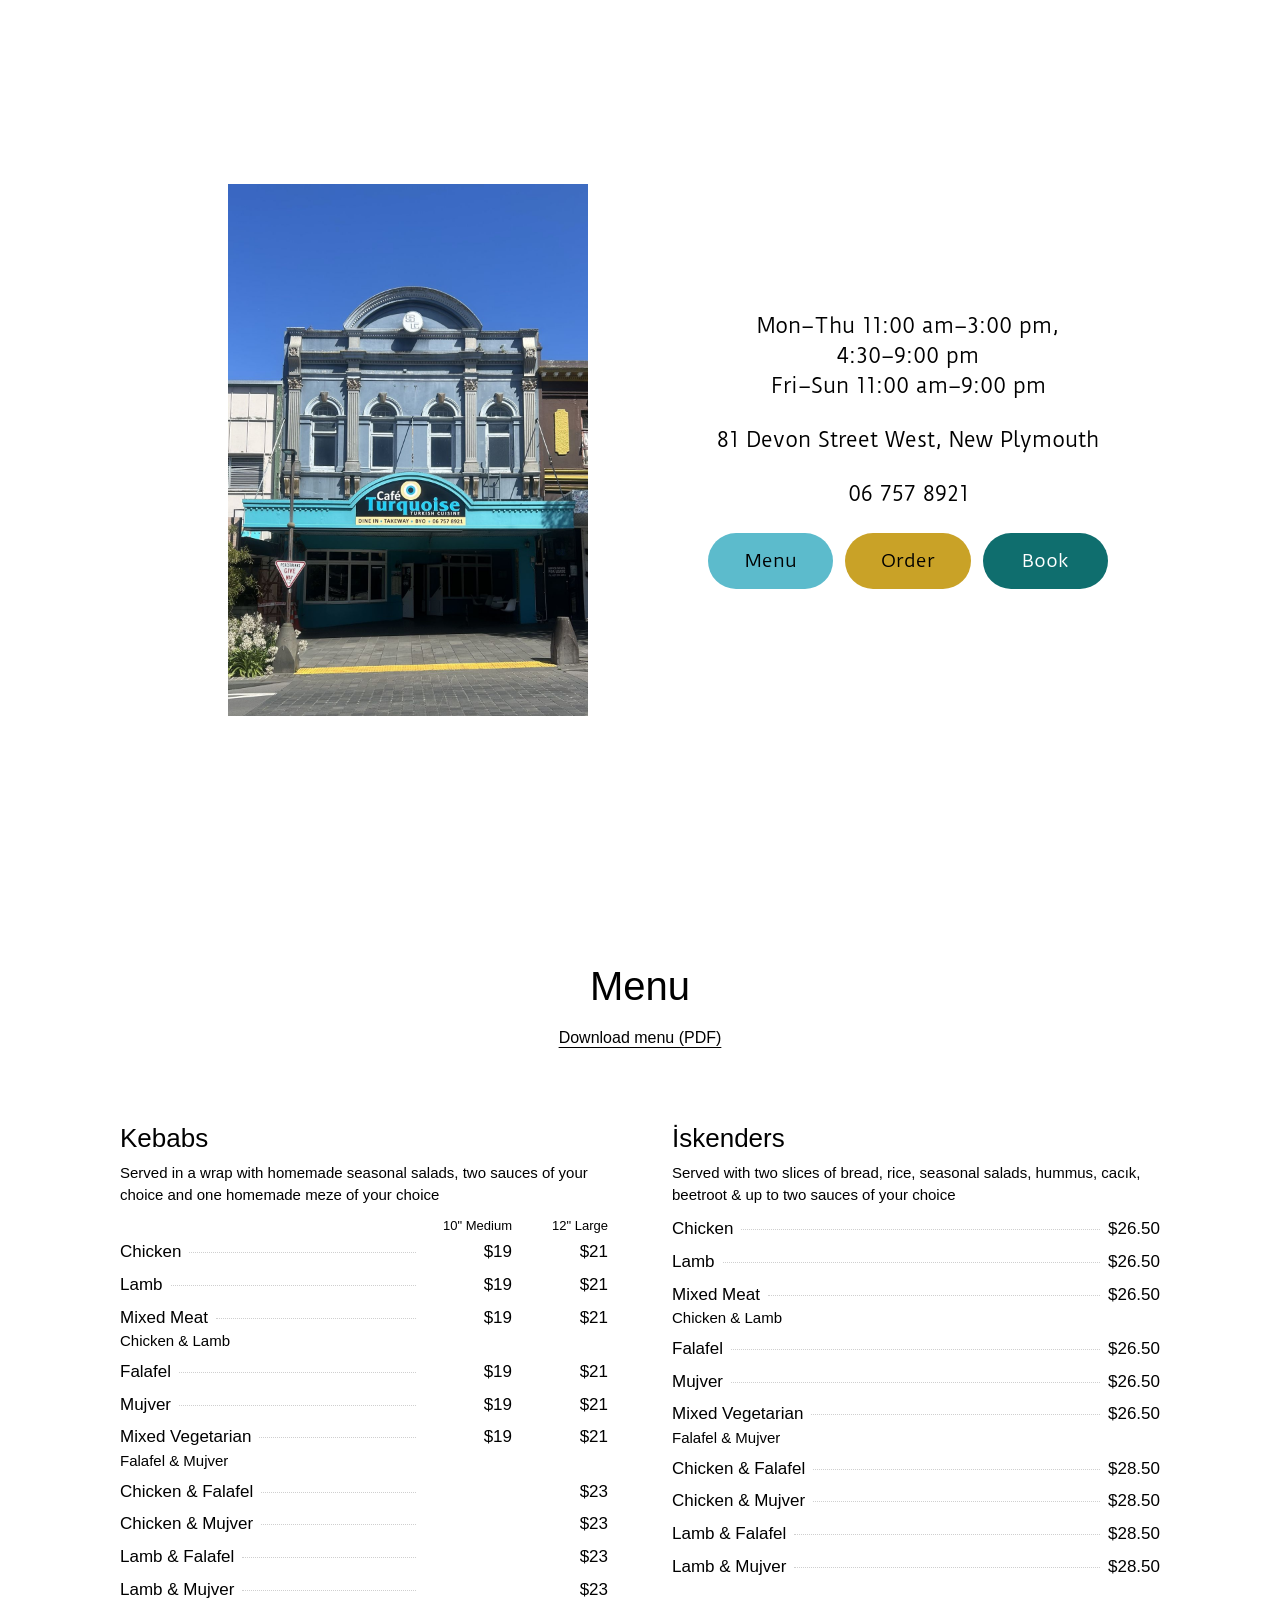
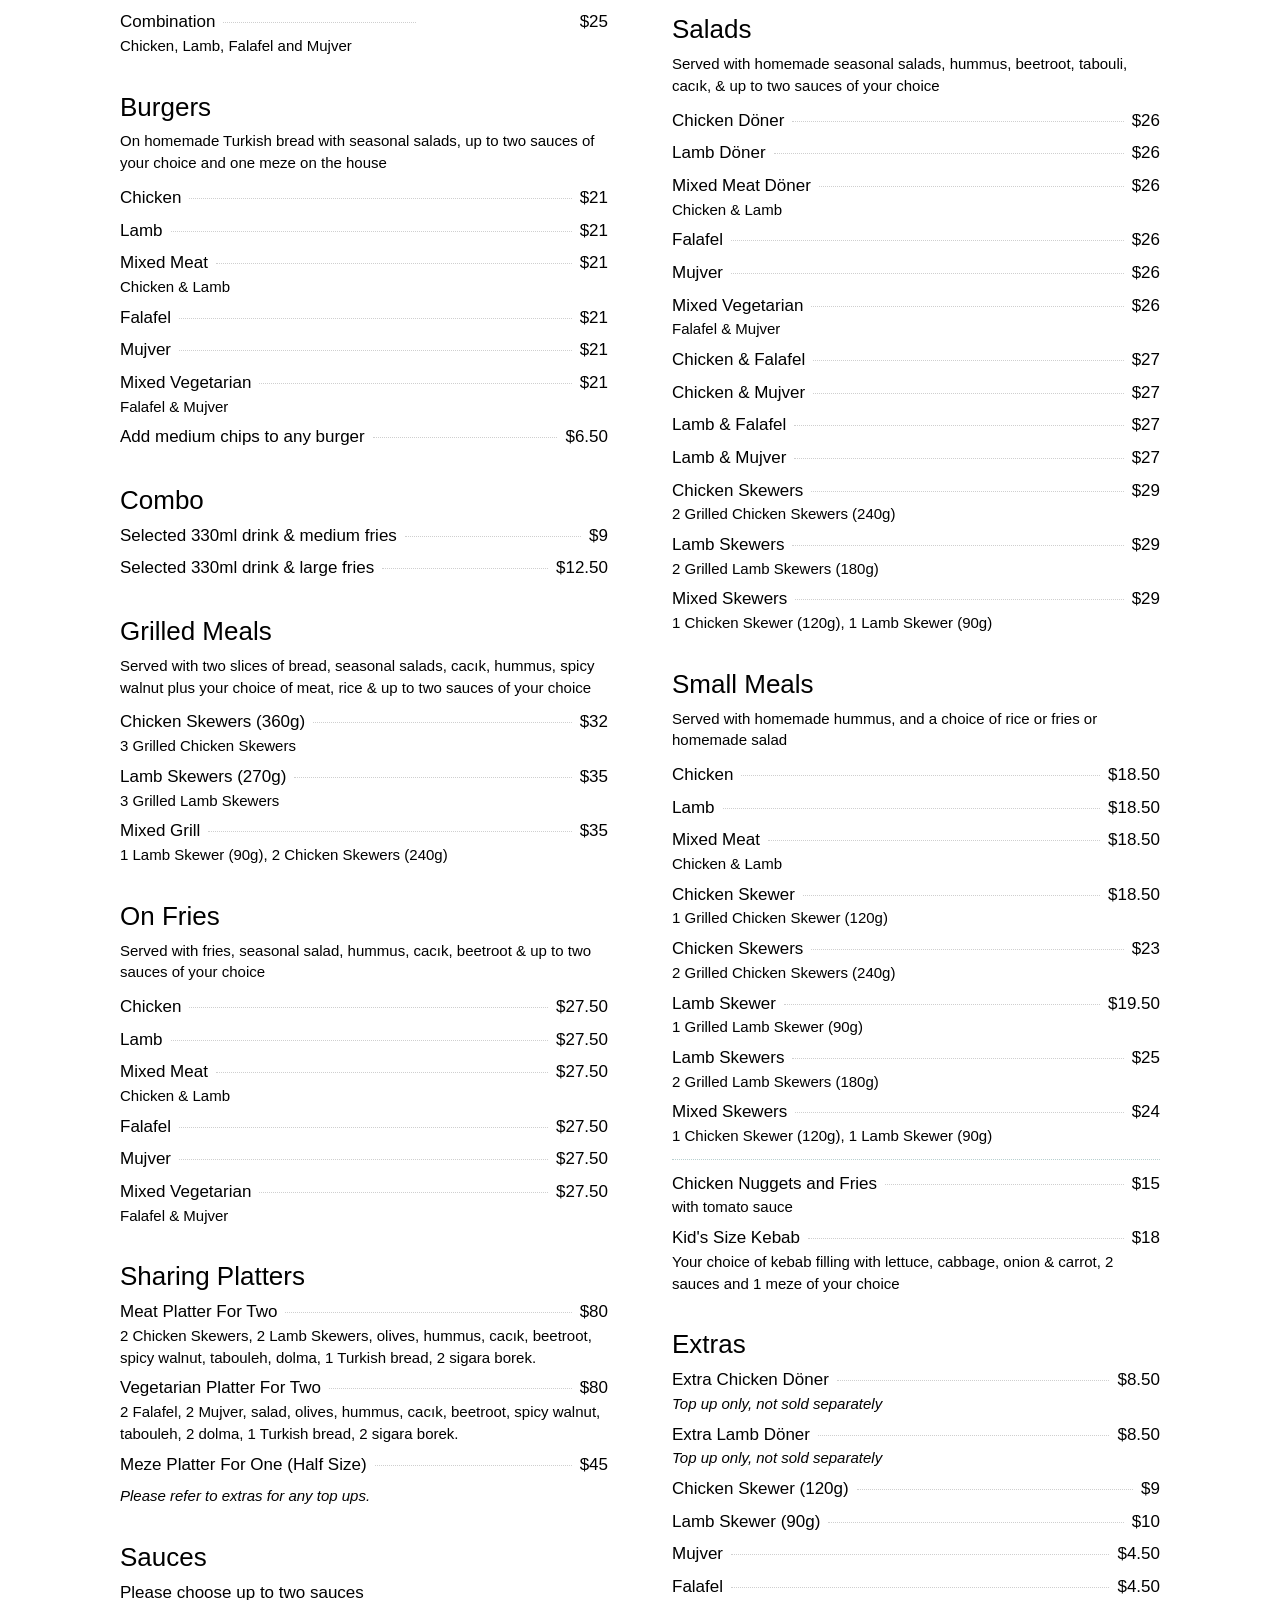
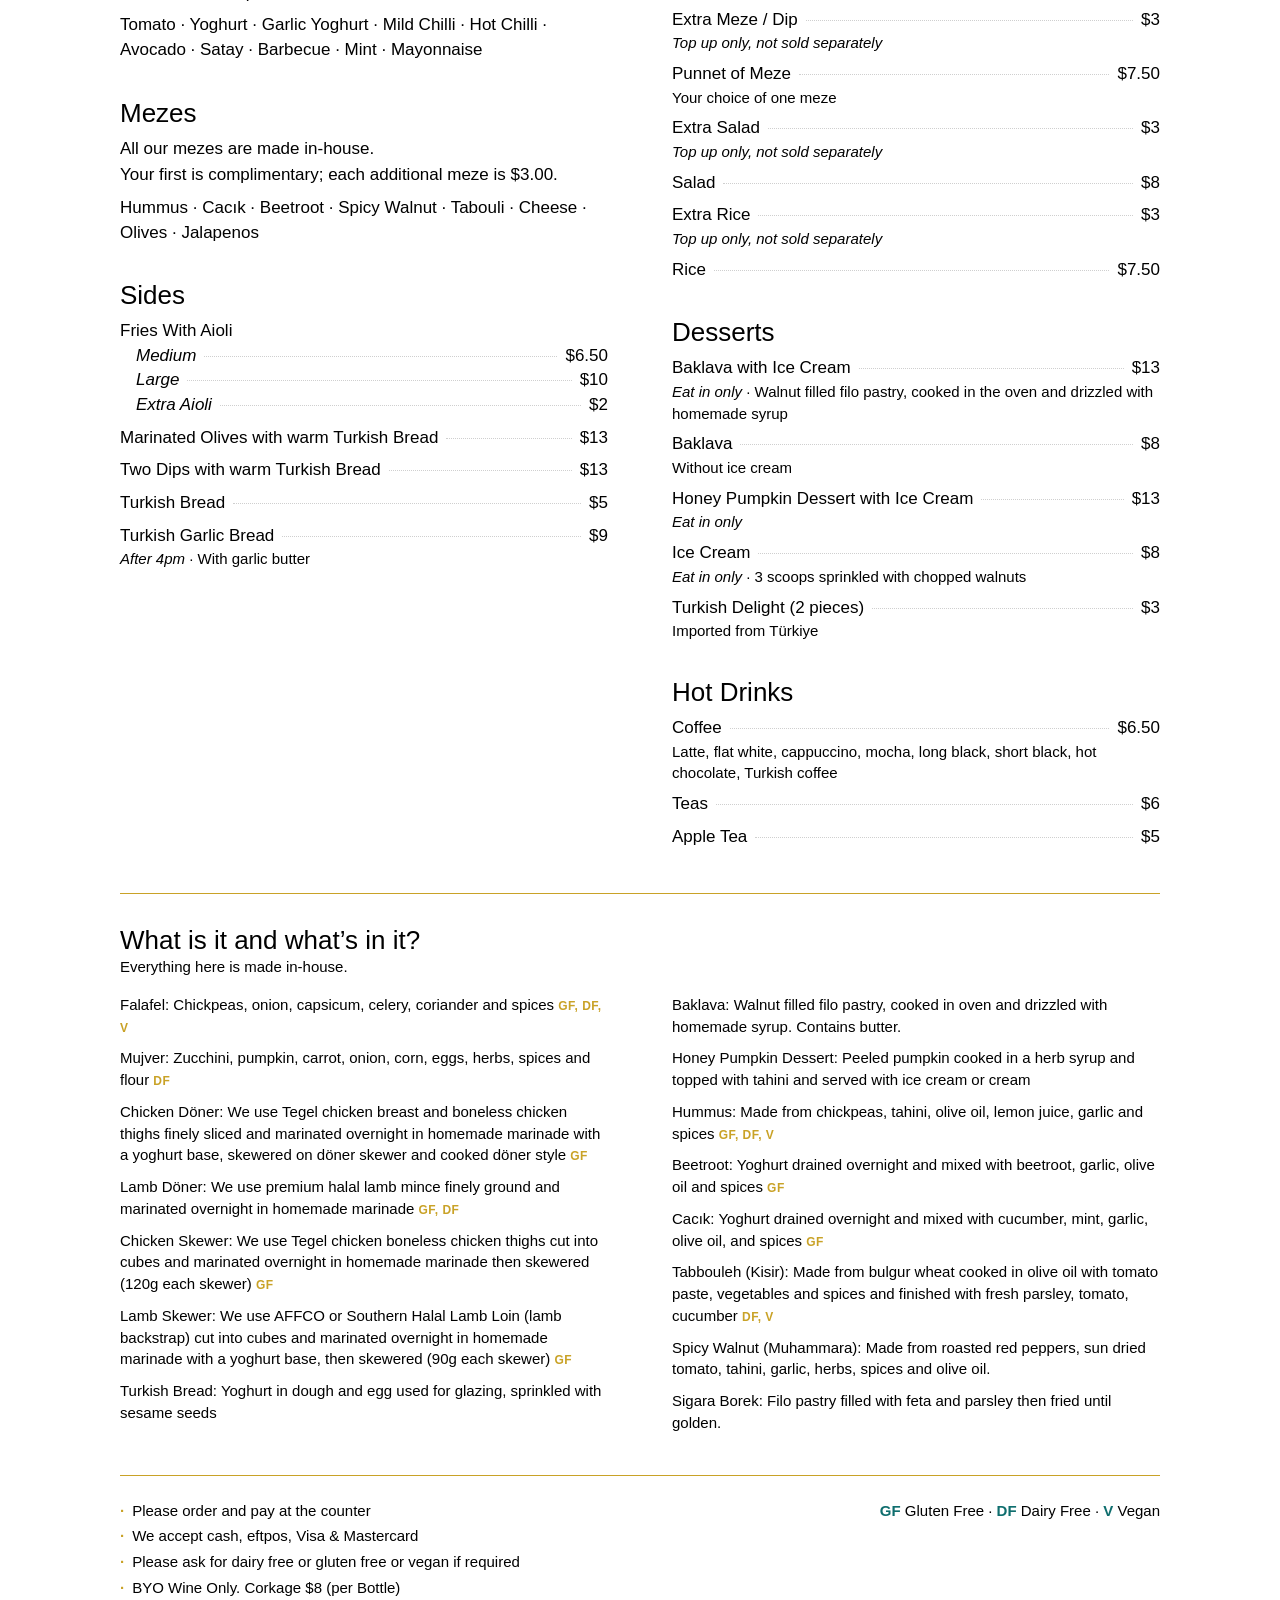
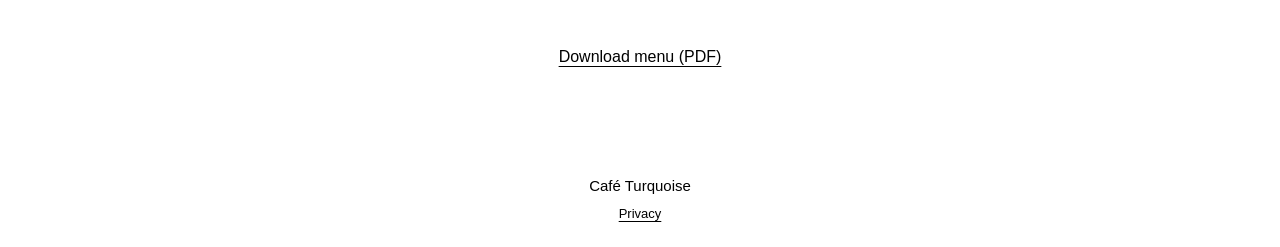
<file: index.html>
<!DOCTYPE html>
<html lang="en">
<head><script>if("scrollRestoration"in history)history.scrollRestoration="manual";if(location.hash&&location.hash!=="#order"&&location.hash!=="#book")history.replaceState(null,"",location.pathname+location.search);window.scrollTo(0,0);addEventListener("load",function(){if(!location.hash)window.scrollTo(0,0)});</script>
  <meta charset="UTF-8" />
  <meta name="viewport" content="width=device-width, initial-scale=1" />
  <meta name="format-detection" content="telephone=no,address=no,email=no,date=no" />
  <meta name="robots" content="noindex, nofollow" />
  <title>Café Turquoise New Plymouth</title>
  <meta name="description" content="Café Turquoise, 81 Devon Street West, New Plymouth. Turkish kebabs, burgers &amp; meze. Phone 06 757 8921." />
  <meta name="color-scheme" content="light dark" />
  <meta name="theme-color" content="#ffffff" />
  <meta name="theme-color" content="#ffffff" media="(prefers-color-scheme: light)" />
  <meta name="theme-color" content="#000000" media="(prefers-color-scheme: dark)" />
  <link rel="icon" href="./eye-sm.png" />
  <link rel="preconnect" href="https://fonts.googleapis.com">
  <link rel="preconnect" href="https://fonts.gstatic.com" crossorigin>
  <link href="https://fonts.googleapis.com/css2?family=Duru+Sans&display=swap" rel="stylesheet">
  <script defer src="./assets/libphonenumber-min.js?v=122"></script>
  <script defer src="./assets/phone.js?v=122"></script>
  <script defer src="./assets/index-WxNpLFjL.js?v=161"></script>
  <script defer src="./assets/info-select.js?v=119"></script>
  <link rel="stylesheet" href="./assets/style-DkUmBsrp.css?v=161">
</head>
<body id="top">
  <div id="root"></div>
<script>document.addEventListener("click",function(e){var a=e.target.closest&&e.target.closest('a[href="#menu"]');if(!a)return;var m=document.getElementById("menu");if(!m)return;e.preventDefault();var h=document.querySelector(".ph-head"),o=0;if(h){var cs=getComputedStyle(h);if(cs.display!=="none"&&cs.position==="fixed")o=h.offsetHeight}window.scrollTo({top:m.getBoundingClientRect().top+window.pageYOffset-o,behavior:"smooth"})});</script><script>(function(){var d=document.documentElement,w=0;function f(){var h=window.innerHeight,sh=screen.height||h;if(!h||h>sh+2||h<300)return;if(innerWidth===w&&d.style.getPropertyValue("--avail"))return;w=innerWidth;d.style.setProperty("--avail",h+"px");d.classList.add("fit")}f();addEventListener("load",f);addEventListener("resize",f);addEventListener("orientationchange",function(){w=0;setTimeout(f,300)})})();</script><script>(function(){var n=navigator,ios=/iPhone|iPad|iPod/.test(n.userAgent)||(n.platform==="MacIntel"&&n.maxTouchPoints>1);if(!ios)return;var A="https://maps.apple.com/?q=Cafe+Turquoise&address=81+Devon+Street+West,+New+Plymouth";function f(t){var l=t&&t.closest?[t.closest('a[href*="google.com/maps"]')]:document.querySelectorAll('a[href*="google.com/maps"]');for(var i=0;i<l.length;i++)if(l[i])l[i].href=A}f();if(window.MutationObserver)new MutationObserver(function(){f()}).observe(document.getElementById("root")||document.body,{childList:true,subtree:true});document.addEventListener("touchstart",function(e){f(e.target)},{capture:true,passive:true});document.addEventListener("click",function(e){f(e.target)},true)})();</script></body>
</html>
</file>
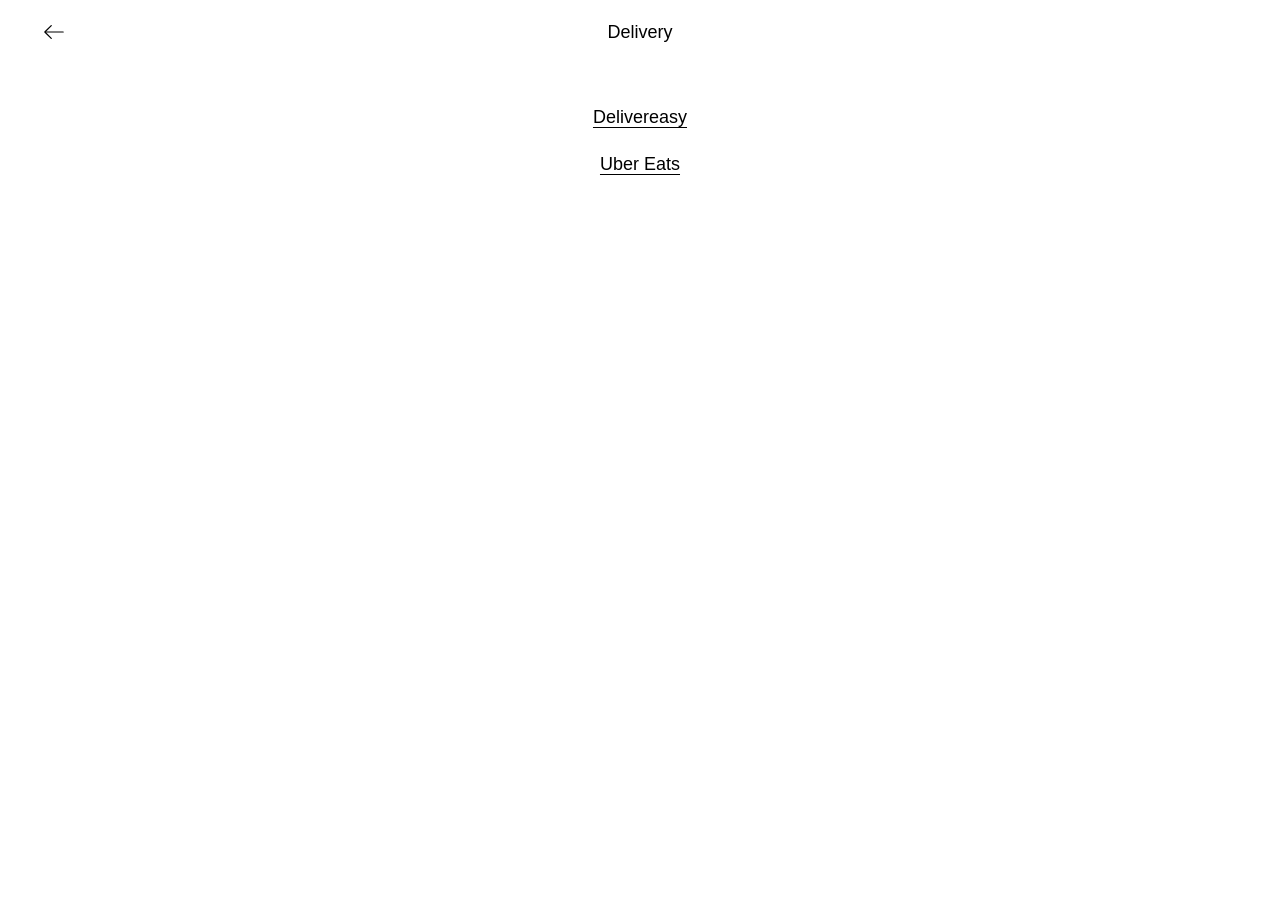
<file: delivery/index.html>
<!DOCTYPE html>
<html lang="en">
<head>
  <meta charset="UTF-8" />
  <meta name="viewport" content="width=device-width, initial-scale=1" />
  <meta name="robots" content="noindex, nofollow" />
  <meta name="color-scheme" content="light dark" />
  <meta name="theme-color" content="#ffffff" media="(prefers-color-scheme: light)" />
  <meta name="theme-color" content="#000000" media="(prefers-color-scheme: dark)" />
  <title>Delivery — Café Turquoise</title>
  <link rel="icon" href="../eye-sm.png" />
  <style>
    html, body {
      margin: 0;
      padding: 0;
      background: #fff;
      color: #000;
      font-family: Arial, Helvetica, sans-serif;
      font-size: 18px;
      line-height: 1.5;
      font-weight: 400;
    }
    header {
      position: relative;
      min-height: 64px;
    }
    .back {
      position: absolute;
      left: 16px;
      top: 50%;
      transform: translateY(-50%);
      display: grid;
      place-items: center;
      width: 44px;
      height: 44px;
      color: inherit;
      text-decoration: none;
      -webkit-tap-highlight-color: transparent;
    }
    .back svg {
      width: 22px;
      height: 22px;
      display: block;
    }
    header h1 {
      margin: 0;
      min-height: 64px;
      display: flex;
      align-items: center;
      justify-content: center;
      font-size: 18px;
      font-weight: 400;
      letter-spacing: 0;
      text-align: center;
      padding: 0 64px;
    }
    @media (min-width: 821px) {
      .back { left: 32px; }
    }
    main {
      max-width: 36rem;
      margin: 0 auto;
      padding: 40px 20px 64px;
      text-align: center;
    }
    main p { margin: 0 0 20px; }
    main a, main a:visited, main a:hover, main a:active {
      color: inherit;
      font-weight: 400;
      text-decoration: underline;
      text-decoration-thickness: 1px;
      text-underline-offset: 4px;
    }
    @media (prefers-color-scheme: dark) {
      html { color-scheme: dark; }
      html, body { background: #000000; color: #eaeaea; }
    }
  </style>
</head>
<body>
  <header>
    <a class="back" href="../#order" aria-label="Back to ordering">
      <svg viewBox="0 0 24 24" aria-hidden="true" fill="none" stroke="currentColor" stroke-width="1.35" stroke-linecap="round" stroke-linejoin="round">
        <path d="M22 12H3" />
        <path d="M9 5L2 12L9 19" />
      </svg>
    </a>
    <h1>Delivery</h1>
  </header>
  <main>
    <p><a href="https://www.delivereasy.co.nz/" target="_blank" rel="noopener">Delivereasy</a></p>
    <p><a href="https://www.ubereats.com/nz/search?q=Cafe%20Turquoise%20New%20Plymouth" target="_blank" rel="noopener">Uber Eats</a></p>
  </main>
</body>
</html>
</file>
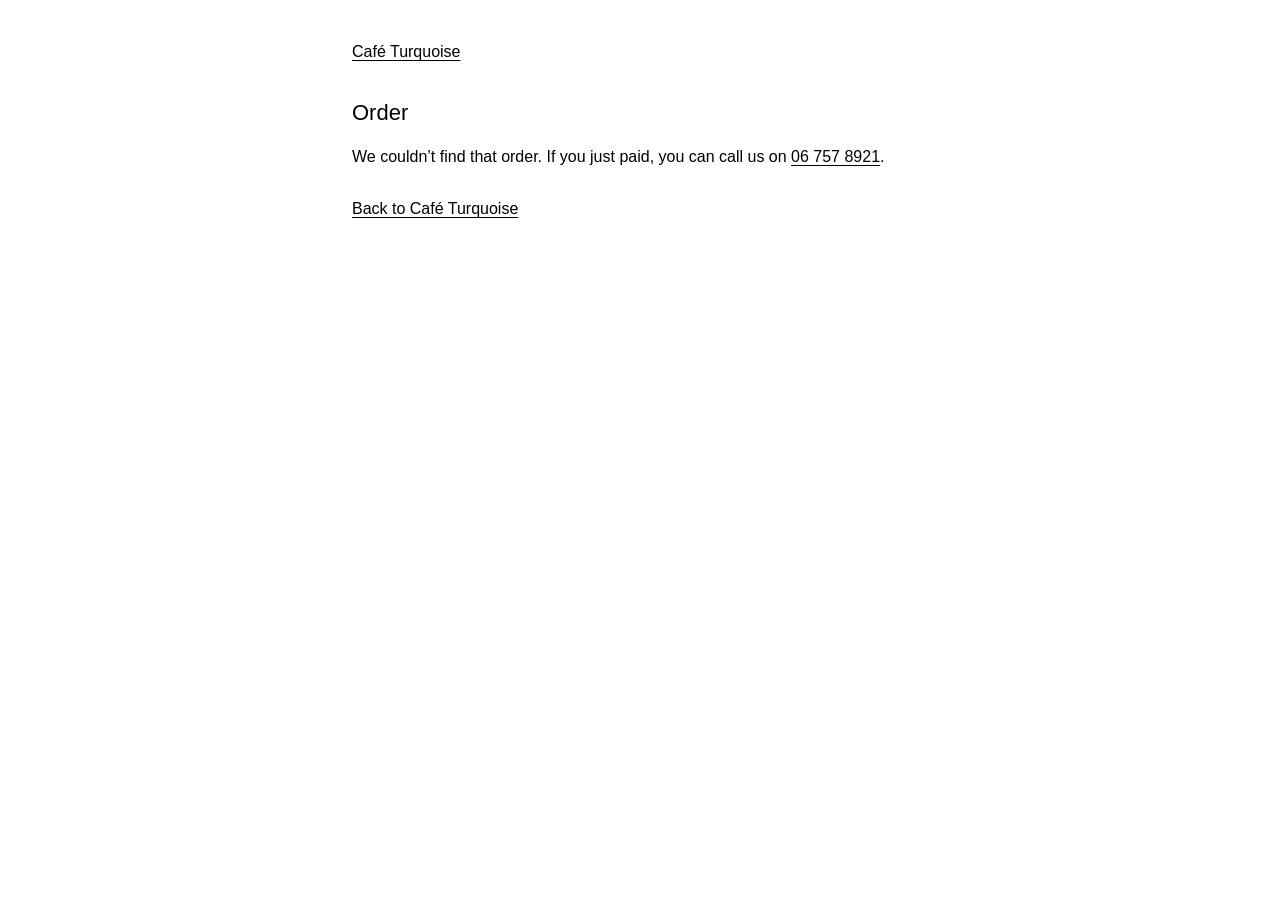
<file: order/index.html>
<!DOCTYPE html>
<html lang="en">
<head>
  <meta charset="UTF-8" />
  <meta name="viewport" content="width=device-width, initial-scale=1" />
  <meta name="robots" content="noindex, nofollow" />
  <meta name="color-scheme" content="light dark" />
  <meta name="theme-color" content="#ffffff" media="(prefers-color-scheme: light)" />
  <meta name="theme-color" content="#000000" media="(prefers-color-scheme: dark)" />
  <title>Order — Café Turquoise</title>
  <link rel="icon" href="../eye-sm.png" />
  <style>
    html, body {
      margin: 0;
      padding: 0;
      background: #fff;
      color: #000;
      font-family: Arial, Helvetica, sans-serif;
      font-size: 16px;
      line-height: 1.5;
      font-weight: 400;
    }
    main {
      max-width: 36rem;
      margin: 0 auto;
      padding: 40px 20px 64px;
    }
    h1 {
      margin: 0 0 16px;
      font-size: 22px;
      font-weight: 400;
    }
    p { margin: 0 0 16px; }
    .ref { font-size: 1.35rem; letter-spacing: .04em; margin: 8px 0 20px; }
    a, a:visited, a:hover, a:active {
      color: #000;
      text-decoration: underline;
      text-underline-offset: 3px;
    }
    .home { margin: 0 0 32px; }
    .act { margin-top: 28px; display: flex; flex-direction: column; gap: 12px; align-items: flex-start; }
    button {
      appearance: none;
      border: 0;
      background: #000;
      color: #fff;
      font: inherit;
      min-height: 48px;
      padding: 0 20px;
      cursor: pointer;
    }
    button[disabled] { opacity: .5; cursor: default; }
    .msg { min-height: 1.5em; }

    @media (prefers-color-scheme: dark) {
      html { color-scheme: dark; }
      html, body { background: #000000; color: #eaeaea; }
      a, a:visited, a:hover, a:active { color: #eaeaea; }
      button { background: #eaeaea; color: #000000; }
      button[disabled] { background: #2a2a2a; color: #9a9a9a; opacity: 1; }
      .msg { color: #eaeaea; }
    }
  </style>
</head>
<body>
  <main>
    <p class="home"><a href="../">Café Turquoise</a></p>
    <div id="content"></div>
  </main>
  <script>
    (function () {
      var params = new URLSearchParams(location.search);
      var ref = (params.get("ref") || "").trim();
      var cancelled = params.get("cancelled") === "1";
      var rid = (params.get("rid") || "").trim();
      var sessionId = (params.get("session_id") || "").trim();
      var el = document.getElementById("content");
      var api = "https://nljzrxvfccxdcltbpava.supabase.co";
      var key = "sb_publishable_aXCPQakkbNccpChsgDGfWw_4XqKNZ2H";

      function escape(s) {
        return String(s).replace(/[&<>"']/g, function (c) {
          return ({ "&": "&amp;", "<": "&lt;", ">": "&gt;", '"': "&quot;", "'": "&#39;" })[c];
        });
      }
      function refLine() {
        return ref ? '<div class="ref">#' + escape(ref) + "</div>" : "";
      }

      if (cancelled) {
        el.innerHTML =
          "<h1>Payment cancelled</h1>" +
          refLine() +
          "<p>Your order is not paid. You can try again, or call us on <a href=\"tel:+6467578921\">06 757 8921</a>.</p>" +
          '<div class="act">' +
          (rid && ref ? '<button type="button" id="retry">Try paying again</button>' : "") +
          '<a href="../">Back to Café Turquoise</a>' +
          "</div>" +
          '<p class="msg" id="msg"></p>';
        var btn = document.getElementById("retry");
        if (btn) {
          btn.addEventListener("click", function () {
            btn.disabled = true;
            var msg = document.getElementById("msg");
            var base = new URL("../", location.href).href;
            fetch(api + "/functions/v1/create-checkout", {
              method: "POST",
              headers: { apikey: key, "Content-Type": "application/json" },
              body: JSON.stringify({ ref: ref, request_id: rid, return_base: base })
            }).then(function (r) {
              return r.json().catch(function () { return {}; }).then(function (j) {
                if (!r.ok || !j || !j.url) throw new Error((j && j.message) || "Sorry, that didn't go through. Please try again, or call us on 06 757 8921.");
                location.href = j.url;
              });
            }).catch(function (e) {
              btn.disabled = false;
              msg.textContent = e.message || "Please try again, or call us.";
            });
          });
        }
        return;
      }

      if (sessionId || ref) {
        el.innerHTML =
          "<h1>Payment received</h1>" +
          refLine() +
          "<p>Thank you. We’re confirming your payment and the café will start preparing your order.</p>" +
          "<p>Pickup is from 81 Devon Street West, New Plymouth.</p>" +
          '<p class="act"><a href="../">Back to Café Turquoise</a></p>';
        return;
      }

      el.innerHTML =
        "<h1>Order</h1>" +
        "<p>We couldn’t find that order. If you just paid, you can call us on <a href=\"tel:+6467578921\">06 757 8921</a>.</p>" +
        '<p class="act"><a href="../">Back to Café Turquoise</a></p>';
    })();
  </script>
</body>
</html>
</file>
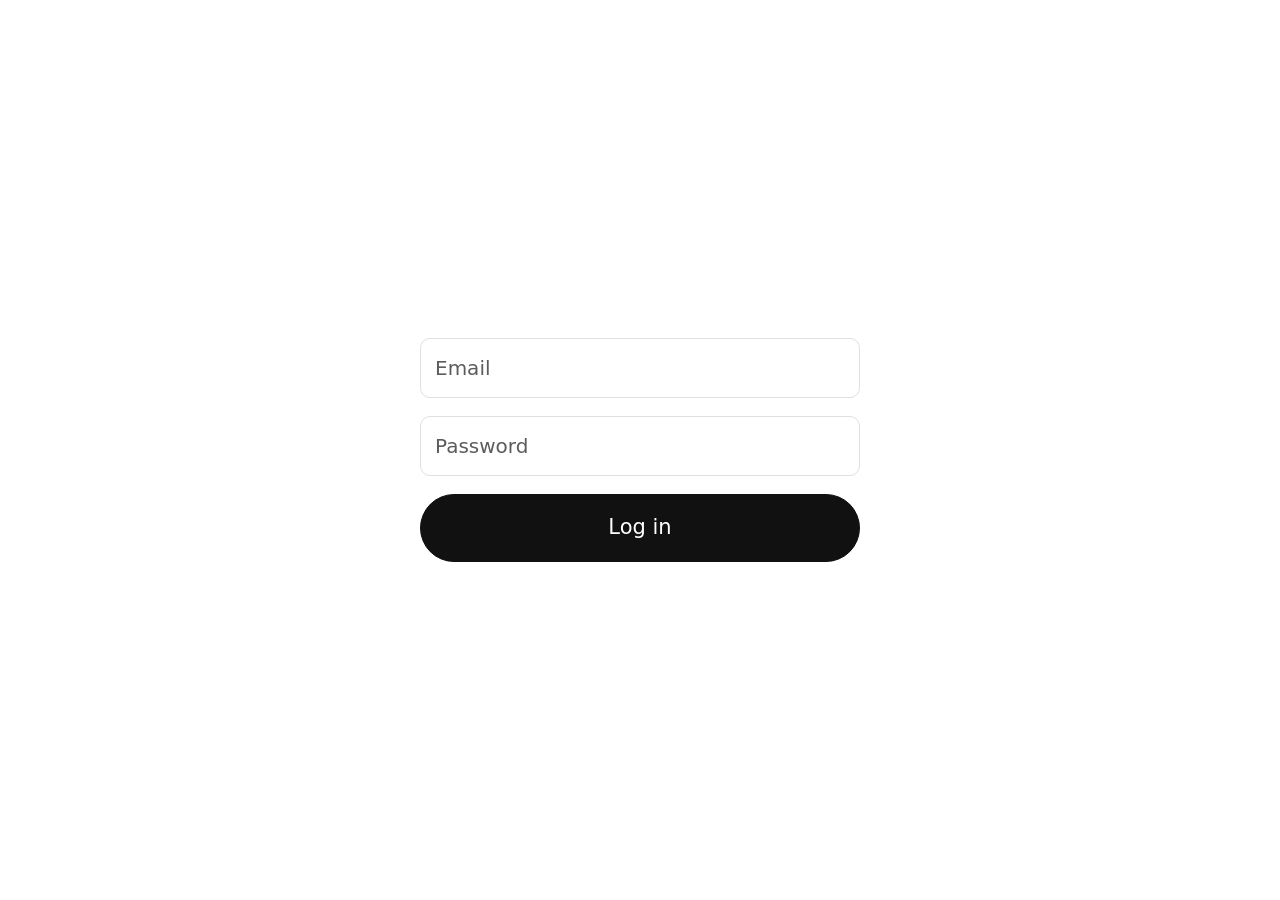
<file: orders/index.html>
<!DOCTYPE html>
<html lang="en">
<head>
  <meta charset="UTF-8" />
  <meta name="viewport" content="width=device-width, initial-scale=1, viewport-fit=cover" />
  <meta name="robots" content="noindex, nofollow" />
  <meta name="format-detection" content="telephone=no" />
  <meta name="color-scheme" content="light dark" />
  <meta name="theme-color" content="#ffffff" media="(prefers-color-scheme: light)" />
  <meta name="theme-color" content="#000000" media="(prefers-color-scheme: dark)" />
  <meta name="mobile-web-app-capable" content="yes" />
  <meta name="apple-mobile-web-app-capable" content="yes" />
  <meta name="apple-mobile-web-app-title" content="Turquoise Orders" />
  <title>Café Turquoise Orders</title>
  <link rel="manifest" href="./manifest.webmanifest" />
  <link rel="icon" href="./icon-192.png" />
  <link rel="apple-touch-icon" href="./icon-180.png" />
  <link rel="stylesheet" href="./app.css?v=37" />
  <script defer src="./supabase-js-2.119.2.min.js"></script>
  <script defer src="../assets/libphonenumber-min.js?v=122"></script>
  <script defer src="../assets/phone.js?v=122"></script>
  <script defer src="./app.js?v=36"></script>
</head>
<body>
  <!-- Login -->
  <section id="screen-login" class="screen center" hidden>
    <form id="login-form" class="login" autocomplete="on">
      <input id="login-email" type="email" placeholder="Email" aria-label="Email" autocomplete="username" required />
      <input id="login-password" type="password" placeholder="Password" aria-label="Password" autocomplete="current-password" required />
      <p id="login-error" class="error" hidden></p>
      <button type="submit" class="btn btn-dark btn-big" id="login-btn">Log in</button>
    </form>
  </section>

  <!-- Not staff -->
  <section id="screen-denied" class="screen center" hidden>
    <div class="login">
      <img src="./eye.png" alt="Café Turquoise" class="login-logo" width="120" height="120" />
      <p class="denied">This login doesn't have shop access.</p>
    </div>
  </section>


  <!-- Main app -->
  <section id="screen-app" class="screen app" hidden>
    <header class="topbar">
      <img src="./eye.png" alt="Café Turquoise" class="top-logo" width="44" height="44" />
      <span id="conn" class="conn ok">OPEN</span>
      <div class="top-right">
        <button type="button" class="cog-btn" id="settings-btn" aria-label="Settings">
          <svg viewBox="0 0 24 24" aria-hidden="true" fill="none" stroke="currentColor" stroke-width="1.75" stroke-linecap="round" stroke-linejoin="round">
            <circle cx="12" cy="12" r="3"/>
            <path d="M19.4 15a1.65 1.65 0 0 0 .33 1.82l.06.06a2 2 0 0 1 0 2.83 2 2 0 0 1-2.83 0l-.06-.06a1.65 1.65 0 0 0-1.82-.33 1.65 1.65 0 0 0-1 1.51V21a2 2 0 0 1-2 2 2 2 0 0 1-2-2v-.09A1.65 1.65 0 0 0 9 19.4a1.65 1.65 0 0 0-1.82.33l-.06.06a2 2 0 0 1-2.83 0 2 2 0 0 1 0-2.83l.06-.06A1.65 1.65 0 0 0 4.68 15a1.65 1.65 0 0 0-1.51-1H3a2 2 0 0 1-2-2 2 2 0 0 1 2-2h.09A1.65 1.65 0 0 0 4.6 9a1.65 1.65 0 0 0-.33-1.82l-.06-.06a2 2 0 0 1 0-2.83 2 2 0 0 1 2.83 0l.06.06A1.65 1.65 0 0 0 9 4.68a1.65 1.65 0 0 0 1-1.51V3a2 2 0 0 1 2-2 2 2 0 0 1 2 2v.09a1.65 1.65 0 0 0 1 1.51 1.65 1.65 0 0 0 1.82-.33l.06-.06a2 2 0 0 1 2.83 0 2 2 0 0 1 0 2.83l-.06.06A1.65 1.65 0 0 0 19.4 9a1.65 1.65 0 0 0 1.51 1H21a2 2 0 0 1 2 2 2 2 0 0 1-2 2h-.09a1.65 1.65 0 0 0-1.51 1z"/>
          </svg>
        </button>
      </div>
    </header>

    <main class="panes">
      <div class="pane" id="pane-current">
        <div class="wrap" id="orders-list">
          <section class="group">
            <h2>New</h2>
            <div id="list-new" class="list"></div>
          </section>
          <section class="group">
            <h2>In progress</h2>
            <div id="list-progress" class="list"></div>
          </section>
          <section class="group">
            <h2>Bookings</h2>
            <div id="list-booked" class="list"></div>
          </section>
        </div>
        <div class="wrap" id="order-detail" hidden></div>
      </div>
      <div class="pane" id="pane-settings" hidden>
        <div class="wrap">
          <div class="settings-head">
          <button type="button" class="back-btn" id="settings-back-btn" aria-label="Back">
            <svg viewBox="0 0 24 24" aria-hidden="true"><path fill="none" stroke="currentColor" stroke-width="1.8" stroke-linecap="round" stroke-linejoin="round" d="M15 5l-8 7 8 7"/></svg>
          </button>
          <h2 class="settings-title" id="settings-title" hidden>Due</h2>
          </div>
          <div id="settings-main" class="settings">
            <div class="settings-total" id="today-total">
              <p class="settings-total-label">Today</p>
              <p class="settings-total-sum" id="today-total-sum">—</p>
              <p class="settings-total-n" id="today-total-n">Paid online orders</p>
            </div>
            <div class="settings-list">
              <button type="button" class="settings-row" id="test-print-btn">
                <span>Test print</span>
              </button>
              <button type="button" class="settings-row" id="due-btn">
                <span>Due</span>
                <svg class="settings-chev" viewBox="0 0 24 24" aria-hidden="true"><path fill="none" stroke="currentColor" stroke-width="1.8" stroke-linecap="round" stroke-linejoin="round" d="M9 5l7 7-7 7"/></svg>
              </button>
              <button type="button" class="settings-row" id="edit-menu-btn">
                <span>Edit menu</span>
                <svg class="settings-chev" viewBox="0 0 24 24" aria-hidden="true"><path fill="none" stroke="currentColor" stroke-width="1.8" stroke-linecap="round" stroke-linejoin="round" d="M9 5l7 7-7 7"/></svg>
              </button>
              <button type="button" class="settings-row" id="stop-btn" role="switch" aria-checked="true" aria-label="Receiving orders">
                <span id="stop-btn-label">Receiving orders</span>
                <span class="switch" aria-hidden="true"></span>
              </button>
            </div>
          </div>
          <div id="settings-menu" hidden>
            <p class="hint">Switch an item off when it runs out. Customers can't order it. It comes back on tomorrow, or you can switch it back on now.</p>
            <div id="menu-list" class="menu-list"></div>
          </div>
          <div id="settings-due" hidden>
            <div id="list-due" class="list"></div>
            <button type="button" class="more-btn" id="due-more" hidden>Show more</button>
          </div>
        </div>
      </div>
    </main>
  </section>

  <!-- Dialogs -->
  <div id="modal" class="modal" hidden>
    <div class="modal-box" id="modal-box" role="dialog" aria-modal="true"></div>
  </div>
  <div id="toast" class="toast" hidden></div>
  <div id="order-takeover" class="takeover" hidden data-act="view-incoming" role="button" tabindex="0">
    <p class="takeover-title">Order received</p>
    <p class="takeover-hint">Tap to view</p>
  </div>
</body>
</html>
</file>
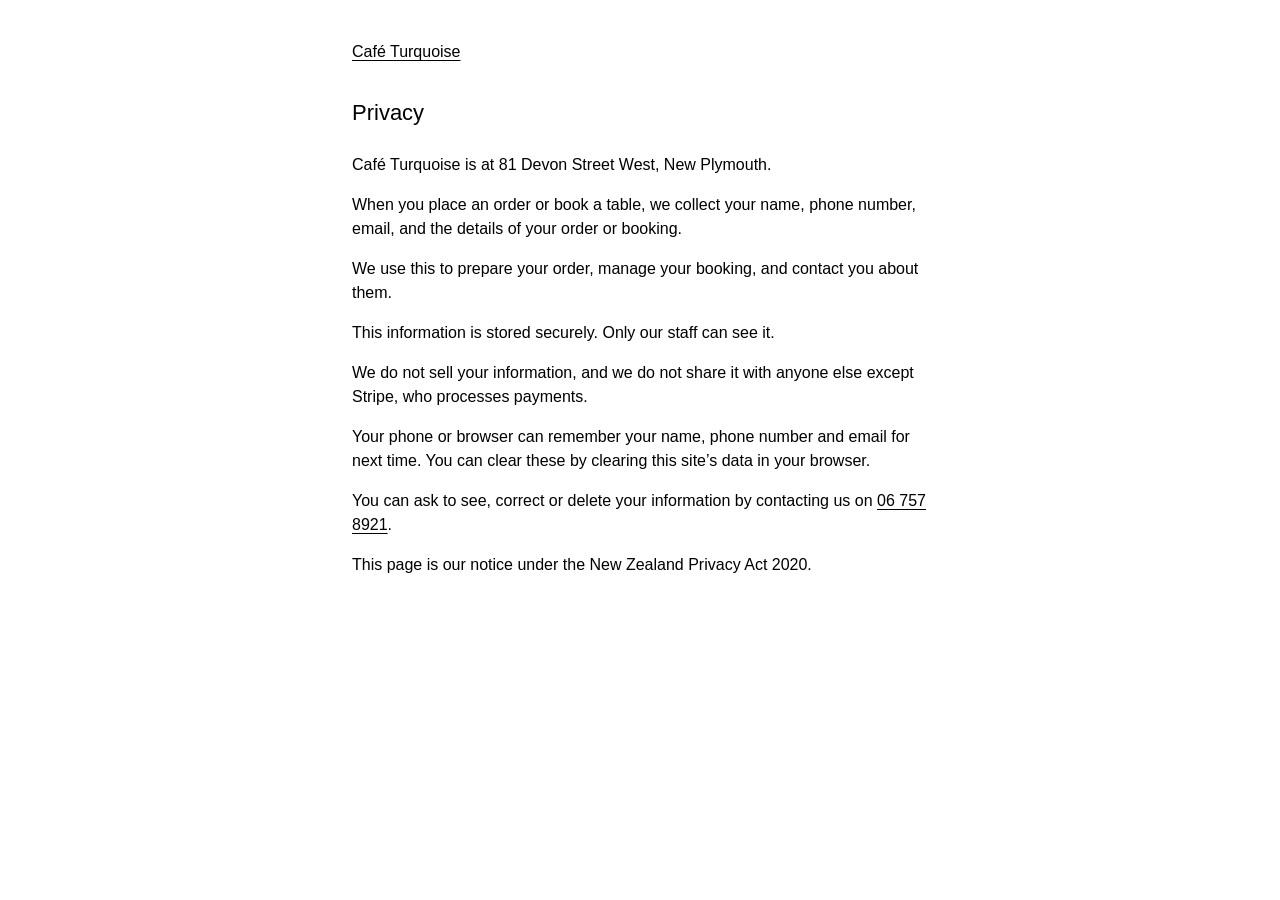
<file: privacy/index.html>
<!DOCTYPE html>
<html lang="en">
<head>
  <meta charset="UTF-8" />
  <meta name="viewport" content="width=device-width, initial-scale=1" />
  <meta name="robots" content="noindex, nofollow" />
  <meta name="color-scheme" content="light dark" />
  <meta name="theme-color" content="#ffffff" media="(prefers-color-scheme: light)" />
  <meta name="theme-color" content="#000000" media="(prefers-color-scheme: dark)" />
  <title>Privacy — Café Turquoise</title>
  <link rel="icon" href="../eye-sm.png" />
  <style>
    html, body {
      margin: 0;
      padding: 0;
      background: #fff;
      color: #000;
      font-family: Arial, Helvetica, sans-serif;
      font-size: 16px;
      line-height: 1.5;
      font-weight: 400;
    }
    main {
      max-width: 36rem;
      margin: 0 auto;
      padding: 40px 20px 64px;
    }
    h1 {
      margin: 0 0 24px;
      font-size: 22px;
      font-weight: 400;
    }
    p { margin: 0 0 16px; }
    a, a:visited, a:hover, a:active {
      color: #000;
      text-decoration: underline;
      text-underline-offset: 3px;
    }
    .home { margin: 0 0 32px; }

    @media (prefers-color-scheme: dark) {
      html { color-scheme: dark; }
      html, body { background: #000000; color: #eaeaea; }
      a, a:visited, a:hover, a:active { color: #eaeaea; }
    }
  </style>
</head>
<body>
  <main>
    <p class="home"><a href="../">Café Turquoise</a></p>
    <h1>Privacy</h1>
    <p>Café Turquoise is at 81 Devon Street West, New Plymouth.</p>
    <p>When you place an order or book a table, we collect your name, phone number, email, and the details of your order or booking.</p>
    <p>We use this to prepare your order, manage your booking, and contact you about them.</p>
    <p>This information is stored securely. Only our staff can see it.</p>
    <p>We do not sell your information, and we do not share it with anyone else except Stripe, who processes payments.</p>
    <p>Your phone or browser can remember your name, phone number and email for next time. You can clear these by clearing this site’s data in your browser.</p>
    <p>You can ask to see, correct or delete your information by contacting us on <a href="tel:+6467578921">06 757 8921</a>.</p>
    <p>This page is our notice under the New Zealand Privacy Act 2020.</p>
  </main>
</body>
</html>
</file>
<file: assets/style-DkUmBsrp.css>
:root{--teal: #0f6e6e;--teal-dark: #0a5252;--teal-ink: #000;--gold: #c9a227;--gold-dark: #a8861c;--pale: #e4f2f2;--white: #ffffff;--ink: #000;--muted: #000;--hair: #d5e6e6;--s1: 8px;--s2: 16px;--s3: 24px;--s4: 32px;--s5: 40px;--s6: 48px;--s7: 56px;--s8: 64px;--display: Arial, Helvetica, sans-serif;--body: Arial, Helvetica, sans-serif}*{box-sizing:border-box;margin:0;padding:0}body{font-family:var(--body);font-size:18px;line-height:1.5;color:var(--ink);background:var(--white);-webkit-font-smoothing:antialiased;text-rendering:optimizeLegibility}img{max-width:100%;display:block}a{color:inherit}:focus-visible{outline:3px solid var(--gold);outline-offset:3px}.btn{display:inline-flex;align-items:center;justify-content:center;min-height:56px;padding:0 var(--s3);border-radius:999px;font-family:var(--display);font-size:18px;font-weight:500;letter-spacing:.06em;color:#fff;text-decoration:none;transition:background-color .15s ease}.btn-menu{background:var(--teal)}.btn-menu:hover{background:var(--teal-dark)}.btn-order{background:var(--gold)}.btn{white-space:nowrap}.btn-order:hover{background:var(--gold-dark)}.btn-book{background:transparent;color:var(--teal);border:2px solid var(--teal);box-sizing:border-box}.btn-book:hover{background:var(--pale);color:var(--teal-dark);border-color:var(--teal-dark)}.hero{display:grid;grid-template-columns:minmax(0,1.12fr) minmax(460px,1fr);height:100vh;height:100svh;min-height:640px;max-height:900px}.gallery{position:relative;overflow:hidden;background:var(--pale)}.gallery img{position:absolute;top:0;right:0;bottom:0;left:0;width:100%;height:100%;object-fit:cover}.gal-nav{position:absolute;left:50%;bottom:16px;transform:translate(-50%);display:flex;gap:10px;z-index:2}.gal-btn{width:48px;height:48px;border:none;border-radius:50%;background:var(--white);color:var(--teal-ink);display:grid;place-items:center;cursor:pointer;transition:background-color .15s ease}.gal-btn:hover{background:var(--pale)}.gal-btn svg{width:20px;height:20px}.dots{display:none}.dots span{width:10px;height:10px;border-radius:50%;background:#ffffff8c;cursor:pointer}.dots span.active{background:#fff}.info{display:flex;flex-direction:column;justify-content:center;align-items:center;padding:var(--s3) var(--s7);text-align:center;background:var(--white);position:relative}.info-inner{width:100%;max-width:420px;display:flex;flex-direction:column;align-items:center}.logo-link{display:block;line-height:0}.logo{width:208px;height:auto}.descriptor{margin-top:var(--s1);font-size:16px;color:var(--muted);letter-spacing:.01em}.facts{width:100%;margin-top:var(--s4);display:grid;gap:20px}.label{display:flex;align-items:center;justify-content:center;gap:var(--s1);font-family:var(--display);font-size:15px;font-weight:500;letter-spacing:.08em;text-transform:uppercase;color:var(--teal);margin-bottom:2px}.status{display:none;align-items:center;gap:6px;font-family:var(--body);font-size:13px;font-weight:500;letter-spacing:.02em;text-transform:none;padding:2px 10px;border-radius:999px;background:var(--pale);color:var(--teal-dark)}.status:before{content:"";width:8px;height:8px;border-radius:50%;background:var(--teal)}.status.is-closed{background:#eef1f1;color:#000}.status.is-closed:before{background:#8a9a9a}.status.is-ordering-closed{background:#f5efdc;color:#6d5710}.status.is-ordering-closed:before{background:var(--gold)}.status.ready{display:inline-flex}.hours{list-style:none;font-size:18px;line-height:1.5}.hours .day{font-weight:500;color:var(--teal-ink);margin-right:6px}.contact{display:grid;grid-template-columns:1fr;gap:var(--s2)}.text-link{line-height:1.45;color:var(--ink);text-decoration:underline;text-decoration-color:#0f6e6e73;text-decoration-thickness:1.5px;text-underline-offset:5px;font-size:18px}.text-link:hover{color:var(--teal);text-decoration-color:var(--teal)}.ctas{width:100%;max-width:340px;margin-top:var(--s3);display:grid;grid-template-columns:1fr;gap:12px}.ctas .btn{min-height:52px}.apps{margin-top:var(--s2);display:flex;flex-direction:column;align-items:center;gap:var(--s1)}.apps-label{font-size:15px;color:var(--muted)}.apps-row{display:flex;justify-content:center;gap:var(--s2)}.app{display:block;line-height:0;border-radius:50%}.app img{width:56px;height:56px;border-radius:50%;object-fit:cover;transition:opacity .15s ease}.app:hover img{opacity:.82}.find{background:var(--teal) url(../teal-wall-bg.jpg) center / cover;padding:var(--s8) var(--s3)}.find-inner{max-width:1120px;margin:0 auto;display:grid;grid-template-columns:280px 1fr;gap:var(--s5);align-items:center}.find-copy{text-align:center;color:#fff}.find h2{font-family:var(--display);font-weight:500;font-size:40px;line-height:1.1;letter-spacing:-.01em}.btn-light{margin-top:var(--s3);background:var(--white);color:var(--teal-ink)}.btn-light:hover{background:var(--pale)}.map{height:320px;border-radius:16px;overflow:hidden;background:var(--pale)}.map iframe{width:100%;height:100%;border:0;display:block}:where(#root)>footer{background:var(--teal-ink);color:#ffffffd9;padding:var(--s3) var(--s3) calc(var(--s3) + env(safe-area-inset-bottom));text-align:center;font-size:15px}@media (max-width: 767px),(max-width: 960px) and (hover: none),(max-width: 960px) and (pointer: coarse),(max-width: 960px) and (pointer: none){.hero{grid-template-columns:1fr;height:auto;min-height:0;max-height:none}.gallery{height:160px}.gal-nav{bottom:12px}.gal-btn{width:48px;height:48px}.info{padding:var(--s2) var(--s2) var(--s3)}.info-inner{max-width:440px}.logo{width:150px}.descriptor{margin-top:4px;font-size:16px}.facts{margin-top:var(--s3);gap:14px}.hours{font-size:17px;line-height:1.35}.hours .day{display:block;margin:0}.hours li+li{margin-top:4px}.contact{gap:12px}.label{font-size:14px;margin-bottom:0}.text-link{font-size:17px}.ctas{margin-top:var(--s2);gap:10px;max-width:360px}.ctas .btn{min-height:52px}.apps{margin-top:12px;gap:6px}.find{padding:var(--s5) var(--s2)}.find-inner{grid-template-columns:1fr;gap:var(--s3)}.find h2{font-size:32px}.map{height:260px}}@media (prefers-reduced-motion: reduce){*{transition:none!important}}.pdf-link{display:inline-flex;align-items:center;justify-content:center;min-height:44px;padding:0 12px;margin-top:4px;font-size:16px;color:var(--teal-dark);text-decoration:underline;text-decoration-color:#0f6e6e73;text-decoration-thickness:1.5px;text-underline-offset:4px}.pdf-link:hover{color:var(--teal);text-decoration-color:var(--teal)}.info .apps{margin-top:4px}@media (max-width: 767px),(max-width: 960px) and (hover: none),(max-width: 960px) and (pointer: coarse),(max-width: 960px) and (pointer: none){.pdf-link,.info .apps{margin-top:2px}}html{scroll-behavior:smooth}@media (prefers-reduced-motion: reduce){html{scroll-behavior:auto}}#menu{--m-teal:#0f6e6e;--m-teal-ink:#000;--m-gold:#c9a227;--m-ink:#000;--m-muted:#000;--m-lead:#b7cfcf;background:#fff;color:var(--m-ink);font-family:Arial,Helvetica,sans-serif;font-size:17px;line-height:1.45;padding:64px 24px 72px;text-align:left;scroll-margin-top:0}#menu *{box-sizing:border-box;margin:0;padding:0}#menu .m-wrap{max-width:1040px;margin:0 auto}#menu .m-head{text-align:center;padding-bottom:24px;margin-bottom:40px;border-bottom:1.5px solid var(--m-gold)}#menu .m-head h2{font-family:Arial,Helvetica,sans-serif;font-weight:500;font-size:40px;line-height:1.1;color:var(--m-teal-ink);letter-spacing:-.01em}#menu .m-pdf{display:inline-flex;align-items:center;min-height:44px;padding:0 8px;margin-top:8px;font-size:16px;color:var(--m-teal-ink);text-decoration:underline;text-decoration-color:#0f6e6e73;text-decoration-thickness:1.5px;text-underline-offset:4px}#menu .m-pdf:hover{color:var(--m-teal);text-decoration-color:var(--m-teal)}#menu .m-cols{display:grid;grid-template-columns:1fr 1fr;column-gap:64px;align-items:start}#menu .sec{break-inside:avoid;margin-bottom:36px}#menu h3{font-family:Arial,Helvetica,sans-serif;font-weight:600;font-size:26px;line-height:1.15;color:var(--m-teal);letter-spacing:-.005em;margin-bottom:8px}#menu .hq{font-family:Arial,Helvetica,sans-serif;font-size:13px;font-weight:500;color:var(--m-gold);letter-spacing:.08em;text-transform:uppercase;margin-left:8px;vertical-align:3px}#menu .intro{color:var(--m-muted);font-size:15px;margin-bottom:12px}#menu .item{margin:0 0 8px;break-inside:avoid}#menu .line{display:flex;align-items:baseline;gap:8px}#menu .line .name{font-weight:500}#menu .line .lead{flex:1;border-bottom:1.5px dotted var(--m-lead);transform:translateY(-4px);min-width:16px}#menu .line .price{font-weight:600;color:var(--m-teal-ink);font-variant-numeric:tabular-nums;white-space:nowrap}#menu .line.k .price{width:88px;text-align:right}#menu .line.sub{padding-left:16px}#menu .line.sub .name{font-weight:400;font-style:italic;color:var(--m-muted)}#menu .cols2{display:flex;justify-content:flex-end;gap:8px;font-size:13px;color:var(--m-gold);font-weight:600;letter-spacing:.03em;margin-bottom:4px}#menu .cols2 span{width:88px;text-align:right;white-space:nowrap}#menu .cols2 span:first-child{flex:1}#menu .desc{color:var(--m-muted);font-size:15px}#menu .q{font-style:italic}#menu .tags{font-size:12px;font-weight:600;color:var(--m-gold);letter-spacing:.04em}#menu .rule{font-weight:500;margin-bottom:2px}#menu .choices{margin-top:8px}#menu .divider{border-top:1.5px dotted var(--m-lead);margin:12px 0}#menu .foot{color:var(--m-muted);font-style:italic;margin-top:4px;font-size:15px}#menu .m-whats{margin-top:8px;padding-top:32px;border-top:1.5px solid var(--m-gold)}#menu .m-wi-intro{color:var(--m-muted);font-size:15px;margin:-8px 0 16px}#menu .m-wigrid{column-count:2;column-gap:64px}#menu .wi{break-inside:avoid;margin-bottom:10px;font-size:15px;color:var(--m-muted)}#menu .wi .name{font-weight:600;color:var(--m-ink)}#menu .m-bottom{margin-top:8px;padding-top:24px;border-top:1.5px solid var(--m-gold);display:flex;justify-content:space-between;gap:32px;font-size:15px}#menu .m-bottom ul{list-style:none}#menu .m-bottom li{margin-bottom:4px}#menu .m-bottom li:before{content:"·";color:var(--m-gold);font-weight:700;margin-right:8px}#menu .m-legend{text-align:right;color:var(--m-muted);max-width:360px}#menu .m-legend b{color:var(--m-teal);font-weight:600}#menu .m-pdf-again{text-align:center;margin-top:24px}@media (max-width: 760px){#menu{padding:40px 16px 48px}#menu .m-head{margin-bottom:28px;padding-bottom:16px}#menu .m-head h2{font-size:32px}#menu .m-cols{grid-template-columns:1fr}#menu .m-wigrid{column-count:1}#menu .sec{margin-bottom:28px}#menu h3{font-size:24px}#menu .line.k .price,#menu .cols2 span{width:74px}#menu .cols2{font-size:12px;letter-spacing:0}#menu .m-bottom{flex-direction:column;gap:12px}#menu .m-legend{text-align:left;max-width:none}}body.op-lock{overflow:hidden}.op,.op-mback{--op-bg: #9fd6d6;--op-teal: #0f6e6e;--op-teal-deep: #0a4f4f;--op-gold: #c9a227;--op-card: #e4f2f2;--op-error: #9b2c2c;font-family:var(--body);font-weight:400;color:#000}.op button,.op input,.op select,.op textarea,.op-mback button,.op-mback input,.op-mback textarea{font:inherit;color:inherit}.op h2,.op h3,.op-mback h3,.op-mback h4{font-weight:500}.op{position:fixed;top:0;right:0;bottom:0;left:0;z-index:200;display:none;align-items:center;justify-content:center;padding:0;background:#ffffff1f;backdrop-filter:blur(6px);-webkit-backdrop-filter:blur(6px)}.op.op-open{display:flex}.op-panel{position:relative;width:100%;height:100%;background:transparent;display:flex;flex-direction:column}.op .op-x{position:absolute;top:.6rem;left:.7rem;z-index:30;width:48px;height:48px;padding:0;border-radius:10px;border:none;background:none;color:gray;font-size:2.8rem;font-weight:400;line-height:1;cursor:pointer}.op .op-x:hover{color:#000}.op .op-x:focus,.op .op-x:focus-visible{outline:none}.op-scroll{flex:1;overflow-y:auto;overscroll-behavior:contain;padding:2rem 1.25rem;scrollbar-width:none}.op-scroll::-webkit-scrollbar{display:none}.op-layout{max-width:1100px;margin:0 auto;display:grid;grid-template-columns:minmax(0,1fr) 360px;gap:1.25rem;align-items:start}.op-card{background:var(--op-card);border-radius:22px;box-shadow:0 18px 40px #14333329}.op-inner{background:#fff;border-radius:12px}.op-btn{display:inline-flex;align-items:center;justify-content:center;height:46px;padding:0 1.25rem;border-radius:999px;border:none;text-decoration:none;text-transform:uppercase;font-weight:700;font-size:.82rem;letter-spacing:.05em;color:#fff!important;cursor:pointer;width:100%}.op-btn-primary{background:var(--op-gold)}.op-btn-primary:hover{filter:brightness(1.06)}.op-btn-secondary{background:var(--op-teal)}.op-btn-secondary:hover{background:var(--op-teal-deep)}.op-btn:disabled{opacity:.5;cursor:not-allowed;filter:none}.op-menu-card{position:relative;padding:1.4rem 1.4rem 1.6rem}.op-menu-top{display:flex;justify-content:center;align-items:center;padding:.25rem 0 .9rem}.op-logo{width:min(200px,55vw);height:auto;display:block}.op-intro{text-align:center;font-size:.95rem;line-height:1.45;margin-bottom:.4rem}.op-label{display:block;font-size:.7rem;text-transform:uppercase;letter-spacing:.08em;margin-bottom:.25rem}.op-pills{position:sticky;top:-2rem;z-index:20;background:var(--op-card);display:flex;flex-wrap:wrap;justify-content:center;gap:.45rem;padding:.75rem 0 .9rem;margin:0}.op-pill{flex:0 0 auto;height:34px;padding:0 .9rem;border-radius:999px;border:none;background:#fff;color:#000;font-size:.74rem;text-transform:uppercase;letter-spacing:.05em;cursor:pointer;white-space:nowrap}.op-pill:hover{background:#f3fafa}#op-menu{background:#fff;border-radius:16px;padding:0 1rem 1.2rem;margin-top:.2rem}.op-category{background:var(--op-card);border-radius:14px;padding:1rem 1rem 1.1rem;margin-top:1rem}.op-category .op-item{background:#fff}.op-info-sec .op-info-tile{cursor:default}.op-info-tile{display:flex;flex-direction:column;gap:.3rem;background:#fff;border-radius:12px;padding:.9rem 1rem}.op-info-head{display:flex;align-items:center;gap:.55rem}.op-swatch{width:22px;height:22px;border-radius:50%;flex:0 0 auto;box-sizing:border-box;border:1px solid #cfcfcf}.op-category h2{font-size:1.25rem;margin-bottom:.2rem}.op-cat-desc{font-size:.92rem;line-height:1.45;margin-bottom:.8rem}.op-items{display:grid;grid-template-columns:repeat(2,minmax(0,1fr));gap:.65rem}.op-item{display:flex;flex-direction:column;gap:.3rem;text-align:left;background:var(--op-card);border:none;border-radius:12px;padding:.9rem 1rem;cursor:pointer;min-height:92px;transition:transform .12s ease}.op-item:hover{transform:translateY(-1px)}.op-item:focus-visible,.op-pill:focus-visible,.op-btn:focus-visible{outline:2px solid var(--op-teal);outline-offset:2px}.op-item-name{font-size:.98rem;font-weight:500}.op-item-desc{font-size:.86rem;line-height:1.4;color:#000}.op-item-price{margin-top:auto;font-size:.95rem;padding-top:.2rem}.op-cart-card{position:sticky;top:0;max-height:calc(100dvh - 4rem);overflow-y:auto;padding:1.25rem 1.1rem 1.3rem}.op-cart-card h2{font-size:1.2rem;text-align:center;margin:0 2.2rem .2rem}.op-cart-sub{text-align:center;font-size:.88rem;margin-bottom:.9rem}.op-cart-card a.op-info-link{color:#000;text-decoration:underline;text-underline-offset:3px}.op-cart-card a.op-info-link:hover{opacity:.7}.op-cart-box{padding:.9rem .95rem;margin-bottom:.8rem}.op-empty{text-align:center;font-size:.92rem;color:#000;padding:.6rem 0}.op-line{padding:.65rem 0}.op-line+.op-line{margin-top:.15rem}.op-line-top{display:flex;justify-content:space-between;gap:.75rem;font-size:.95rem}.op-line-opts{font-size:.82rem;line-height:1.4;color:#000;margin-top:.2rem}.op-line-note{font-size:.82rem;color:#000;margin-top:.15rem;font-style:italic}.op-line-ctrl{display:flex;align-items:center;justify-content:space-between;margin-top:.45rem}.op-stepper{display:inline-flex;align-items:center;gap:.15rem;background:var(--op-card);border-radius:999px;padding:3px}.op-stepper button{width:30px;height:30px;border-radius:50%;border:none;background:#fff;cursor:pointer;font-size:1.05rem;line-height:1}.op-stepper button:hover{background:#f3fafa}.op-stepper span{min-width:1.8rem;text-align:center;font-size:.92rem}.op-stepper.op-lg button{width:38px;height:38px}.op-remove,.op-edit{border:none;background:none;cursor:pointer;color:var(--op-teal)!important;font-size:.82rem;text-transform:uppercase;letter-spacing:.05em}.op-remove:hover,.op-edit:hover{color:var(--op-teal-deep)!important}.op-line-acts{display:flex;align-items:center;gap:4px}.op-totals{padding:.8rem .95rem;margin-bottom:.8rem;font-size:.92rem}.op-totals div{display:flex;justify-content:space-between;padding:.15rem 0}.op-totals .op-total{font-size:1.05rem;font-weight:500;padding-top:.4rem}.op-section-box{padding:.9rem .95rem;margin-bottom:.8rem}.op-field{display:flex;flex-direction:column;gap:.2rem;margin-bottom:.65rem}.op-field:last-child{margin-bottom:0}.op-field-row{display:grid;grid-template-columns:1fr 1fr;gap:.6rem}.op-field label{font-size:.7rem;text-transform:uppercase;letter-spacing:.08em}.op-field input,.op-field select,.op-field textarea{height:42px;border:none;border-radius:10px;background:var(--op-card);padding:0 .75rem;font-size:.95rem;width:100%}.op-field textarea{height:auto;min-height:70px;padding:.6rem .75rem;resize:vertical}.op-field input:focus,.op-field select:focus,.op-field textarea:focus{outline:2px solid var(--op-teal);outline-offset:0}.op-field input.op-invalid,.op-field select.op-invalid{outline:2px solid var(--op-error)}.op-pay-row{display:flex;align-items:center;gap:.5rem;font-size:.95rem;text-transform:none!important;letter-spacing:0!important;min-height:48px;padding:4px 0;cursor:pointer}.op-pay-row input{accent-color:var(--op-teal);width:18px;height:18px}.op-hint{font-size:.8rem;color:#000;line-height:1.4;margin-top:.35rem}.op-msg{font-size:.82rem;color:var(--op-error);line-height:1.35}.op-msg:empty{display:none}.op-form-msg{text-align:center;margin-top:.6rem}.op-confirm{text-align:center;padding:1.2rem 1rem}.op-confirm h3{font-size:1.2rem;margin-bottom:.4rem}.op-confirm p{font-size:.93rem;line-height:1.5;margin-bottom:.4rem}.op-order-no{font-size:1.5rem;font-weight:500;letter-spacing:.05em;margin:.3rem 0 .6rem}.op-confirm ul{list-style:none;text-align:left;margin:.8rem 0;font-size:.88rem;line-height:1.5}.op-confirm ul li{display:flex;justify-content:space-between;gap:.75rem}.op-mback{position:fixed;top:0;right:0;bottom:0;left:0;z-index:300;background:#00000073;display:none;align-items:center;justify-content:center;padding:1rem}.op-mback.op-open{display:flex}.op-modal{background:#fff;border-radius:18px;width:min(560px,100%);max-height:min(88vh,820px);display:flex;flex-direction:column;overflow:hidden}.op-modal-head{display:flex;align-items:flex-start;justify-content:space-between;gap:1rem;padding:1.2rem 1.25rem .4rem}.op-modal-head h3{font-size:1.3rem}.op-m-price{font-size:.95rem;margin-top:.15rem}.op-close{flex:0 0 auto;width:36px;height:36px;border-radius:50%;border:none;background:var(--op-card);cursor:pointer;font-size:1.2rem;line-height:1}.op-close:hover{background:#d6ebeb}.op-modal-body{overflow-y:auto;padding:.4rem 1.25rem 1rem}.op-m-desc{font-size:.93rem;line-height:1.45;color:#000;margin-bottom:.9rem}.op-group{background:var(--op-card);border-radius:12px;padding:.8rem .8rem .6rem;margin-bottom:.75rem}.op-group-head{display:flex;justify-content:space-between;align-items:baseline;gap:.75rem;margin-bottom:.5rem;padding:0 .2rem}.op-group-head h4{font-size:1rem}.op-group-rule{font-size:.7rem;text-transform:uppercase;letter-spacing:.08em;white-space:nowrap}.op-group-rule.op-req{color:var(--op-teal-deep)}.op-opts{background:#fff;border-radius:10px;padding:.2rem 0}.op-opt{display:flex;align-items:center;gap:.6rem;padding:.55rem .75rem;cursor:pointer;font-size:.93rem}.op-opt input{accent-color:var(--op-teal);width:18px;height:18px;flex:0 0 auto}.op-opt-name{flex:1}.op-opt-price{font-size:.88rem;color:#000}.op-opt.op-disabled{opacity:.45;cursor:not-allowed}.op-group .op-msg{padding:.45rem .2rem .1rem}.op-modal-foot{display:flex;align-items:center;gap:.75rem;padding:.85rem 1.25rem 1rem;background:#fff;box-shadow:0 -6px 14px #0000000d}.op-modal-foot .op-btn{flex:1}.op-mobile-bar{display:none}@media (min-width: 821px){.op-scroll{overflow:hidden}.op-layout{height:calc(100vh - 4rem);height:calc(100dvh - 4rem);align-items:stretch}.op-menu-card{display:flex;flex-direction:column;min-height:0;overflow:hidden;padding-bottom:0}.op-pills{position:static}#op-menu{flex:1;min-height:0;overflow-y:auto;overscroll-behavior:contain;scrollbar-width:thin}.op-menu-card{padding-bottom:1.4rem}.op-cart-card{align-self:start;max-height:100%}}@media (max-width: 820px){.op{padding:0}.op-scroll{padding:.75rem .75rem 84px}.op-pills{top:-.75rem}.op-layout{grid-template-columns:1fr}.op-cart-card{position:static;max-height:none;overflow:visible}.op-items{grid-template-columns:1fr}.op .op-x{top:.4rem;left:.5rem}.op-pills{gap:.35rem}.op-pill{height:30px;padding:0 .7rem;font-size:.7rem}.op-mobile-bar{display:block;position:absolute;left:0;right:0;bottom:0;z-index:25;padding:.65rem .9rem calc(.65rem + env(safe-area-inset-bottom));background:var(--op-card)}.op-modal{max-height:92vh}}@media (max-width: 420px){.op-menu-card{padding:1.1rem .9rem 1.3rem}.op-field-row{grid-template-columns:1fr;gap:0}.op-field-row .op-field{margin-bottom:.65rem}}.gallery{background:var(--teal) url(../teal-wall-bg.jpg) center / cover}.gallery img{top:36px;right:36px;bottom:36px;left:36px;width:calc(100% - 72px);height:calc(100% - 72px);border-radius:18px;object-fit:cover}.gal-nav{bottom:52px}@media (max-width: 767px),(max-width: 960px) and (hover: none),(max-width: 960px) and (pointer: coarse),(max-width: 960px) and (pointer: none){.gallery img{top:12px;right:12px;bottom:12px;left:12px;width:calc(100% - 24px);height:calc(100% - 24px);border-radius:14px}.gal-nav{bottom:22px}}.find{background:var(--pale)}.find-copy{color:var(--teal-ink)}.find .btn-light{background:var(--teal);color:#fff}.find .btn-light:hover{background:var(--teal-dark)}.find .map{background:var(--white)}@media (min-width: 961px),(min-width: 768px) and (hover: hover) and (pointer: fine){.info-inner{max-width:400px}.logo{width:176px}.facts{margin-top:26px;gap:16px}.label{font-size:13px}.status{font-size:12px;padding:2px 9px}.hours{font-size:17px;line-height:1.45}.contact{gap:12px}.text-link{font-size:17px;text-underline-offset:4px}.ctas{max-width:300px;margin-top:20px;gap:10px}.ctas .btn{min-height:46px;font-size:16px}.pdf-link{font-size:15px;min-height:40px}.apps-label{font-size:14px}.apps-row{gap:14px}.app img{width:50px;height:50px}}@media (min-width: 961px),(min-width: 768px) and (hover: hover) and (pointer: fine){.gallery img{width:calc(.75*(100% - 72px));height:calc(.75*(100% - 72px));inset:auto;left:50%;top:50%;transform:translate(-50%,-50%)}.gal-nav{bottom:calc((100% - (.75*(100% - 72px)))/2 + 16px)}}.s-top{max-width:440px;margin:0 auto;padding:20px 20px 28px;display:flex;flex-direction:column;align-items:center;text-align:center}.s-logo{width:170px;height:auto;display:block}.s-photo{width:100%;height:220px;object-fit:cover;border-radius:16px;display:block;margin-top:14px}.s-hours{margin-top:14px;font-size:17px;line-height:1.45;color:var(--ink)}.s-hours .status{margin-bottom:4px}.s-link{margin-top:6px;font-size:17px;line-height:1.5;color:var(--ink);text-decoration:underline;text-decoration-color:#0f6e6e73;text-decoration-thickness:1.5px;text-underline-offset:4px}.s-hours+.s-link{margin-top:10px}.s-link:hover{color:var(--teal)}.s-btns{width:100%;max-width:320px;margin-top:14px;display:grid;gap:10px}.s-btns .btn{min-height:48px;font-size:16px}.s-pdf{margin-top:4px;min-height:40px;display:inline-flex;align-items:center;font-size:16px;color:var(--teal-dark);text-decoration:underline;text-decoration-color:#0f6e6e73;text-underline-offset:4px}.s-pdf:hover{color:var(--teal)}.s-apps{display:flex;flex-direction:column;align-items:center;gap:6px;font-size:16px;color:var(--muted)}.s-apps-row{display:flex;gap:14px}.s-apps-row a{display:block;line-height:0;border-radius:50%}.s-apps-row img{width:48px;height:48px;border-radius:50%}.s-apps-row a:hover img{opacity:.82}:where(#root)>footer{background:none;color:var(--muted);border:0}@media (min-width: 961px),(min-width: 768px) and (hover: hover) and (pointer: fine){.s-top{padding-top:0}}.s-info{display:contents}.s-logo{order:0}.s-media{order:1;width:100%;display:flex;flex-direction:column;align-items:center}.s-info>:not(.s-logo){order:2}.s-photo{width:100%}@media (min-width: 961px),(min-width: 768px) and (hover: hover) and (pointer: fine){.s-top{display:grid;grid-template-columns:472px 400px;grid-template-areas:"photo info";justify-content:center;align-content:center;align-items:start;column-gap:64px;max-width:960px;margin:0 auto;padding:0 20px;min-height:100vh;min-height:100svh;box-sizing:border-box}.s-info{display:flex;flex-direction:column;align-items:center;width:400px;grid-area:info}.s-media{grid-area:photo;width:472px;padding:0 56px;box-sizing:border-box;display:flex;flex-direction:column;align-items:center}.s-photo{width:360px;height:532px;margin-top:0;flex:none}}.s-gal{position:relative;overflow:hidden;background:transparent}.s-gal img{position:absolute;top:0;right:0;bottom:0;left:0;width:100%;height:100%;margin:auto;object-fit:contain;object-position:center;opacity:0;transition:none;animation:none}.s-gal img.is-on{opacity:1}.s-gal:focus-visible{outline:3px solid var(--teal);outline-offset:3px}.s-media{position:relative}.s-nav{position:absolute;top:0;left:0;right:0;height:100%;display:flex;justify-content:space-between;align-items:center;margin:0;z-index:2;transform:none;pointer-events:none}.s-nav .s-arrow{pointer-events:auto}@media (max-width: 767px),(max-width: 960px) and (hover: none),(max-width: 960px) and (pointer: coarse),(max-width: 960px) and (pointer: none){.s-media .s-nav{top:14px;height:220px;left:8px;right:8px}}.s-arrow{width:40px;height:40px;border-radius:50%;border:1px solid #ddd;background:#fff;color:var(--teal-ink);display:grid;place-items:center;cursor:pointer;padding:0;transition:background-color .15s ease}.s-arrow:hover{background:#f3f5f5}.s-arrow:focus-visible{outline:2px solid var(--teal);outline-offset:2px}.s-arrow svg{width:16px;height:16px}.to-top{position:fixed;right:24px;bottom:24px;z-index:45;width:42px;height:42px;border-radius:50%;border:1px solid #ddd;background:#fff;color:var(--teal-ink);display:grid;place-items:center;cursor:pointer;padding:0;opacity:0;pointer-events:none;visibility:hidden;transition:opacity .2s ease,visibility .2s ease,background-color .15s ease}.to-top.is-on{opacity:1;pointer-events:auto;visibility:visible}.to-top:hover{background:#f3f5f5}.to-top:focus-visible{outline:2px solid var(--teal);outline-offset:2px}.to-top svg{width:16px;height:16px}.op-panel{position:relative}.op .to-top{position:absolute;right:24px;bottom:24px;z-index:8}@media (max-width: 900px){.op .to-top{bottom:calc(96px + env(safe-area-inset-bottom,0px))}}@media (prefers-reduced-motion: reduce){.to-top{transition:none}}html,body{background:#fff}#menu{background:transparent}.op,.op-mback{--op-card: #fff;--op-line: #eee;--op-soft: #f5f7f7;--op-ink: #000;--op-mute: #000;color:var(--op-ink);font-family:var(--body)}.op{background:#fff;backdrop-filter:none;-webkit-backdrop-filter:none;align-items:stretch}.op-panel{background:#fff;height:100%;display:flex;flex-direction:column}.op-vh{position:absolute;width:1px;height:1px;overflow:hidden;clip:rect(0 0 0 0);white-space:nowrap}.op h1,.op h2,.op h3,.op h4,.op-mback h3,.op-mback h4{font-family:var(--display);font-weight:500;color:var(--op-ink);letter-spacing:-.005em}.op-top{flex:none;border-bottom:1px solid var(--op-line);background:#fff}.op-top-in{max-width:1280px;margin:0 auto;height:72px;padding:0 32px;display:flex;align-items:center;gap:24px}.op-home{border:0;background:none;padding:4px;margin:-4px;border-radius:8px;cursor:pointer;line-height:0;transition:opacity .15s ease}.op-home:hover{opacity:.75}.op-home:focus-visible{outline:2px solid var(--op-teal);outline-offset:2px}.op-top-logo{width:112px;height:auto;display:block}.op-top-pick{display:flex;align-items:center;gap:8px;font-size:16px;padding-left:24px;border-left:1px solid var(--op-line);line-height:40px}.op-top-title{color:var(--op-ink);font-family:var(--display);font-weight:500;font-size:18px;letter-spacing:-.01em}.op-item.op-item-unavail{opacity:.55;cursor:not-allowed}.op-item.op-item-unavail .op-item-price{text-decoration:none}.op-item-note{display:block;font-size:13px;color:var(--op-mute);margin-top:2px}.op .op-x{position:static;flex:none;margin-left:auto;width:48px;height:48px;border-radius:50%;background:#fff;color:var(--op-ink);font-size:30px;line-height:1;display:grid;place-items:center;padding:0 0 3px}.op .op-x:hover{background:var(--op-soft);color:var(--op-ink)}.op .op-x:focus-visible{outline:2px solid var(--op-teal);outline-offset:2px}.op-scroll{flex:1;overflow-y:auto!important;padding:32px 32px 48px!important;scrollbar-width:thin}.op-scroll::-webkit-scrollbar{display:initial}.op-layout{max-width:1216px;margin:0 auto;height:auto!important;display:grid;grid-template-columns:184px minmax(0,1fr) 360px;gap:40px;align-items:start}.op-card{background:#fff;box-shadow:none;border-radius:0}.op-menu-card{display:block!important;overflow:visible!important;padding:0!important;min-width:0;background:none}.op-title{font-size:32px;line-height:1.15;margin:0 0 8px}#op-menu{overflow:visible!important;flex:none;background:none;border-radius:0;padding:0;margin:0}.op-pills{position:sticky!important;top:0;z-index:5;background:#fff;display:flex;flex-direction:column;flex-wrap:nowrap;align-items:stretch;justify-content:flex-start;gap:2px;padding:4px 0 0;margin:0;border:0}.op-pill{height:auto;min-height:44px;padding:10px 16px;border-radius:10px;background:none;color:var(--op-ink);text-align:left;font-size:15px;text-transform:none;letter-spacing:0;white-space:normal;line-height:1.3}.op-pill:hover{background:var(--op-soft)}.op-pill.op-active{background:var(--op-teal);color:#fff}.op-category{background:none;border-radius:0;padding:32px 0 0;margin:0;scroll-margin-top:0}.op-category h2{font-size:24px;line-height:1.2;margin:0 0 4px;text-align:left}.op-cat-desc{font-size:15px;line-height:1.5;color:var(--op-mute);margin:0 0 16px;max-width:640px;text-align:left}.op-items{display:grid;grid-template-columns:repeat(auto-fill,minmax(260px,1fr))!important;gap:16px}.op-item,.op-category .op-item{position:relative;display:flex;flex-direction:column;gap:4px;text-align:left;background:#fff;border:1px solid var(--op-line);border-radius:14px;padding:16px 64px 16px 16px;min-height:104px;transform:none!important;transition:border-color .15s ease,background-color .15s ease;color:var(--op-ink)}.op-item:hover{border-color:#cddede;background:#fcfdfd}.op-item:after{content:"+";position:absolute;right:16px;bottom:16px;width:36px;height:36px;border-radius:50%;background:var(--op-teal);color:#fff;font-size:22px;line-height:34px;text-align:center;font-weight:400}.op-item:hover:after{background:var(--op-teal-deep)}.op-item-name{font-size:17px;font-weight:500;line-height:1.3}.op-item-desc{font-size:14px;line-height:1.45;color:var(--op-mute);display:-webkit-box;-webkit-line-clamp:2;-webkit-box-orient:vertical;overflow:hidden}.op-item-price{margin-top:auto;padding-top:8px;font-size:16px}.op-info-sec .op-items{grid-template-columns:repeat(auto-fill,minmax(220px,1fr))!important;gap:8px 16px}.op-info-tile{background:#fff;border:0;border-top:1px solid var(--op-line);border-radius:0;padding:12px 0}.op-info-tile .op-item-desc{-webkit-line-clamp:unset;display:block}.op-swatch{border-color:#ddd}.op-btn{height:52px;border-radius:999px;font-family:var(--display);font-weight:500;font-size:15px;letter-spacing:.04em}.op-btn-primary,.op-btn-secondary{background:var(--op-teal);filter:none}.op-btn-primary:hover,.op-btn-secondary:hover{background:var(--op-teal-deep);filter:none}.op-btn:disabled{background:#c9d3d3;opacity:1}.op-cart-card{position:sticky!important;top:0;max-height:calc(100vh - 136px)!important;max-height:calc(100dvh - 136px)!important;overflow-y:auto!important;border:1px solid var(--op-line);border-radius:16px;padding:24px!important;background:#fff;scrollbar-width:thin}.op-cart-h{font-size:22px!important;text-align:left!important;margin:0 0 8px!important}.op-cart-box{padding:0;margin:0 0 16px}.op-empty{text-align:left;font-size:15px;color:var(--op-mute);padding:8px 0}.op-line{padding:16px 0;border-top:1px solid var(--op-line)}.op-line+.op-line{margin-top:0}.op-line-top{font-size:16px}.op-line-name{font-weight:500}.op-line-opts,.op-line-note{color:var(--op-mute);font-size:14px}.op-line-ctrl{margin-top:8px}.op-stepper{background:#fff;border:1px solid #ddd;padding:2px}.op-stepper button{width:40px;height:40px;background:#fff;color:var(--op-ink)}.op-stepper button:hover{background:var(--op-soft)}.op-stepper.op-lg button{width:44px;height:44px}.op-remove,.op-edit{min-height:44px;padding:0 8px;font-size:13px}.op-totals{padding:16px 0 0;margin:0 0 16px;border-top:1px solid var(--op-line);font-size:15px;color:var(--op-mute)}.op-totals div{padding:4px 0}.op-totals .op-total{color:var(--op-ink);font-size:18px;font-weight:500;padding-top:8px}.op-closed-note{font-size:15px;line-height:1.45;color:#6d5710;background:#faf6e8;border-radius:10px;padding:12px 16px;margin:0 0 16px}.op-closed-note strong{font-weight:500}.op-step-checkout .op-pills,.op-step-checkout .op-menu-card,.op-step-checkout .op-cart-h,.op-step-checkout .op-mobile-bar{display:none!important}.op-step-checkout .op-layout{grid-template-columns:minmax(0,1fr);max-width:1040px}.op-step-checkout .op-cart-card{position:static!important;max-height:none!important;overflow:visible!important;border:0;padding:0!important}.op-co{display:grid;grid-template-columns:minmax(0,1fr) 380px;gap:48px;align-items:start}.op-back{border:0;background:none;color:var(--op-teal);font-size:15px;min-height:44px;padding:0;cursor:pointer}.op-back:hover{color:var(--op-teal-deep);text-decoration:underline;text-underline-offset:4px}.op-co .op-co-title{text-align:left;font-size:32px;line-height:1.15;margin:8px 0;outline:none}.op-co-sec{padding:24px 0;border-top:1px solid var(--op-line)}.op-co-sec:first-of-type{border-top:0}.op-co-sec h3{font-size:18px;margin:0 0 16px}.op-co-where{font-size:15px;color:var(--op-mute);margin:-8px 0 16px}.op-co-sum{position:sticky;top:0;border:1px solid var(--op-line);border-radius:16px;padding:24px}.op-co-sum h3{font-size:20px;margin:0 0 8px}.op-field{gap:8px;margin-bottom:16px}.op-field label{font-size:14px;text-transform:none;letter-spacing:0;color:var(--op-mute)}.op-field-row{gap:16px}.op-field input,.op-field select,.op-field textarea{height:52px;border:1px solid #ddd;border-radius:12px;background:#fff;color:var(--op-ink);font-size:16px;padding:0 16px}.op-field textarea{height:auto;min-height:96px;padding:12px 16px}.op-field input:focus,.op-field select:focus,.op-field textarea:focus{outline:2px solid var(--op-teal);outline-offset:0;border-color:transparent}.op-hint{font-size:14px;color:var(--op-mute)}.op-pay-row{font-size:16px;min-height:44px}.op-label{color:var(--op-mute)}.op-confirm{text-align:center;max-width:520px;margin:0 auto;padding:32px 0}.op-confirm h3{font-size:28px}.op-confirm ul{border-top:1px solid var(--op-line);padding-top:16px}.op-confirm-act{margin-top:24px}.op-mobile-bar{display:none;position:absolute;left:0;right:0;bottom:0;z-index:25;padding:12px 16px calc(12px + env(safe-area-inset-bottom));background:#fff;border-top:1px solid var(--op-line)}.op-mobile-bar .op-btn{display:flex;max-width:560px;margin:0 auto}.op-mback{background:#ffffffb8;padding:0;justify-content:flex-end;align-items:stretch}.op-modal{width:min(520px,100%);max-height:none!important;height:100%;border-radius:0;background:#fff;border-left:1px solid var(--op-line)}.op-modal-head{padding:24px 24px 8px;align-items:flex-start}.op-modal-head h3{font-size:26px;line-height:1.2}.op-m-price{font-size:16px;color:var(--op-mute);margin-top:4px}.op-close{width:48px;height:48px;background:#fff;font-size:32px;padding-bottom:3px;color:var(--op-ink)}.op-close:hover{background:var(--op-soft)}.op-modal-body{flex:1;padding:8px 24px 24px}.op-m-desc{color:var(--op-mute);font-size:15px}.op-group{background:none;border-radius:0;padding:16px 0 8px;margin:0;border-top:1px solid var(--op-line)}.op-group-head{padding:0;margin-bottom:8px}.op-group-head h4{font-size:17px}.op-group-rule{color:var(--op-mute);font-size:12px}.op-group-rule.op-req{color:var(--op-teal)}.op-opts{background:none;border-radius:0;padding:0}.op-opt{min-height:48px;padding:4px 8px;margin:0 -8px;border-radius:10px;font-size:16px}.op-opt:hover{background:var(--op-soft)}.op-opt input{accent-color:var(--op-teal);width:20px;height:20px}.op-modal-foot{box-shadow:none;border-top:1px solid var(--op-line);padding:16px 24px calc(16px + env(safe-area-inset-bottom));gap:16px}@media (max-width: 1199px){.op-layout{grid-template-columns:minmax(0,1fr);gap:32px;max-width:960px}.op-pills{top:-32px!important;flex-direction:row;flex-wrap:wrap;justify-content:center;align-items:center;overflow:visible;gap:8px;row-gap:8px;padding:12px 0;margin:-8px 0 0;border-bottom:1px solid var(--op-line);width:100%;max-width:100%;box-sizing:border-box}.op-pill{flex:0 0 auto;white-space:nowrap;border-radius:999px;background:var(--op-soft);min-height:44px;padding:0 16px}.op-items{grid-template-columns:repeat(2,minmax(0,1fr))!important}.op-cart-card{position:static!important;max-height:none!important;overflow:visible!important;scroll-margin-top:16px}.op-scroll{padding-bottom:104px!important}.op-mobile-bar{display:block}.op-co{grid-template-columns:minmax(0,1fr) 340px;gap:32px}}@media (max-width: 820px){.op-top-in{height:auto;min-height:64px;padding:8px 16px;gap:8px 12px;flex-wrap:wrap}.op-top-logo{width:88px}.op-top-pick{padding-left:12px;font-size:14px;line-height:1.3;flex-direction:column;gap:0}.op-scroll{padding:16px 16px 96px!important}.op-pills{top:-16px!important;margin:0}.op-title{font-size:26px}.op-items,.op-info-sec .op-items{grid-template-columns:minmax(0,1fr)!important;gap:12px}.op-category{padding-top:24px}.op-category h2{font-size:22px}.op-co{grid-template-columns:minmax(0,1fr);gap:24px}.op-co-sum{position:static}.op-cart-card{padding:16px!important}.op-mback{justify-content:stretch}.op-modal{width:100%;border-left:0}.op-field-row{grid-template-columns:1fr;gap:0}}.op-opt-price{margin-left:auto;text-align:right;white-space:nowrap}.op-qopt{display:flex;cursor:default;gap:12px;min-height:52px;align-items:center}.op-qopt:hover{background:none}.op-qchk{cursor:pointer}.op-qchk:hover{background:var(--op-soft)}.op-qbox{flex:0 0 20px;width:20px}.op-qopt .op-opt-price{margin-left:auto;text-align:right}.op-qstep{flex:none}.op-qstep button{width:40px;height:40px}.op-qstep button:disabled{color:#c4cccc;cursor:default;background:#fff}body.bk-lock{overflow:hidden}.bk{position:fixed;top:0;right:0;bottom:0;left:0;z-index:200;display:none;align-items:stretch;background:#fff;color:#000;font-family:var(--body)}.bk.bk-open{display:flex}.bk-panel{background:#fff;width:100%;height:100%;display:flex;flex-direction:column}.bk-top{flex:none;border-bottom:1px solid #eee;background:#fff}.bk-top-in{max-width:960px;margin:0 auto;height:72px;padding:0 32px;display:flex;align-items:center;gap:24px}.bk-home{border:0;background:none;padding:4px;margin:-4px;border-radius:8px;cursor:pointer;line-height:0;transition:opacity .15s ease}.bk-home:hover{opacity:.75}.bk-home:focus-visible{outline:2px solid var(--teal);outline-offset:2px}.bk-logo{width:112px;height:auto;display:block}.bk-pick{display:flex;align-items:baseline;gap:8px;font-size:16px;padding-left:24px;border-left:1px solid #eee;line-height:40px}.bk-k{color:#000}.bk-addr{color:#000;text-decoration:underline;text-decoration-color:#cfd8d8;text-underline-offset:4px}.bk-addr:hover{color:var(--teal)}.bk-x{margin-left:auto;width:48px;height:48px;border-radius:50%;border:none;background:#fff;color:#000;font-size:30px;line-height:1;display:grid;place-items:center;cursor:pointer;padding:0 0 3px}.bk-x:hover{background:#f5f7f7}.bk-x:focus-visible{outline:2px solid var(--teal);outline-offset:2px}.bk-scroll{flex:1;overflow-y:auto;padding:40px 24px 56px}.bk-wrap{max-width:520px;margin:0 auto}.bk-title{font-family:var(--display);font-weight:500;font-size:32px;line-height:1.15;margin:0 0 8px;letter-spacing:-.005em;text-align:center}.bk-sub{text-align:center;color:#000;font-size:15px;margin:0 0 28px;line-height:1.45}.bk-field{display:flex;flex-direction:column;gap:8px;margin-bottom:18px}.bk-field label{font-size:14px;color:#000}.bk-field input,.bk-field select,.bk-field textarea{height:52px;border:1px solid #ddd;border-radius:12px;background:#fff;color:#000;font:inherit;font-size:16px;padding:0 16px;width:100%;box-sizing:border-box}.bk-field textarea{height:auto;min-height:96px;padding:12px 16px;resize:vertical}.bk-field input:focus,.bk-field select:focus,.bk-field textarea:focus{outline:2px solid var(--teal);outline-offset:0;border-color:transparent}.bk-field input.bk-invalid,.bk-field select.bk-invalid{outline:2px solid #9b2c2c;border-color:transparent}.bk-hint{font-size:14px;color:#000;line-height:1.4;margin-top:-4px}.bk-msg{font-size:14px;color:#9b2c2c;line-height:1.35;min-height:0}.bk-msg:empty{display:none}.bk-party{display:flex;align-items:center;gap:12px}.bk-stepper{display:inline-flex;align-items:center;gap:2px;border:1px solid #ddd;border-radius:999px;padding:2px;background:#fff}.bk-stepper button{width:44px;height:44px;border:none;border-radius:50%;background:#fff;color:#000;font-size:1.2rem;line-height:1;cursor:pointer}.bk-stepper button:hover{background:#f5f7f7}.bk-stepper button:disabled{color:#c4cccc;cursor:default;background:#fff}.bk-stepper span{min-width:2rem;text-align:center;font-size:16px}.bk-submit{display:inline-flex;align-items:center;justify-content:center;width:100%;height:52px;margin-top:8px;border:none;border-radius:999px;background:var(--gold);color:#fff;font-family:var(--display);font-weight:500;font-size:15px;letter-spacing:.04em;text-transform:uppercase;cursor:pointer}.bk-submit:hover{background:var(--gold-dark)}.bk-submit:disabled{background:#c9d3d3;cursor:not-allowed}.bk-confirm{text-align:center;padding:24px 0}.bk-confirm h2{font-family:var(--display);font-weight:500;font-size:28px;margin:0 0 12px}.bk-confirm p{font-size:16px;line-height:1.5;color:#000;margin:0 0 8px}.bk-confirm .bk-sum{margin:20px auto;max-width:360px;text-align:left;border-top:1px solid #eee;border-bottom:1px solid #eee;padding:16px 0}.bk-confirm .bk-sum div{display:flex;justify-content:space-between;gap:16px;padding:4px 0;font-size:15px}.bk-confirm .bk-sum span:first-child{color:#000}.bk-home-btn{display:inline-flex;align-items:center;justify-content:center;width:100%;max-width:320px;height:52px;margin-top:24px;border:none;border-radius:999px;background:var(--teal);color:#fff;font-family:var(--display);font-weight:500;font-size:15px;letter-spacing:.04em;text-transform:uppercase;cursor:pointer;text-decoration:none}.bk-home-btn:hover{background:var(--teal-dark)}@media (max-width: 820px){.bk-top-in{height:auto;min-height:64px;padding:8px 16px;gap:12px}.bk-logo{width:88px}.bk-pick{padding-left:12px;font-size:14px;line-height:1.3;flex-direction:column;gap:0}.bk-scroll{padding:24px 16px 40px}.bk-title{font-size:26px}}.s-photo,.s-gal,.s-gal img{border-radius:0!important}@media (max-width: 767px),(max-width: 960px) and (hover: none),(max-width: 960px) and (pointer: coarse),(max-width: 960px) and (pointer: none){.s-top{box-sizing:border-box;min-height:100vh;min-height:100svh;min-height:100dvh;justify-content:center;padding:24px 20px}.s-media{width:min(360px,calc(100vw - 48px));margin-top:14px}.s-photo{width:100%;height:340px;margin-top:0}.s-gal img[src="front-v2.jpg"]{object-fit:contain;object-position:center}.s-media .s-nav{top:0;height:100%;left:8px;right:8px}.s-hcomma{display:inline}.s-hours .s-hcomma{display:none}.s-hours .s-htimes{display:block}}.btn,.op-btn,.op-remove,.op-edit,.op-pill,.bk-submit,.bk-home-btn,.op button,.bk button{text-transform:none!important;letter-spacing:.01em!important}@media (max-width: 767px),(max-width: 960px) and (hover: none),(max-width: 960px) and (pointer: coarse),(max-width: 960px) and (pointer: none){.s-top{justify-content:flex-start!important;padding-top:0!important}.s-media{order:-1!important;width:calc(100% + 40px)!important;margin:0 -20px 18px}.s-photo{height:auto!important;aspect-ratio:4 / 3;width:100%!important}.s-gal img.s-front{object-fit:cover!important;object-position:center}.s-media .s-nav{top:0;height:100%;left:8px;right:8px}}@media (max-width: 767px),(max-width: 960px) and (hover: none),(max-width: 960px) and (pointer: coarse),(max-width: 960px) and (pointer: none){.s-gal{touch-action:pan-y}.s-media .s-arrow{background:none!important;border:none!important;box-shadow:none!important;color:#fff!important;width:40px;height:40px}.s-media .s-arrow:hover{background:none!important}.s-media .s-arrow svg{width:26px;height:26px;stroke-width:2}}@media (max-width: 960px) and (hover: none){.s-media .s-nav{display:none!important}}@media (max-width: 767px) and (hover: hover) and (pointer: fine){.s-dots{display:none!important}}.s-dots{display:none}@media (max-width: 767px),(max-width: 960px) and (hover: none),(max-width: 960px) and (pointer: coarse),(max-width: 960px) and (pointer: none){.s-dots{display:flex;justify-content:center;gap:8px;position:absolute;left:0;right:0;bottom:12px;z-index:3;pointer-events:none}.s-dots span{width:7px;height:7px;border-radius:50%;background:#ffffff80}.s-dots span.is-on{background:#fff}}@media (max-width: 767px),(max-width: 960px) and (hover: none),(max-width: 960px) and (pointer: coarse),(max-width: 960px) and (pointer: none){.s-top{padding-bottom:0!important}.s-media{margin-bottom:0!important}.s-photo{aspect-ratio:auto!important;height:56svh!important}.s-gal img{object-fit:cover!important}.s-dots{bottom:40px!important}.s-info{display:flex!important;flex-direction:column;align-items:center;order:2;width:calc(100% + 40px);margin:-28px -20px 0;padding:22px 20px 28px;box-sizing:border-box;background:#fff;border-radius:24px 24px 0 0;position:relative;z-index:4}.s-info>*{order:0!important}}@media (max-width: 960px) and (hover: none){.s-top{padding-top:0!important}}@media (max-width: 767px) and (hover: hover) and (pointer: fine){.s-media{width:100%!important;margin:16px 0 0!important;padding:0 56px;box-sizing:border-box}.s-media .s-nav{top:0!important;height:100%!important;left:0!important;right:0!important}.s-media .s-arrow{width:40px!important;height:40px!important;border-radius:50%!important;border:1px solid #ddd!important;background:#fff!important;color:var(--teal-ink)!important;filter:none!important}.s-media .s-arrow:hover{background:#f3f5f5!important}.s-media .s-arrow svg{width:16px!important;height:16px!important;stroke-width:1.5!important}.s-info{margin-top:0!important;border-radius:0!important}.s-top{padding-top:32px!important}.s-photo{width:360px!important;height:532px!important;aspect-ratio:auto!important;flex:none}.s-media{width:472px!important;max-width:100%}.s-top{max-width:520px!important}.s-gal img{object-fit:contain!important}}@media (max-width: 960px) and (hover: none){.s-info:before{content:"";display:block;width:36px;height:5px;border-radius:3px;background:#d1d5d8;margin:-12px auto 14px;flex:none}}@media (max-width: 960px) and (hover: none){.s-info{background:#ffffffb8!important;-webkit-backdrop-filter:blur(24px) saturate(1.4);backdrop-filter:blur(24px) saturate(1.4)}}@media (max-width: 960px) and (hover: none){.s-media{position:sticky!important;top:0;z-index:1}.s-top{overflow:visible!important}}@media (max-width: 960px) and (hover: none){.s-photo{height:100svh!important}.s-gal img.s-front{object-position:50% 0!important}.s-info{margin-top:calc(-44svh - 28px)!important}.s-dots{bottom:calc(44svh + 40px)!important}}@media (max-width: 960px) and (hover: none){.s-media{position:fixed!important;top:0;left:0;right:0;width:100%!important;margin:0!important;z-index:0!important}.s-info{margin-top:calc(56svh - 28px)!important;position:relative;z-index:2}.ct-menu,footer{position:relative;z-index:2;background:#fff!important}}@media (max-width: 960px) and (hover: none){.s-media{height:calc(56svh - 28px)!important;background:#fff;display:flex!important;align-items:center;justify-content:center;padding:36px 0!important;box-sizing:border-box}.s-photo{height:100%!important;width:auto!important;aspect-ratio:360 / 532!important;max-width:calc(100% - 40px);flex:none}.s-gal img.s-front{object-position:50% 50%!important}.s-dots{bottom:48px!important}}@media (max-width: 960px) and (hover: none){.s-media{height:100svh!important;align-items:center!important;justify-content:flex-start!important;padding:36px 0 0!important}.s-photo{height:calc(56svh - 100px)!important}.s-dots{bottom:12px!important}.s-info{width:calc(100% + 8px)!important;margin-top:calc(56svh - 48px)!important;margin-left:-4px!important;margin-right:-4px!important;margin-bottom:16px!important;border-radius:28px!important;background:#ffffff9e!important;-webkit-backdrop-filter:blur(32px) saturate(1.4);backdrop-filter:blur(32px) saturate(1.4);border:.5px solid rgba(0,0,0,.08);box-shadow:none!important}}@media (max-width: 960px) and (hover: none){.s-media{overflow:hidden!important}.s-media:before{content:"";position:absolute;top:-20%;right:-20%;bottom:-20%;left:-20%;background:#fff url(../front-v2.jpg) center / cover no-repeat;filter:blur(40px) saturate(1.15);opacity:.55;z-index:0;pointer-events:none}.s-photo{position:relative;z-index:1}}@media (max-width: 960px) and (hover: none){.s-top{padding-top:32px!important;padding-bottom:28px!important;max-width:520px!important;overflow:visible!important}.s-media{position:relative!important;top:auto!important;left:auto!important;right:auto!important;height:auto!important;width:472px!important;max-width:100%!important;margin:16px auto 0!important;padding:0 56px!important;box-sizing:border-box!important;overflow:visible!important;background:transparent!important;display:flex!important;flex-direction:column!important;align-items:center!important;justify-content:flex-start!important;z-index:auto!important}.s-media:before{content:none!important;display:none!important}.s-photo{width:100%!important;max-width:360px!important;height:auto!important;aspect-ratio:360 / 532!important;flex:none!important;position:relative!important;z-index:auto!important}.s-gal img{object-fit:contain!important;object-position:50% 50%!important}.s-media .s-nav{display:flex!important;justify-content:space-between!important;align-items:center!important;top:0!important;height:100%!important;left:0!important;right:0!important}.s-media .s-arrow{width:40px!important;height:40px!important;border-radius:50%!important;border:1px solid #ddd!important;background:#fff!important;color:var(--teal-ink)!important;filter:none!important;box-shadow:none!important}.s-media .s-arrow:hover{background:#f3f5f5!important}.s-media .s-arrow svg{width:16px!important;height:16px!important;stroke-width:1.5!important;color:inherit!important}.s-dots{display:none!important}.s-info{display:flex!important;flex-direction:column!important;align-items:center!important;width:calc(100% + 40px)!important;margin:16px -20px 0!important;padding:22px 20px 28px!important;background:#fff!important;border-radius:0!important;border:none!important;box-shadow:none!important;-webkit-backdrop-filter:none!important;backdrop-filter:none!important;position:relative!important;z-index:auto!important}.s-info:before{content:none!important;display:none!important}.ct-menu,footer{position:relative!important;z-index:auto!important;background:#fff!important}}@media (max-width: 960px) and (hover: none){.s-photo{max-width:200px!important}.op-panel:focus,.op-modal:focus{outline:none}#op-to-top,body.op-lock #to-top{display:none!important}.op .op-pill{min-height:34px;height:34px;padding:0 12px;font-size:14px}.op-pills{gap:6px!important;row-gap:6px!important;padding:8px 0!important}.op .op-btn,.op-mback .op-btn{height:44px;font-size:15px}.op-mobile-bar{padding:8px 16px calc(8px + env(safe-area-inset-bottom))}.op .op-stepper button,.op-mback .op-stepper button{width:34px;height:34px;font-size:16px}.op-mback .op-stepper.op-lg button{width:36px;height:36px}.op .op-stepper span,.op-mback .op-stepper span{font-size:15px;min-width:1.6rem}.op .op-remove,.op .op-edit{min-height:36px;font-size:13px}.op .op-back{min-height:36px;font-size:14px}.op-item:after{width:30px;height:30px;line-height:28px;font-size:19px;right:14px;bottom:14px}.op-mback{top:0;bottom:auto;height:100%;height:100dvh}.op-modal{height:100%!important;max-height:100%!important;min-height:0;width:100%;overflow:hidden}.op-modal-head{padding:calc(16px + env(safe-area-inset-top,0px)) 16px 4px;gap:8px}.op-modal-head h3{font-size:22px}.op-m-price{font-size:15px}.op-mback .op-close{width:40px;height:40px;font-size:28px}.op-modal-body{flex:1 1 auto;min-height:0;padding:4px 16px 16px;overscroll-behavior:contain;-webkit-overflow-scrolling:touch;overflow-x:hidden}.op-m-desc{font-size:14px;margin-bottom:8px}.op-group{padding:12px 0 4px}.op-group-head{flex-wrap:wrap;row-gap:2px}.op-group-head h4{font-size:16px}.op-group-rule{white-space:normal;text-transform:none;letter-spacing:0;font-size:12px}.op-opt{min-height:44px;font-size:15px}.op-modal-foot{flex:none;padding:10px 16px calc(10px + env(safe-area-inset-bottom,0px));gap:10px}.op-modal-foot .op-btn{min-width:0;white-space:nowrap;overflow:hidden;text-overflow:ellipsis;padding:0 12px}}.op,.op-mback,.op button,.op-mback button,.op-mback label,.op-mback input{touch-action:manipulation}.op-step-cart .op-pills,.op-step-cart .op-menu-card,.op-step-cart .op-mobile-bar{display:none!important}.op-step-cart .op-layout{grid-template-columns:minmax(0,1fr);max-width:640px;margin-left:auto;margin-right:auto}.op-step-cart .op-cart-card{position:static!important;max-height:none!important;overflow:visible!important}.op-step-cart .op-scroll{padding-bottom:32px!important}.op-step-cart #op-cartBack{display:block;margin:0 0 8px}.op-opt{-webkit-tap-highlight-color:transparent;-webkit-user-select:none;user-select:none;-webkit-touch-callout:none;box-sizing:border-box}.op-opt input{pointer-events:none}.op-opt:focus{outline:none}.op-opt:focus-visible{outline:2px solid var(--op-teal);outline-offset:-2px}.op-opt.op-disabled{cursor:not-allowed}.op-qstep button,.op-modal-foot .op-stepper button{-webkit-tap-highlight-color:transparent}@media (hover: none){.op-opt:hover,.op-qchk:hover{background:none}}.op,.op-mback,.bk,.op button,.op input,.op select,.op textarea,.op-mback button,.op-mback input,.op-mback textarea,.bk button,.bk input,.bk select,.bk textarea{font-family:var(--body)}.op-group-rule,.op-field label,.op-label{text-transform:none!important;letter-spacing:0!important}.op-btn,.bk-submit,.bk-home-btn{letter-spacing:.01em}.op,.op *,.op-mback,.op-mback *,.bk,.bk *{-webkit-tap-highlight-color:transparent}@media (hover: none){.op-item:hover,.op-category .op-item:hover{border-color:var(--op-line);background:#fff}.op-item:hover:after{background:var(--op-teal)}.op .op-x:hover,.op-mback .op-close:hover,.op .op-stepper button:hover,.op-mback .op-stepper button:hover{background:#fff}.op-btn-primary:not(:disabled):hover,.op-btn-secondary:not(:disabled):hover{background:var(--op-teal)}.op-home:hover{opacity:1}.op-back:hover{color:var(--op-teal);text-decoration:none}.op-remove:hover,.op-edit:hover{color:var(--op-teal)!important}}@media (hover: none) and (min-width: 1200px){.op-pill:not(.op-active):hover{background:none}}@media (max-width: 760px){#menu .m-cols{display:flex;flex-direction:column}#menu .m-col{display:contents}#menu #kebabs{order:1}#menu #iskenders{order:2}#menu #burgers{order:3}#menu #on-fries{order:4}#menu #salads{order:5}#menu #grilled-meals{order:6}#menu #small-meals{order:7}#menu #sharing-platters{order:8}#menu #sides{order:9}#menu #extras{order:10}#menu #combo{order:11}#menu #sauces{order:12}#menu #mezes{order:13}#menu #desserts{order:14}#menu #hot-drinks{order:15}}@media (max-width: 960px) and (hover: none){.s-photo{max-width:144px!important}.s-media{width:248px!important;padding:0 52px!important}.s-media .s-arrow{width:36px!important;height:36px!important}}html{scroll-behavior:auto!important}*,*:before,*:after{transition:none!important;animation:none!important;scroll-behavior:auto!important}.op-item:hover{transform:none!important}.s-order-row{display:contents}.s-apps-inline{display:none!important}@media (max-width: 960px) and (hover: none){.s-order-row{display:flex;align-items:center;gap:8px;width:100%}.s-order-row .btn-order{flex:1 1 auto;min-width:0}.s-apps-inline{display:flex!important;gap:8px;flex:none}.s-apps-inline a{display:block;line-height:0;border-radius:50%}.s-apps-inline img{width:48px;height:48px;border-radius:50%;display:block}.s-apps{display:none!important}}@media (max-width: 960px) and (hover: none){.s-logo{display:none!important}.s-order-row{display:contents!important}.s-apps-inline{display:none!important}.s-apps{display:flex!important}.s-hours{margin-top:0!important}.s-photo{max-width:var(--ph-photo, 200px)!important}.s-media{width:calc(var(--ph-photo, 200px) + 112px)!important;padding:0 56px!important}.s-media .s-arrow{width:40px!important;height:40px!important}}@media (max-width: 960px) and (hover: none){.s-top{--ph-photo: 144px;padding-top:20px!important}.s-media .s-arrow{width:36px!important;height:36px!important}.s-media{width:calc(var(--ph-photo) + 104px)!important;padding:0 52px!important}.s-info{padding-top:12px!important}.s-info{display:grid!important;grid-template-columns:minmax(0,1fr) auto;justify-items:center;align-items:center}.s-info>*{grid-column:1 / -1}.s-info>.s-pdf{grid-column:1;justify-self:start;margin-top:12px!important}.s-info>.s-apps{grid-column:2;justify-self:end;margin-top:12px!important;flex-direction:row!important;gap:0!important}.s-apps>span{display:none!important}.s-btns{width:100%;justify-self:center}}@media (max-width: 960px) and (hover: none){.s-info{grid-template-columns:minmax(0,1fr) minmax(0,190px) minmax(0,130px) minmax(0,1fr)!important}.s-info>.s-pdf{justify-self:start!important;white-space:nowrap;text-align:left}.s-info>.s-pdf{grid-column:2!important}.s-info>.s-apps{grid-column:3!important}}.s-toplogo{display:none}@media (max-width: 960px) and (hover: none){.s-toplogo{display:block;order:-2!important;width:150px;height:auto;margin:0 auto}.s-top{padding-top:10px!important}.s-media{order:-1!important;margin-top:8px!important}.s-info{margin-top:6px!important}}@media (max-width: 960px) and (hover: none){.s-info>.s-pdf{display:none!important}.s-info>.s-apps{grid-column:1 / -1!important;justify-self:center!important}}@media (max-width: 960px) and (hover: none){.s-info>.s-apps{grid-column:1 / -1!important;justify-self:center!important;flex-direction:column!important;align-items:center;gap:6px!important;margin-top:12px!important}.s-info>.s-apps>span{display:block!important}}@media (max-width: 960px) and (hover: none){.s-top{--ph-photo: 160px}}@media (max-width: 960px) and (hover: none){.bk{bottom:auto!important;height:100vh;height:100dvh}.bk-panel{height:100%!important;min-height:0}.bk-scroll{min-height:0;overscroll-behavior:contain;-webkit-overflow-scrolling:touch;padding-bottom:calc(120px + env(safe-area-inset-bottom,0px))!important}.bk-wrap,.bk-field{min-width:0}.bk-field input[type=date]{-webkit-appearance:none;-moz-appearance:none;appearance:none;display:block;min-width:0;max-width:100%;min-height:52px;line-height:50px;text-align:left}.bk-field input[type=date]::-webkit-date-and-time-value{text-align:left;margin:0}}@media (min-width: 768px) and (max-width: 960px) and (hover: hover) and (pointer: fine){.s-top{grid-template-columns:minmax(0,472fr) minmax(0,400fr);column-gap:clamp(24px,calc(64px - (960px - 100vw) / 4.8),64px);width:100%}.s-media{width:100%;padding:0 48px}.s-photo{width:100%;max-width:360px;height:auto;aspect-ratio:360 / 532}.s-info{width:100%}}@media (min-width: 768px) and (max-width: 880px) and (hover: hover) and (pointer: fine){.s-hours .s-hcomma{display:none}.s-hours .s-htimes{display:block}}.ph-head{display:none}@media (max-width: 960px) and (hover: none){.ph-head{display:block;position:fixed;top:0;left:0;right:0;width:100%;z-index:80;background:#fff}.ph-bar{display:grid;grid-template-columns:1fr auto 1fr;align-items:center;height:64px;padding:0 12px;background:#fff}.ph-burger{justify-self:start;width:48px;height:48px;display:grid;place-items:center;padding:0;margin:0;border:0;border-radius:0;background:none;color:var(--teal-ink);cursor:pointer}.ph-burger svg{width:28px;height:28px}.ph-logo{display:block;line-height:0}.ph-logo img{width:112px;height:auto}.ph-order.btn{justify-self:end;min-height:44px;padding:0 16px;font-size:16px}.ph-head a,.ph-head button{-webkit-tap-highlight-color:transparent;touch-action:manipulation}.ph-burger:focus:not(:focus-visible),.ph-logo:focus:not(:focus-visible),.ph-order:focus:not(:focus-visible){outline:none}.ph-nav{position:fixed;top:64px;left:0;right:0;height:calc(100dvh - 64px);bottom:auto;overflow-y:auto;background:#fff;display:flex;flex-direction:column;align-items:center;padding:16px 20px 40px;box-sizing:border-box}.ph-link{display:flex;align-items:center;justify-content:center;gap:12px;min-height:60px;width:100%;max-width:320px;font-size:22px;color:var(--teal-ink);text-decoration:none}.ph-label{margin:20px 0 4px;font-size:16px;color:var(--muted)}.ph-app{font-size:19px}.ph-app img{width:40px;height:40px;border-radius:50%}.s-toplogo{display:none!important}.s-top{--ph-photo: 240px;padding-top:32px!important;min-height:0!important}.s-media{margin-top:0!important}.s-info{margin-top:10px!important}#menu{scroll-margin-top:64px!important}}@media (max-width: 960px) and (hover: none){.s-top{padding-top:32px!important}}.ph-nav{display:none}@media (max-width: 960px) and (hover: none){html{--ph-drawer: min(280px, 80vw)}html,body{overflow-x:hidden}html.ph-open,html.ph-open body{overflow:hidden}.ph-bar{grid-template-columns:1fr auto 1fr}.ph-burger{justify-self:start}.ph-logo{grid-column:2}.ph-nav{display:flex;flex-direction:column;align-items:stretch;justify-content:flex-end;position:fixed;top:64px;left:0;bottom:0;width:var(--ph-drawer);height:calc(100vh - 64px);height:calc(100dvh - 64px);margin:0;padding:28px 22px calc(28px + env(safe-area-inset-bottom,0px));box-sizing:border-box;overflow-y:auto;overscroll-behavior:contain;background:#fff;color:var(--teal-ink);z-index:70;transform:translate(calc(-100% + 100% * var(--ph-shift, 0)));pointer-events:none;-webkit-overflow-scrolling:touch}.ph-nav.is-open,html.ph-open .ph-nav{pointer-events:auto}.ph-nav-order{display:flex;align-items:center;justify-content:center;width:100%;min-height:48px;margin:0 0 12px;box-sizing:border-box}.ph-link{display:flex;align-items:center;justify-content:flex-start;gap:12px;min-height:56px;width:100%;max-width:none;padding:0;font-size:22px;color:var(--teal-ink);text-decoration:none}.ph-label{margin:20px 0 4px;font-size:16px;color:var(--muted)}.ph-app{font-size:19px}.ph-app img{width:40px;height:40px;border-radius:50%}html{--ph-shift: 0}html.ph-open{--ph-shift: 1}main>:not(.ph-head),footer{transform:translate(calc(var(--ph-shift, 0) * var(--ph-drawer)));transition:transform .22s ease!important}.ph-nav{transition:transform .22s ease!important}html.ph-dragging,html.ph-dragging body{overflow:hidden}html.ph-dragging main>:not(.ph-head),html.ph-dragging footer,html.ph-dragging .ph-nav{transition:none!important}html.ph-open .s-media .s-nav,html.ph-dragging .s-media .s-nav{visibility:hidden;pointer-events:none}html.ph-open #to-top,html.ph-dragging #to-top{display:none!important}}@media (hover: none){.ph-link:hover{background:none;color:var(--teal-ink)}.ph-nav-order:hover{background:var(--gold)}}@media (max-width: 960px) and (hover: none){main{padding-top:64px}.s-top{box-sizing:border-box;height:calc(100svh - 64px);max-height:calc(100svh - 64px);padding-top:12px!important;padding-bottom:8px!important;min-height:0!important;display:flex;flex-direction:column;align-items:center}.s-media{order:-1!important;flex:0 0 auto;min-height:0;width:auto!important;max-width:100%;margin-top:0!important;padding:0 52px!important;display:flex!important;flex-direction:column!important;align-items:center!important;justify-content:center!important}.s-photo{height:clamp(140px,calc(100vh - 480px),400px)!important;height:clamp(140px,calc(100svh - 480px),400px)!important;width:calc(clamp(140px,calc(100vh - 480px),400px) * 360 / 532)!important;width:calc(clamp(140px,calc(100svh - 480px),400px) * 360 / 532)!important;max-width:none!important;max-height:none!important;aspect-ratio:auto!important;flex:0 0 auto!important}.s-info{flex:0 0 auto;margin-top:6px!important;padding-top:4px!important;padding-bottom:0!important}.s-hours .s-hcomma,.s-hours .s-htimes{display:inline!important}.s-hours+.s-link{margin-top:6px!important}.s-btns{margin-top:8px!important;gap:8px!important}.s-info>.s-apps{margin-top:6px!important}}@media (max-width: 960px) and (hover: none){.s-hours{font-size:15px!important;line-height:1.4!important}.s-hours .status{margin-bottom:2px!important}.s-info>.s-link{font-size:15px!important;line-height:22px!important}.s-hours+.s-link{margin-top:4px!important}.s-info>.s-link+.s-link{margin-top:4px!important}.s-btns{margin-top:8px!important;gap:7px!important}.s-btns .btn{min-height:44px!important;font-size:16px!important}.s-info>.s-apps{margin-top:6px!important;gap:4px!important}.s-info>.s-apps>span{font-size:14px!important;line-height:20px!important}.s-info>.s-apps img{width:42px!important;height:42px!important}}@media (max-width: 960px) and (hover: none){.s-info{margin-top:12px!important}.s-hours .status{margin-bottom:6px!important}.s-hours+.s-link{margin-top:10px!important}.s-info>.s-link+.s-link{margin-top:6px!important}.s-btns{margin-top:14px!important;gap:10px!important}.s-info>.s-apps{margin-top:12px!important}.ph-nav .ph-nav-order{display:flex;align-items:center;justify-content:flex-start;gap:12px;width:100%;min-height:56px;margin:0;padding:0;background:none!important;border:0;border-radius:0;box-shadow:none;font-size:22px;font-weight:400;color:var(--teal-ink)!important}.ph-order-dot{width:10px;height:10px;border-radius:50%;background:var(--gold);flex:none}}@media (hover: none){.ph-nav .ph-nav-order:hover{background:none!important}}@media (max-width: 960px) and (hover: none){.ph-bar{display:flex!important;justify-content:center;align-items:center}.ph-burger,.ph-nav{display:none!important}main>:not(.ph-head),footer{transform:none!important}}.btn,.op-btn,.op-pill,.op-confirm-act,.bk-submit,.bk-home-btn,.op-item{border-radius:0!important}:root{--bg-pale: #ffffff}html,body{background:var(--bg-pale)!important}.s-top,.s-media,.s-info,footer,.ph-head,.ph-bar{background:var(--bg-pale)!important}.ct-menu{background:#fff!important}
.s-nav,.s-dots,.s-arrow{display:none!important}
.btn.btn-book{display:none!important}
.btn,.btn:hover,.btn:active,.btn:visited{color:#000!important;border:none!important;box-sizing:border-box}
.btn-menu,.btn-menu:hover,.btn-menu:active,.btn-light,.btn-light:hover,.btn-light:active{background:transparent!important}
.btn-order,.btn-order:hover,.btn-order:active{background:transparent!important}
.s-pdf{display:none!important}
.btn,.btn:hover,.btn:active,.btn:visited{text-decoration:underline!important;text-underline-offset:4px}
.btn-menu,.btn-menu:hover,.btn-menu:active,.btn-menu:visited{color:#000!important}
.btn-order,.btn-order:hover,.btn-order:active,.btn-order:visited{color:#000!important}
.s-info .status{margin-bottom:16px!important}
.s-info>.s-hours,.s-info>.s-link,.s-info>.s-btns,.s-info>.s-apps{margin-top:16px!important}
.s-info>.s-hours:first-child{margin-top:0!important}
.s-info .s-btns{row-gap:16px!important}
.s-info .btn{min-height:0!important;height:auto!important;padding:0!important;line-height:1.3!important}
html body .s-info>.s-link+.s-link{margin-top:16px!important}
.s-info .s-link,.s-info .btn{text-decoration:underline!important;text-decoration-color:#000!important;text-decoration-thickness:1.5px!important;text-underline-offset:4px!important}
.s-info .s-btns{display:flex!important;flex-direction:row!important;justify-content:center!important;align-items:center!important;column-gap:32px!important;flex-wrap:nowrap!important}
.s-info .s-btns .s-order-row{display:contents!important}
.s-info .s-btns .btn{width:auto!important;flex:0 0 auto!important;justify-self:auto!important}
.s-info .btn{font-weight:400!important}
.s-info .status{display:none!important}
.s-info .s-link,.s-info .btn,.s-info .s-link:hover,.s-info .btn:hover{text-decoration:none!important}
*,*:hover,*:active{text-decoration:none!important}
.s-info .btn-menu{display:none!important}
.s-info .btn,.s-info .btn:hover,.s-info .btn:active,.s-info .btn:visited{font-size:15px!important;letter-spacing:normal!important;color:var(--ink)!important;line-height:1.5!important}
@media (min-width:961px),(hover:hover){.s-info .btn,.s-info .btn:hover{font-size:17px!important}}
.s-info>.s-hours{margin-top:24px!important}
.s-info>.s-hours:first-child{margin-top:0!important}
.s-info .s-logo+.s-hours{margin-top:24px!important}
.s-info>.s-hours+.s-link{margin-top:20px!important}
html body .s-info>.s-link+.s-link{margin-top:6px!important}
.s-info>.s-btns{margin-top:24px!important}
.s-info>.s-apps{margin-top:28px!important}
.s-info a.btn-order,.s-info a.btn-order:hover,.s-info a.btn-order:active{text-decoration:underline!important;text-decoration-color:currentColor!important;text-decoration-thickness:1px!important;text-underline-offset:4px!important}
@media (min-width:961px),(hover:hover){.s-top{align-items:center!important}.s-info{align-self:center!important}}
html body .s-info>.s-hours,html body .s-info>.s-link,html body .s-info>.s-link+.s-link,html body .s-info>.s-hours+.s-link,html body .s-info>.s-btns,html body .s-info>.s-apps,html body .s-info .s-logo+.s-hours{margin-top:20px!important}
html body .s-info>.s-hours:first-child{margin-top:0!important}
@media (hover:hover){html body .s-info .s-link:hover,html body .s-info a.btn-order:hover{color:#000!important}}
.s-info .s-link,.s-info .btn{transition:color .15s ease!important}
@media (hover:hover) and (pointer:fine){html body .s-info .s-link{pointer-events:none!important;cursor:text!important;color:var(--ink)!important}}
.s-info .btn-menu{display:flex!important;order:3!important}
.s-info .btn-order{order:1!important}
.s-info .s-btns{column-gap:12px!important}
.s-info .s-btns::after{content:"\00B7";order:2;color:var(--ink);font-size:20px;line-height:1}
.s-info a.btn-menu,.s-info a.btn-menu:hover,.s-info a.btn-menu:active{text-decoration:underline!important;text-decoration-color:currentColor!important;text-decoration-thickness:1px!important;text-underline-offset:4px!important}
@media (hover:hover){html body .s-info a.btn-menu:hover{color:#000!important}}
html body .s-info .s-btns{flex-direction:column!important;row-gap:20px!important;column-gap:0!important}
html body .s-info .s-btns::after{content:none!important;display:none!important}
html body .s-info .s-btns .btn-menu{order:1!important}
html body .s-info .s-btns .btn-order{order:2!important}
html body .s-info{display:flex!important;flex-direction:column!important}
html body .s-info>.s-logo{order:0!important}
html body .s-info>.s-btns{order:1!important}
html body .s-info>.s-hours{order:2!important}
html body .s-info>.s-link{order:3!important}
html body .s-info>.s-apps{order:4!important}
html body .s-info .s-btns .btn-order{order:1!important}
html body .s-info .s-btns .btn-menu{order:2!important}
html body .s-info>.s-logo{display:none!important}
@media (min-width:961px){html body .s-info>.s-btns{margin-top:0!important}}
html body .ph-head{display:none!important}
@media (max-width:960px) and (hover:none){html body main{padding-top:8px!important}}
html body .ct-menu h2,html body .ct-menu h3{color:var(--ink)!important;font-weight:400!important;letter-spacing:normal!important}
html body .ct-menu .name,html body .ct-menu .price{color:var(--ink)!important;font-weight:400!important}
html body .ct-menu .cols2 span{color:#000!important;font-weight:400!important;letter-spacing:normal!important}
html body .ct-menu .m-head{border-bottom:none!important}
html body .ct-menu .lead{border-bottom-color:#cfcfcf!important}
html body .ct-menu a.m-pdf{color:var(--ink)!important;text-decoration:underline!important;text-decoration-thickness:1px!important;text-decoration-color:currentColor!important;text-underline-offset:4px!important}
@media (hover:hover){html body .ct-menu a.m-pdf:hover{color:#000!important}}
@media (max-width:960px) and (hover:none){html body .s-info .s-btns{flex-direction:row!important;column-gap:28px!important;row-gap:0!important;justify-content:center!important}html body .s-info .s-btns .btn-menu{order:1!important}html body .s-info .s-btns .btn-order{order:2!important}}
@media (max-width:960px) and (hover:none){html body .s-photo{height:clamp(140px,calc(100vh - 400px),460px)!important;height:clamp(140px,calc(100svh - 400px),460px)!important;width:calc(clamp(140px,calc(100vh - 400px),460px) * 360 / 532)!important;width:calc(clamp(140px,calc(100svh - 400px),460px) * 360 / 532)!important}}
html body .s-info .s-btns{flex-direction:row!important;column-gap:28px!important;row-gap:0!important;justify-content:center!important}
html body .s-info .s-btns .btn-menu{order:1!important}
html body .s-info .s-btns .btn-order{order:2!important}
html body .s-info .s-btns a.btn{position:relative!important;padding-right:1.25em!important}
html body .s-info .s-btns a.btn::after{content:"\2192";position:absolute;right:0;top:50%;transform:translateY(-52%);display:inline-block;text-decoration:none!important}
html body .s-info>.s-btns,html body .s-info>.s-apps{display:none!important}
html body .s-info>.s-apps{display:flex!important;margin-top:20px!important}
html body .s-info>.s-apps>span{display:none!important}
@media (max-width:960px) and (hover:none){html body .s-photo{height:clamp(130px,calc(100vh - 430px),420px)!important;height:clamp(130px,calc(100svh - 430px),420px)!important;width:calc(clamp(130px,calc(100vh - 430px),420px) * 360 / 532)!important;width:calc(clamp(130px,calc(100svh - 430px),420px) * 360 / 532)!important}}
@media (max-width:960px) and (hover:none){html body .s-photo{height:clamp(120px,calc(100vh - 480px),380px)!important;height:clamp(120px,calc(100svh - 480px),380px)!important;width:calc(clamp(120px,calc(100vh - 480px),380px) * 360 / 532)!important;width:calc(clamp(120px,calc(100svh - 480px),380px) * 360 / 532)!important}}
@media (max-width:960px) and (hover:none){html body .s-photo{height:clamp(120px,calc(100vh - 270px),420px)!important;height:clamp(120px,calc(100svh - 270px),420px)!important;width:calc(clamp(120px,calc(100vh - 270px),420px) * 360 / 532)!important;width:calc(clamp(120px,calc(100svh - 270px),420px) * 360 / 532)!important}}
@media (max-width:960px) and (hover:none){html body .s-top{max-height:none!important;height:auto!important;min-height:calc(100vh - 64px)!important;min-height:calc(100svh - 64px)!important}}
html body .s-info>.s-apps .s-apps-row img{width:56px!important;height:56px!important}
html body .op,html body .op-mback{--op-teal:var(--ink);--op-teal-deep:#555;--op-gold:var(--ink);--op-ink:var(--ink);--op-mute:#000;--op-line:#e6e6e6;--op-soft:#fff;--op-card:#fff;color:var(--ink)}
html body .op *,html body .op-mback *{box-shadow:none!important;text-shadow:none!important;filter:none!important;text-transform:none!important;letter-spacing:0!important;transition:none!important;animation:none!important}
html body .op h1,html body .op h2,html body .op h3,html body .op h4,html body .op-mback h3,html body .op-mback h4,html body .op .op-item-name,html body .op .op-line-name,html body .op .op-top-title{font-weight:400!important;color:var(--ink)!important}
html body .op .op-top{border-bottom:0!important}
html body .op .op-home{display:none!important}
html body .op .op-top-in{position:relative!important;justify-content:center!important}
html body .op .op-top-pick{border-left:0!important;padding-left:0!important;margin:0 auto!important}
html body .op .op-x{position:absolute!important;right:8px!important;left:auto!important;top:50%!important;transform:translateY(-50%)!important;margin:0!important;border:0!important;background:none!important;color:var(--ink)!important;border-radius:0!important}
html body .op .op-x:hover,html body .op-mback .op-close:hover{color:#000!important;background:none!important}
html body .op-mback .op-close{border:0!important;background:none!important;color:var(--ink)!important;border-radius:0!important}
html body .op .op-pills{border:0!important;background:#fff!important}
html body .op .op-pill,html body .op .op-pill.op-active{background:none!important;color:var(--ink)!important;border:0!important;border-radius:0!important;font-weight:400!important}
html body .op .op-pill.op-active{text-decoration:underline!important;text-underline-offset:5px!important;text-decoration-thickness:1px!important}
html body .op .op-pill:hover{color:#000!important;background:none!important}
html body .op .op-item,html body .op .op-category .op-item,html body .op .op-item:hover{border:0!important;border-bottom:1px solid #e6e6e6!important;border-radius:0!important;background:#fff!important;color:var(--ink)!important}
html body .op .op-item:after,html body .op .op-item:hover:after{background:none!important;color:var(--ink)!important;border:0!important;font-size:28px!important;font-weight:300!important}
html body .op .op-item:hover .op-item-name{color:#000!important}
html body .op .op-cat-desc,html body .op .op-item-desc,html body .op-mback .op-m-desc,html body .op-mback .op-m-price,html body .op .op-line-opts,html body .op .op-line-note,html body .op .op-empty,html body .op .op-hint,html body .op .op-co-where,html body .op .op-field label,html body .op-mback .op-field label,html body .op .op-label{color:#000!important}
html body .op .op-item-price{color:var(--ink)!important}
html body .op .op-btn,html body .op-mback .op-btn{background:var(--ink)!important;color:#fff!important;border:0!important;border-radius:0!important;font-weight:700!important}
html body .op .op-btn:not(:disabled):hover,html body .op-mback .op-btn:not(:disabled):hover{background:#555!important}
html body .op .op-btn:disabled,html body .op-mback .op-btn:disabled{background:#c8c8c8!important;color:#fff!important}
html body .op .op-mobile-bar,html body .op-mback .op-modal-foot{border-top:0!important;background:#fff!important}
html body .op .op-cart-card,html body .op .op-co-sum{border:0!important;border-radius:0!important;background:#fff!important}
html body .op .op-co-sec,html body .op-mback .op-group{border-top:0!important;background:none!important}
html body .op-mback .op-modal{border-left:1px solid #e6e6e6!important;border-radius:0!important}
@media (max-width:960px) and (hover:none){html body .op-mback .op-modal{border-left:0!important}}
html body .op-mback .op-group-rule,html body .op-mback .op-group-rule.op-req{color:#000!important}
html body .op .op-opt,html body .op-mback .op-opt{background:none!important;border-radius:0!important}
html body .op input,html body .op-mback input{accent-color:var(--ink)!important}
html body .op .op-stepper,html body .op-mback .op-stepper{border:0!important;background:none!important;border-radius:0!important}
html body .op .op-stepper button,html body .op-mback .op-stepper button{background:none!important;border:0!important;color:var(--ink)!important}
html body .op .op-stepper button:not(:disabled):hover,html body .op-mback .op-stepper button:not(:disabled):hover{color:#000!important}
html body .op .op-stepper button:disabled,html body .op-mback .op-stepper button:disabled{color:#c8c8c8!important}
html body .op .op-edit,html body .op .op-remove,html body .op .op-back,html body .op .op-confirm-act:not(.op-btn){color:var(--ink)!important;background:none!important;text-decoration:underline!important;text-underline-offset:4px!important;text-decoration-thickness:1px!important;font-weight:400!important}
html body .op .op-edit:hover,html body .op .op-remove:hover,html body .op .op-back:hover{color:#000!important}
html body .op .op-field input,html body .op .op-field select,html body .op .op-field textarea,html body .op-mback .op-field textarea{border:0!important;border-bottom:1px solid #c8c8c8!important;border-radius:0!important;background:#fff!important;color:var(--ink)!important;outline:none!important}
html body .op .op-field input:focus,html body .op .op-field select:focus,html body .op .op-field textarea:focus,html body .op-mback .op-field textarea:focus{border-bottom-color:var(--ink)!important;outline:none!important}
html body .op .op-closed-note{background:none!important;color:#000!important;padding:0!important;border-radius:0!important}
html body .op .op-totals{border-top:1px solid #e6e6e6!important;color:#000!important}
html body .op .op-line{border-top:1px solid #e6e6e6!important}
html body .op .op-totals .op-total{color:var(--ink)!important;font-weight:700!important}
html body .op .op-order-no{font-weight:700!important}
html body .op .op-info-tile{background:#fff!important;border:0!important}
html body .op .op-confirm ul{border-top:1px solid #e6e6e6!important}
html body .op .op-msg,html body .op-mback .op-msg{color:#9b2c2c!important}
html body .op .op-co-sum,html body .op .op-cart-card{padding-left:0!important;padding-right:0!important}
html body .op .op-x:focus,html body .op .op-x:focus-visible,html body .op-mback .op-close:focus,html body .op-mback .op-close:focus-visible{outline:none!important}
html body .op .op-x:focus-visible,html body .op-mback .op-close:focus-visible{color:#000!important}
html body .op .op-field input,html body .op .op-field select,html body .op .op-field textarea,html body .op-mback .op-field textarea{padding-left:0!important;padding-right:0!important}
html body .op .op-item,html body .op .op-category .op-item{padding-left:0!important}
html body .op .op-item:after{right:0!important}
html body .s-info>.s-apps{order:-1!important;margin-top:0!important;margin-bottom:0!important}
html body .s-info>.s-apps+*,html body .s-info>.s-hours{margin-top:20px!important}
html body .s-info>.s-apps{display:none!important}
html body .s-info>.s-btns{display:flex!important;order:-1!important;margin-top:0!important;flex-direction:row!important;column-gap:28px!important;row-gap:0!important;justify-content:center!important;align-items:baseline!important}
html body .s-info>.s-btns+*,html body .s-info>.s-hours{margin-top:20px!important}
html body .s-info .s-btns .s-apps-inline{display:none!important}
html body .s-info .s-btns a.btn{font:inherit!important;font-size:inherit!important;font-weight:400!important;letter-spacing:normal!important;text-transform:none!important;color:var(--ink)!important;background:none!important;border:0!important;box-shadow:none!important;padding:0!important;min-height:0!important;height:auto!important;text-decoration:underline!important;text-underline-offset:3px}
html body .s-info .s-btns a.btn::after{content:none!important;display:none!important}
html body .s-info .s-btns a.btn:hover{color:#000!important}
html body .s-info>.s-btns,html body .s-info>.s-btns .s-order-row{font-size:inherit!important;line-height:inherit!important}
html body .s-info .s-btns a.btn{font-size:17px!important;line-height:1.5!important}
@media (max-width:960px) and (hover:none){html body .s-info .s-btns a.btn{font-size:15px!important;line-height:22px!important}}
@media (max-width:960px) and (hover:none){html body .s-top{min-height:100vh!important;min-height:100svh!important}}
@media (max-width:960px) and (hover:none){html body .s-info .s-btns a.btn,html body .s-info>.s-link{position:relative!important;-webkit-tap-highlight-color:transparent}html body .s-info>.s-link::before,html body .s-info .s-btns a.btn::before{content:""!important;display:block!important;position:absolute!important;top:-11px!important;bottom:-11px!important;left:-12px!important;right:-12px!important;background:none!important}}
html body .s-info .s-btns a.btn.btn-book{display:inline-block!important;order:3!important;background:none!important;border:0!important;color:var(--ink)!important;font-weight:400!important;box-shadow:none!important;height:auto!important;min-height:0!important;width:auto!important}
/* Booking form — match restyled order screen (Kayi) */
html body .bk,html body .bk-panel{background:#fff!important;color:var(--ink)!important;font-family:var(--body)!important;-webkit-tap-highlight-color:transparent}
html body .bk-panel,html body .bk-panel *{box-shadow:none!important;text-shadow:none!important;filter:none!important;text-transform:none!important;letter-spacing:0!important;transition:none!important;animation:none!important;-webkit-tap-highlight-color:transparent}
html body .bk-panel .bk-top{border-bottom:0!important;background:#fff!important}
html body .bk-panel .bk-home,html body .bk-panel .bk-logo{display:none!important}
html body .bk-panel .bk-top-in{position:relative!important;justify-content:center!important;gap:0!important;max-width:none!important;width:100%!important}
html body .bk-panel .bk-pick{border:0!important;border-left:0!important;padding-left:0!important;margin:0 auto!important;flex-direction:row!important;align-items:center!important;gap:0!important;font-size:18px!important;line-height:40px!important;color:var(--ink)!important}
html body .bk-panel .bk-k,html body .bk-panel .bk-title{color:var(--ink)!important;font-weight:400!important;font-size:18px!important;font-family:var(--display)!important;letter-spacing:0!important}
html body .bk-panel .bk-x{position:absolute!important;right:8px!important;left:auto!important;top:50%!important;transform:translateY(-50%)!important;margin:0!important;border:0!important;background:none!important;color:var(--ink)!important;border-radius:0!important;box-shadow:none!important;outline:none!important}
html body .bk-panel .bk-x:hover,html body .bk-panel .bk-x:focus-visible{background:none!important;color:#000!important;outline:none!important}
html body .bk-panel .bk-x:focus{outline:none!important;background:none!important}
html body .bk-panel .bk-home:focus,html body .bk-panel .bk-home:focus-visible{outline:none!important}
html body .bk-panel .bk-sub,html body .bk-panel .bk-hint,html body .bk-panel .bk-field label{color:#000!important;font-weight:400!important}
html body .bk-panel .bk-field input,html body .bk-panel .bk-field select,html body .bk-panel .bk-field textarea{border:0!important;border-bottom:1px solid #c8c8c8!important;border-radius:0!important;background:#fff!important;color:var(--ink)!important;outline:none!important;box-shadow:none!important;padding-left:0!important;padding-right:0!important;height:44px!important;font:inherit!important;font-size:16px!important;font-weight:400!important}
html body .bk-panel .bk-field textarea{height:auto!important;min-height:96px!important;padding-top:8px!important;padding-bottom:8px!important}
html body .bk-panel .bk-field input:focus,html body .bk-panel .bk-field select:focus,html body .bk-panel .bk-field textarea:focus{border-bottom-color:var(--ink)!important;outline:none!important;box-shadow:none!important}
html body .bk-panel .bk-field input.bk-invalid,html body .bk-panel .bk-field select.bk-invalid{border-bottom-color:#9b2c2c!important;outline:none!important;box-shadow:none!important}
html body .bk-panel .bk-field input[type=date],html body .bk-panel .bk-field select{-webkit-appearance:none!important;-moz-appearance:none!important;appearance:none!important;background-color:#fff!important}
html body .bk-panel .bk-field input[type=date]::-webkit-calendar-picker-indicator{opacity:.55;cursor:pointer;margin:0}
html body .bk-panel .bk-field select{background-image:url("data:image/svg+xml;utf8,<svg xmlns='http://www.w3.org/2000/svg' width='12' height='8' viewBox='0 0 12 8'><path fill='none' stroke='%231b2b2b' stroke-width='1.2' d='M1 1.5 L6 6.5 L11 1.5'/></svg>")!important;background-repeat:no-repeat!important;background-position:right 0 center!important;background-size:12px 8px!important;padding-right:20px!important}
html body .bk-panel .bk-field textarea::placeholder,html body .bk-panel .bk-field input::placeholder{color:#000!important;opacity:1!important;font-weight:400!important}
html body .bk-panel .bk-field textarea::-webkit-input-placeholder,html body .bk-panel .bk-field input::-webkit-input-placeholder{color:#000!important;opacity:1!important;font-weight:400!important}
html body .bk-panel .bk-party,html body .bk-panel .bk-stepper{border:0!important;background:none!important;border-radius:0!important;box-shadow:none!important;padding:0!important}
html body .bk-panel .bk-stepper button{background:none!important;border:0!important;border-radius:0!important;box-shadow:none!important;color:var(--ink)!important;font-weight:400!important;width:44px!important;height:44px!important}
html body .bk-panel .bk-stepper button:not(:disabled):hover{color:#000!important;background:none!important}
html body .bk-panel .bk-stepper button:disabled{color:#c8c8c8!important;background:none!important}
html body .bk-panel .bk-stepper span{color:var(--ink)!important;font-weight:400!important}
html body .bk-panel a{color:var(--ink)!important;text-decoration:underline!important;text-underline-offset:3px!important;text-decoration-thickness:1px!important;font-weight:400!important}
html body .bk-panel a:hover,html body .bk-panel .bk-addr:hover{color:#000!important}
html body .bk-panel .bk-msg{color:#9b2c2c!important;font-weight:400!important}
html body .bk-panel .bk-submit,html body .bk-panel .bk-home-btn{display:inline-flex!important;align-items:center!important;justify-content:center!important;background:var(--ink)!important;color:#fff!important;border:0!important;border-radius:0!important;font-family:var(--display)!important;font-weight:700!important;font-size:15px!important;letter-spacing:0!important;text-transform:none!important;height:44px!important;width:100%!important;max-width:none!important;box-shadow:none!important;padding:0 1.25rem!important;margin-top:8px!important}
html body .bk-panel .bk-submit:not(:disabled):hover,html body .bk-panel .bk-home-btn:hover{background:#555!important;color:#fff!important}
html body .bk-panel .bk-submit:disabled{background:#c8c8c8!important;color:#fff!important;cursor:not-allowed!important}
html body .bk-panel h1,html body .bk-panel h2,html body .bk-panel h3,html body .bk-panel h4,html body .bk-panel .bk-confirm h2{font-weight:400!important;color:var(--ink)!important;letter-spacing:0!important;text-transform:none!important}
html body .bk-panel .bk-confirm{text-align:center!important;background:#fff!important}
html body .bk-panel .bk-confirm p{color:var(--ink)!important;font-weight:400!important}
html body .bk-panel .bk-confirm p:last-of-type{color:#000!important}
html body .bk-panel .bk-sum{border-top:1px solid #e6e6e6!important;border-bottom:1px solid #e6e6e6!important;border-left:0!important;border-right:0!important;border-radius:0!important;background:none!important}
html body .bk-panel .bk-sum span:first-child{color:#000!important;font-weight:400!important}
html body .bk-panel .bk-sum span:last-child{color:var(--ink)!important;font-weight:400!important}
html body .bk-panel .bk-home-btn{margin-top:24px!important}
@media (max-width:960px) and (hover:none){
  html body .bk-panel .bk-pick,html body .bk-panel .bk-k{font-size:18px!important;line-height:40px!important}
  html body .bk-panel .bk-scroll{padding-bottom:calc(32px + env(safe-area-inset-bottom,0px))!important}
  html body .bk-panel .bk-field input[type=date]{min-height:44px!important;line-height:44px!important}
  html body .bk-panel .bk-x{right:4px!important}
}
/* Close controls: thin left arrows, aligned to content column */
html body .bk-panel .bk-top-in{max-width:520px!important;width:100%!important;margin:0 auto!important;padding-left:0!important;padding-right:0!important;position:relative!important;justify-content:center!important}
html body .bk-panel .bk-x,html body .op .op-x{position:absolute!important;left:0!important;right:auto!important;top:50%!important;transform:translateY(-50%)!important;width:44px!important;height:44px!important;min-width:44px!important;min-height:44px!important;margin:0!important;padding:0!important;border:0!important;border-radius:0!important;background:none!important;box-shadow:none!important;outline:none!important;font-size:0!important;line-height:0!important;color:var(--ink)!important;display:grid!important;place-items:center start!important;overflow:hidden!important;-webkit-tap-highlight-color:transparent}
html body .op .op-x{left:32px!important}
html body .bk-panel .bk-x::before,html body .op .op-x::before{content:""!important;display:block!important;width:22px!important;height:22px!important;background-color:currentColor!important;background-image:none!important;border:0!important;border-radius:0!important;-webkit-mask:url("data:image/svg+xml,%3Csvg xmlns='http://www.w3.org/2000/svg' viewBox='0 0 24 24' fill='none' stroke='black' stroke-width='1.35' stroke-linecap='round' stroke-linejoin='round'%3E%3Cpath d='M22 12H3'/%3E%3Cpath d='M9 5L2 12L9 19'/%3E%3C/svg%3E") no-repeat center / contain;mask:url("data:image/svg+xml,%3Csvg xmlns='http://www.w3.org/2000/svg' viewBox='0 0 24 24' fill='none' stroke='black' stroke-width='1.35' stroke-linecap='round' stroke-linejoin='round'%3E%3Cpath d='M22 12H3'/%3E%3Cpath d='M9 5L2 12L9 19'/%3E%3C/svg%3E") no-repeat center / contain}
html body .bk-panel .bk-x:hover,html body .bk-panel .bk-x:focus-visible,html body .op .op-x:hover,html body .op .op-x:focus-visible{color:#000!important;background:none!important}
html body .bk-panel .bk-x:focus,html body .op .op-x:focus{outline:none!important;background:none!important}
@media (max-width:551px){
  html body .bk-panel .bk-x{left:16px!important}
}
@media (max-width:820px){
  html body .op .op-x{left:16px!important}
}
@media (max-width:960px) and (hover:none){
  html body .bk-panel .bk-x,html body .op .op-x{right:auto!important}
}
/* Homepage link order: Order for pickup, Book a table, Menu */
html body .s-info .s-btns .btn-order{order:1!important}
html body .s-info .s-btns .btn-book,html body .s-info .s-btns a.btn.btn-book{order:2!important}
html body .s-info .s-btns .btn-menu{order:3!important}
/* Homepage link order: Order for pickup, Menu, Book a table */
html body .s-info .s-btns .btn-order{order:1!important}
html body .s-info .s-btns .btn-menu{order:2!important}
html body .s-info .s-btns .btn-book,html body .s-info .s-btns a.btn.btn-book{order:3!important}

/* Phone landscape: use scaled desktop homepage layout */
@media (max-width:960px) and (hover:none) and (orientation:landscape){
  html body main{padding-top:0!important}
  html body .s-toplogo,html body .ph-head{display:none!important}
  html body .s-top{
    display:grid!important;
    grid-template-columns:auto minmax(0,400px)!important;
    grid-template-areas:"photo info"!important;
    justify-content:center!important;
    align-content:center!important;
    align-items:center!important;
    column-gap:clamp(16px,4vw,64px)!important;
    row-gap:0!important;
    max-width:960px!important;
    width:100%!important;
    margin:0 auto!important;
    padding:8px 12px!important;
    box-sizing:border-box!important;
    min-height:100vh!important;
    min-height:100svh!important;
    min-height:100dvh!important;
    height:100vh!important;
    height:100svh!important;
    height:100dvh!important;
    max-height:100vh!important;
    max-height:100svh!important;
    max-height:100dvh!important;
    overflow:hidden!important;
    flex-direction:unset!important;
  }
  html body .s-media{
    grid-area:photo!important;
    display:flex!important;
    flex-direction:column!important;
    align-items:center!important;
    justify-content:center!important;
    position:relative!important;
    top:auto!important;
    left:auto!important;
    right:auto!important;
    bottom:auto!important;
    width:auto!important;
    max-width:none!important;
    height:auto!important;
    margin:0!important;
    padding:0!important;
    order:0!important;
    z-index:auto!important;
  }
  html body .s-photo{
    height:min(532px,calc(100vh - 16px))!important;
    height:min(532px,calc(100svh - 16px))!important;
    height:min(532px,calc(100dvh - 16px))!important;
    max-height:calc(100dvh - 16px)!important;
    width:calc(min(532px,100dvh - 16px) * 360 / 532)!important;
    aspect-ratio:360/532!important;
    margin:0!important;
    flex:none!important;
  }
  html body .s-gal img,html body .s-gal img.s-front,html body .s-gal img[src="front-v2.jpg"]{
    object-fit:contain!important;
    object-position:center!important;
  }
  html body .s-info{
    display:flex!important;
    flex-direction:column!important;
    align-items:center!important;
    justify-content:center!important;
    grid-area:info!important;
    width:400px!important;
    max-width:100%!important;
    margin:0!important;
    padding:0!important;
    background:transparent!important;
    border-radius:0!important;
    position:relative!important;
    top:auto!important;
    z-index:auto!important;
    order:0!important;
    align-self:center!important;
    box-sizing:border-box!important;
  }
  html body .s-info .s-btns a.btn{font-size:17px!important;line-height:1.5!important}
  html body .s-hours .s-hcomma{display:inline!important}
  html body .s-hours .s-htimes{display:inline!important}
  html body .ct-menu,html body footer{position:relative!important;z-index:2!important;background:#fff!important}
}
/* Equalise homepage info card text sizes */
html body .s-info .s-hours,html body .s-info .s-hours p,html body .s-info .s-hours span,html body .s-info>.s-link,html body .s-info .s-btns a.btn{font-size:17px!important;font-weight:400!important}
@media (max-width:960px) and (hover:none){
  html body .s-info .s-hours,html body .s-info .s-hours p,html body .s-info .s-hours span,html body .s-info>.s-link,html body .s-info .s-btns a.btn{font-size:15px!important;font-weight:400!important}
}

/* Address and phone: look like plain hours text, no highlight */
html body .s-info>.s-link,
html body .s-info>.s-link:link,
html body .s-info>.s-link:visited,
html body .s-info>.s-link:hover,
html body .s-info>.s-link:active,
html body .s-info>.s-link:focus,
html body .s-info>.s-link:focus-visible,
html body .s-info a[href^="tel"],
html body .s-info a[href^="tel"]:link,
html body .s-info a[href^="tel"]:visited,
html body .s-info a[href^="tel"]:hover,
html body .s-info a[href^="tel"]:active,
html body .s-info a[href^="tel"]:focus,
html body .s-info a[href^="tel"]:focus-visible,
html body a[x-apple-data-detectors],
html body a[x-apple-data-detectors]:link,
html body a[x-apple-data-detectors]:visited,
html body a[x-apple-data-detectors]:hover,
html body a[x-apple-data-detectors]:active,
html body a[x-apple-data-detectors]:focus{
  color:var(--ink)!important;
  -webkit-text-fill-color:var(--ink)!important;
  text-decoration:none!important;
  text-decoration-color:transparent!important;
  background:none!important;
  background-color:transparent!important;
  border:0!important;
  box-shadow:none!important;
  outline:none!important;
  -webkit-tap-highlight-color:transparent;
}
html body .s-info>.s-link,
html body .s-info a[href^="tel"],
html body a[x-apple-data-detectors]{
  -webkit-tap-highlight-color:transparent;
}

/* Landscape menu: desktop two-column layout, scaled for short height */
@media (max-width:960px) and (hover:none) and (orientation:landscape){
  html body #menu,html body .ct-menu{
    padding:28px 20px 36px!important;
    scroll-margin-top:0!important;
  }
  html body #menu .m-head{padding-bottom:12px!important;margin-bottom:20px!important}
  html body #menu .m-head h2{font-size:28px!important}
  html body #menu h3{font-size:22px!important}
  html body #menu .m-cols{
    display:grid!important;
    grid-template-columns:minmax(0,1fr) minmax(0,1fr)!important;
    column-gap:clamp(24px,5vw,64px)!important;
    align-items:start!important;
  }
  html body #menu .m-col{display:block!important}
  html body #menu .sec{order:0!important;margin-bottom:28px!important}
  html body #menu .m-wigrid{
    column-count:2!important;
    column-gap:clamp(24px,5vw,64px)!important;
  }
  html body #menu .m-bottom{
    flex-direction:row!important;
    justify-content:space-between!important;
    gap:24px!important;
  }
  html body #menu .m-legend{text-align:right!important;max-width:360px!important}
  html body #menu .line.k .price,html body #menu .cols2 span{width:88px!important}
  html body #menu .cols2{font-size:13px!important;letter-spacing:.03em!important}
  html body .op .op-items,html body .op .op-category .op-items,html body .op-items{
    grid-template-columns:repeat(2,minmax(0,1fr))!important;
  }
}

/* Order and booking solid buttons: pure black */
html body .op .op-btn,
html body .op .op-btn-primary,
html body .op .op-btn-secondary,
html body .op-mback .op-btn,
html body .op-mback .op-btn-primary,
html body .op-mback .op-btn-secondary,
html body .bk-panel .bk-submit,
html body .bk-panel .bk-home-btn{
  background:#000!important;
  color:#fff!important;
}
html body .op .op-stepper button,
html body .op-mback .op-stepper button,
html body .bk-panel .bk-stepper button,
html body .op .op-item:after,
html body .op .op-item:hover:after,
html body .op .op-x,
html body .op-mback .op-close,
html body .bk-panel .bk-x{
  color:#000!important;
}

/* Homepage link order: Book a table, Menu, Order for pickup */
html body .s-info .s-btns .btn-book,html body .s-info .s-btns a.btn.btn-book{order:1!important}
html body .s-info .s-btns .btn-menu{order:2!important}
html body .s-info .s-btns .btn-order{order:3!important}

/* Homepage link order: Menu, Book a table, Order for pickup */
html body .s-info .s-btns .btn-menu{order:1!important}
html body .s-info .s-btns .btn-book,html body .s-info .s-btns a.btn.btn-book{order:2!important}
html body .s-info .s-btns .btn-order{order:3!important}

/* Address and phone: plain-text links, clickable, no hover */
html body .s-info>.s-link,
html body .s-info>.s-link:link,
html body .s-info>.s-link:visited,
html body .s-info>.s-link:hover,
html body .s-info>.s-link:active,
html body .s-info>.s-link:focus,
html body .s-info>.s-link:focus-visible,
html body .s-info a[href^="tel"],
html body .s-info a[href^="tel"]:link,
html body .s-info a[href^="tel"]:visited,
html body .s-info a[href^="tel"]:hover,
html body .s-info a[href^="tel"]:active,
html body .s-info a[href^="tel"]:focus,
html body .s-info a[href^="tel"]:focus-visible{
  color:var(--ink)!important;
  -webkit-text-fill-color:var(--ink)!important;
  text-decoration:none!important;
  text-decoration-color:transparent!important;
  background:none!important;
  background-color:transparent!important;
  border:0!important;
  box-shadow:none!important;
  outline:none!important;
  transition:none!important;
  pointer-events:auto!important;
  cursor:text!important;
  -webkit-tap-highlight-color:transparent;
}
@media (hover:hover){
  html body .s-info>.s-link:hover,
  html body .s-info a[href^="tel"]:hover{
    color:var(--ink)!important;
    -webkit-text-fill-color:var(--ink)!important;
    text-decoration:none!important;
    background:none!important;
  }
}

:root,html,html body{--ink:#000!important;--m-ink:#000!important;--op-ink:#000!important}
html body .bk-panel .bk-field textarea::placeholder,html body .bk-panel .bk-field input::placeholder,html body .op input::placeholder,html body .op textarea::placeholder{color:#8a9494!important;-webkit-text-fill-color:#8a9494!important}
@media (max-width:960px) and (hover:none){html.fit body .s-top{min-height:var(--avail)!important;justify-content:center!important}}

/* Sold out (shop tablet switch): plain grey text */
html body .op .op-soldout,html body .op-mback .op-soldout{color:#767676!important;font-style:normal}


/* Homepage link order: Menu, Order, Book */
html body .s-info .s-btns .btn-menu{order:1!important}
html body .s-info .s-btns .btn-order{order:2!important}
html body .s-info .s-btns .btn-book,html body .s-info .s-btns a.btn.btn-book{order:3!important}

/* Info lines: drag selects text instead of dragging the link */
html body .s-info a.s-link{-webkit-user-drag:none!important;user-select:text!important;-webkit-user-select:text!important}

/* Desktop side-by-side: larger homepage type (~20%), proportional spacing */
@media (min-width: 961px) {
  html body .s-info .s-hours,
  html body .s-info .s-hours p,
  html body .s-info .s-hours span,
  html body .s-info > .s-link,
  html body .s-info .s-btns a.btn {
    font-size: 20px !important;
  }
  html body .s-info > .s-hours,
  html body .s-info > .s-link,
  html body .s-info > .s-hours + .s-link,
  html body .s-info > .s-link + .s-link,
  html body .s-info > .s-btns + *,
  html body .s-info > .s-apps + *,
  html body .s-info .s-logo + .s-hours {
    margin-top: 24px !important;
  }
  html body .s-info > .s-btns {
    margin-top: 0 !important;
    column-gap: 33px !important;
  }
  html body .s-info > .s-hours:first-child {
    margin-top: 0 !important;
  }
}

/* Optional Extra meze: collapsed header in the item options modal */
html body button.op-group-head.op-meze-toggle {
  display: flex;
  align-items: center;
  justify-content: flex-start;
  gap: 0.75rem;
  width: 100%;
  min-height: 48px;
  margin: 0;
  padding: 0;
  border: 0;
  border-radius: 0;
  box-shadow: none;
  background: none;
  font: inherit;
  color: inherit;
  text-align: left;
  cursor: pointer;
  appearance: none;
  -webkit-appearance: none;
  -webkit-tap-highlight-color: transparent;
  transition: none;
}
html body button.op-group-head.op-meze-toggle:hover,
html body button.op-group-head.op-meze-toggle:active,
html body button.op-group-head.op-meze-toggle:focus {
  background: none;
  color: inherit;
  box-shadow: none;
  filter: none;
}
html body button.op-group-head.op-meze-toggle:focus-visible {
  outline: 2px solid #111;
  outline-offset: 2px;
}
html body button.op-group-head.op-meze-toggle .op-group-rule {
  margin-left: auto;
}
html body .op-meze-chevron {
  width: 20px;
  height: 20px;
  flex: none;
  margin-left: 8px;
  display: block;
  transition: none;
}



/* Homepage buttons: mid-width staircase, centred in the info section */
html body .s-info > .s-btns,
html body .s-info .s-btns {
  display: block !important;
  flex-direction: column !important;
  flex-wrap: nowrap !important;
  align-items: stretch !important;
  justify-content: flex-start !important;
  align-self: center !important;
  /* Midpoint of the old tight cluster (102px) and the full info width */
  width: calc((102px + 100%) / 2) !important;
  max-width: 100% !important;
  margin-left: auto !important;
  margin-right: auto !important;
  column-gap: 0 !important;
  row-gap: 14px !important;
  box-sizing: border-box !important;
}
html body .s-info .s-btns .btn-menu {
  display: block !important;
  width: max-content !important;

  order: 1 !important;
  align-self: start !important;
  justify-self: start !important;
  margin-left: 0 !important;
  margin-right: auto !important;
  margin-bottom: 14px !important;
}
html body .s-info .s-btns .btn-order {
  display: block !important;
  width: max-content !important;

  order: 2 !important;
  align-self: start !important;
  justify-self: start !important;
  margin-left: calc((100% - 46px) / 2) !important;
  margin-right: 0 !important;
  margin-bottom: 14px !important;
}
html body .s-info .s-btns .btn-book,
html body .s-info .s-btns a.btn.btn-book {
  display: block !important;
  width: max-content !important;

  order: 3 !important;
  align-self: start !important;
  justify-self: start !important;
  margin-left: calc(100% - 46px) !important;
  margin-right: 0 !important;
}
@media (max-width: 960px) {
  html body .s-info > .s-btns,
  html body .s-info .s-btns {
    /* Midpoint of the old tight cluster (70px) and the full info width */
    width: calc((70px + 100%) / 2) !important;
  }
  html body .s-info .s-btns .btn-menu,
  html body .s-info .s-btns .btn-order {
    margin-bottom: 12px !important;
  }
  html body .s-info .s-btns .btn-order {
    margin-left: calc((100% - 34px) / 2) !important;
  }
  html body .s-info .s-btns .btn-book,
  html body .s-info .s-btns a.btn.btn-book {
    margin-left: calc(100% - 34px) !important;
  }
}

/* Info text: click-and-drag selects, instead of dragging links/buttons */
html body .s-info,
html body .s-info * {
  -webkit-user-select: text !important;
  user-select: text !important;
}
html body .s-info a,
html body .s-info a.s-link,
html body .s-info .s-btns a.btn {
  -webkit-user-drag: none !important;
  -webkit-user-select: text !important;
  user-select: text !important;
}

/* Desktop: info lines fill their row and the gaps between them, so a
   rough drag still selects. Visual spacing is unchanged (padding, not margin). */
@media (hover: hover) and (pointer: fine), (min-width: 961px) {
  html body .s-info > .s-hours,
  html body .s-info > .s-link,
  html body .s-info > .s-hours + .s-link,
  html body .s-info > .s-link + .s-link,
  html body .s-info > .s-btns + *,
  html body .s-info > .s-apps + *,
  html body .s-info .s-logo + .s-hours {
    display: block !important;
    width: 100% !important;
    max-width: 100% !important;
    box-sizing: border-box !important;
    margin-top: 0 !important;
    padding-top: 20px !important;
  }
}
@media (min-width: 961px) {
  html body .s-info > .s-hours,
  html body .s-info > .s-link,
  html body .s-info > .s-hours + .s-link,
  html body .s-info > .s-link + .s-link,
  html body .s-info > .s-btns + *,
  html body .s-info > .s-apps + *,
  html body .s-info .s-logo + .s-hours {
    padding-top: 24px !important;
    margin-top: 0 !important;
  }
}


/* Phone portrait: only the shopfront scales so the info block fits the first
   screen. Spacing, steps, type, crop and desktop layout stay as in v110. */
@media (max-width: 960px) and (hover: none) and (orientation: portrait) {
  html body .s-photo {
    height: clamp(120px, calc(100vh - 280px), 420px) !important;
    height: clamp(120px, calc(100svh - 280px), 420px) !important;
    height: clamp(120px, calc(100dvh - 280px), 420px) !important;
    width: calc(clamp(120px, calc(100vh - 280px), 420px) * 360 / 532) !important;
    width: calc(clamp(120px, calc(100svh - 280px), 420px) * 360 / 532) !important;
    width: calc(clamp(120px, calc(100dvh - 280px), 420px) * 360 / 532) !important;
    aspect-ratio: 360 / 532 !important;
  }
}


/* Reorder: same solid button as checkout, at the top of the ordering menu */
html body .op .op-menu-top{
  display:block!important;
  padding:0 0 16px!important;
  margin:0!important;
}
html body .op .op-menu-top .op-btn,
html body .op #op-reorder{
  width:100%!important;
  min-height:46px!important;
}


/* Small plain Privacy link in the site footer */
html body footer .ft-privacy,
html body footer a.ft-privacy,
html body footer a.ft-privacy:link,
html body footer a.ft-privacy:visited,
html body footer a.ft-privacy:hover,
html body footer a.ft-privacy:active {
  display: block;
  margin: 8px 0 0 !important;
  padding: 0 !important;
  font-size: 13px !important;
  font-weight: 400 !important;
  letter-spacing: normal !important;
  line-height: 1.4 !important;
  color: #000 !important;
  text-decoration: underline !important;
  text-decoration-thickness: 1px !important;
  text-underline-offset: 3px !important;
  background: none !important;
  border: 0 !important;
  box-shadow: none !important;
  cursor: pointer !important;
}

/* Keep the required email field in the same details group as name and phone, always visible as a full-width row. */
.op-field-row .op-field-email{grid-column:1/-1}

/* Hand cursor on address, phone, and the Menu / Order / Book text links */
@media (hover: hover) and (pointer: fine), (min-width: 961px) {
  html body .s-info .s-btns a.btn,
  html body .s-info .s-btns a.btn:link,
  html body .s-info .s-btns a.btn:visited,
  html body .s-info .s-btns a.btn:hover {
    cursor: pointer !important;
  }
  html body .s-info .s-btns a.btn:hover {
    color: #000 !important;
    text-decoration-thickness: 2px;
    background: none !important;
  }
}

html body .s-info .s-btns a.btn {
  cursor: pointer !important;
  -webkit-tap-highlight-color: transparent !important;
}

/* Keep the Delivery on row (eye icon already removed in the page script). */
html body .s-info > .s-apps {
  display: flex !important;
  flex-direction: column !important;
  align-items: center !important;
  order: 20 !important;
  margin-top: 20px !important;
}
html body .s-info > .s-apps > span {
  display: block !important;
  font-weight: 400 !important;
}
html body .s-info > .s-apps .s-apps-row {
  display: flex !important;
  gap: 14px !important;
}


/* Keep the info-card Download menu (PDF) hidden (typography; leaked on desktop via the drag-select sibling rule). The menu section still has the link. */
html body .s-info > .s-pdf { order: 3 !important; display: none !important; }


/* Homepage info first, then the Menu / Order / Book steps.
   Visual order matches the DOM so drag-to-select still works. */
html body .s-info > .s-logo {
  order: 0 !important;
}
html body .s-info > .s-hours,
html body .s-info .s-logo + .s-hours {
  order: 1 !important;
  margin-top: 0 !important;
}
html body .s-info > .s-link,
html body .s-info > .s-hours + .s-link,
html body .s-info > .s-link + .s-link {
  order: 2 !important;
}
html body .s-info > .s-pdf {
  order: 3 !important;
  display: none !important;
}
html body .s-info > .s-btns {
  order: 4 !important;
  margin-top: 20px !important;
}
html body .s-info > .s-apps {
  order: 5 !important;
}
@media (hover: hover) and (pointer: fine), (min-width: 961px) {
  html body .s-info > .s-hours,
  html body .s-info .s-logo + .s-hours {
    margin-top: 0 !important;
    padding-top: 0 !important;
  }
  html body .s-info > .s-btns {
    margin-top: 0 !important;
    padding-top: 24px !important;
  }
}


/* Menu, Order and Book: one horizontal row, left-aligned with the info block. */
html body .s-info > .s-btns,
html body .s-info .s-btns {
  display: flex !important;
  flex-direction: row !important;
  flex-wrap: nowrap !important;
  justify-content: center !important;
  align-items: center !important;
  column-gap: 32px !important;
  row-gap: 0 !important;
  width: 100% !important;
  max-width: 100% !important;
  margin-left: 0 !important;
  margin-right: 0 !important;
  align-self: stretch !important;
}
html body .s-info .s-btns a.btn,
html body .s-info .s-btns a.btn.btn-menu,
html body .s-info .s-btns a.btn.btn-order,
html body .s-info .s-btns a.btn.btn-book {
  display: inline-flex !important;
  align-items: center !important;
  justify-content: center !important;
  width: auto !important;
  max-width: none !important;
  height: auto !important;
  min-height: 44px !important;
  margin: 0 !important;
  padding: 10px 4px !important;
  align-self: center !important;
  justify-self: start !important;
}
@media (max-width: 960px) {
  /* Size the info column to the hours line so the row shares its left edge. */
  html body .s-info {
    display: grid !important;
    justify-content: center !important;
    justify-items: stretch !important;
    grid-template-columns: max-content !important;
  }
  html body .s-info > .s-btns,
  html body .s-info .s-btns {
    width: auto !important;
    max-width: 100% !important;
    justify-self: stretch !important;
    column-gap: 28px !important;
  }
}


/* Phones (portrait): scale only the shopfront so the landing (photo, info, links) fits one screen, including the visible area under iOS Safari bars. No crop; desktop unchanged. */
@media (max-width: 960px) and (hover: none) and (orientation: portrait) {
  html body .s-photo {
    height: clamp(120px, calc(100vh - 240px), 420px) !important;
    height: clamp(120px, calc(100svh - 240px), 420px) !important;
    height: clamp(120px, calc(100dvh - 240px), 420px) !important;
    width: calc(clamp(120px, calc(100vh - 240px), 420px) * 360 / 532) !important;
    width: calc(clamp(120px, calc(100svh - 240px), 420px) * 360 / 532) !important;
    width: calc(clamp(120px, calc(100dvh - 240px), 420px) * 360 / 532) !important;
    max-height: none !important;
    aspect-ratio: 360 / 532 !important;
    object-fit: contain !important;
    object-position: center center !important;
  }
  html body .s-info .s-btns a.btn,
  html body .s-info .s-btns a.btn.btn-menu,
  html body .s-info .s-btns a.btn.btn-order,
  html body .s-info .s-btns a.btn.btn-book {
    min-width: 44px !important;
  }
}


/* Homepage: hide the Delivery on row (label and app icons). */
html body .s-info > .s-apps {
  display: none !important;
}


/* Café Turquoise logo centred above the shopfront, phone and desktop. */
html body .s-toplogo {
  display: block !important;
  width: 150px !important;
  max-width: 100% !important;
  height: auto !important;
  margin: 0 auto 8px !important;
  order: -2 !important;
  flex: 0 0 auto !important;
}

/* Desktop: sit the logo in the photo column, centred above the shopfront. */
@media (min-width: 961px), (hover: hover) and (pointer: fine) {
  html body .s-top {
    grid-template-areas:
      "logo info"
      "photo info" !important;
    grid-template-rows: auto auto !important;
    row-gap: 12px !important;
  }
  html body .s-toplogo {
    grid-area: logo !important;
    justify-self: center !important;
    align-self: end !important;
    margin: 0 auto 0 !important;
  }
  html body .s-media {
    grid-area: photo !important;
  }
  html body .s-info {
    grid-area: info !important;
  }
}

/* Phone landscape stays the compact two-column layout, without the logo. */
@media (max-width: 960px) and (hover: none) and (orientation: landscape) {
  html body .s-toplogo {
    display: none !important;
  }
}


/* Hide the logo above the shopfront (back to the v132 layout). */
html body .s-toplogo {
  display: none !important;
}
@media (min-width: 961px), (hover: hover) and (pointer: fine) {
  html body .s-top {
    grid-template-areas: "photo info" !important;
    grid-template-rows: 532px !important;
    row-gap: 0 !important;
  }
}

/* Desktop: normal website size for the homepage hours, address, phone, and Menu / Order / Book. */
@media (min-width: 961px) {
  html body .s-info .s-hours,
  html body .s-info .s-hours p,
  html body .s-info .s-hours span,
  html body .s-info > .s-link,
  html body .s-info .s-btns a.btn,
  html body .s-info .s-btns a.btn.btn-menu,
  html body .s-info .s-btns a.btn.btn-order,
  html body .s-info .s-btns a.btn.btn-book {
    font-size: 16px !important;
    line-height: 1.5 !important;
  }
}


/* Homepage: Menu / Order / Book row first, then hours, address and phone. */
html body .s-info > .s-btns {
  order: 1 !important;
  margin-top: 0 !important;
  padding-top: 0 !important;
}
html body .s-info > .s-hours,
html body .s-info .s-logo + .s-hours {
  order: 2 !important;
  margin-top: 20px !important;
}
html body .s-info > .s-link,
html body .s-info > .s-hours + .s-link,
html body .s-info > .s-link + .s-link {
  order: 3 !important;
}
@media (hover: hover) and (pointer: fine), (min-width: 961px) {
  html body .s-info > .s-btns {
    margin-top: 0 !important;
    padding-top: 0 !important;
  }
  html body .s-info > .s-hours,
  html body .s-info .s-logo + .s-hours {
    margin-top: 0 !important;
    padding-top: 24px !important;
  }
}


/* Homepage: hours, address and phone in italics; Menu / Order / Book stay roman. */
html body .s-info > .s-hours,
html body .s-info > .s-hours p,
html body .s-info > .s-hours span,
html body .s-info .s-logo + .s-hours,
html body .s-info > .s-link,
html body .s-info > .s-hours + .s-link,
html body .s-info > .s-link + .s-link,
html body .s-info a[href^="tel"] {
  font-style: italic !important;
}
html body .s-info .s-btns a.btn,
html body .s-info .s-btns a.btn.btn-menu,
html body .s-info .s-btns a.btn.btn-order,
html body .s-info .s-btns a.btn.btn-book {
  font-style: normal !important;
}


/* Homepage: hours, address and phone first, then the Menu / Order / Book row. */
html body .s-info > .s-hours,
html body .s-info .s-logo + .s-hours {
  order: 1 !important;
  margin-top: 0 !important;
}
html body .s-info > .s-link,
html body .s-info > .s-hours + .s-link,
html body .s-info > .s-link + .s-link {
  order: 2 !important;
}
html body .s-info > .s-btns {
  order: 4 !important;
  margin-top: 20px !important;
  padding-top: 0 !important;
}
@media (hover: hover) and (pointer: fine), (min-width: 961px) {
  html body .s-info > .s-hours,
  html body .s-info .s-logo + .s-hours {
    margin-top: 0 !important;
    padding-top: 0 !important;
  }
  html body .s-info > .s-btns {
    margin-top: 0 !important;
    padding-top: 24px !important;
  }
}


/* Homepage: hours, address and phone upright again. */
html body .s-info > .s-hours,
html body .s-info > .s-hours p,
html body .s-info > .s-hours span,
html body .s-info .s-logo + .s-hours,
html body .s-info > .s-link,
html body .s-info > .s-hours + .s-link,
html body .s-info > .s-link + .s-link,
html body .s-info a[href^="tel"] {
  font-style: normal !important;
}


/* Homepage hours and address: plain selectable text (not links). */
html body .s-info,
html body .s-info .s-hours,
html body .s-info .s-hours p,
html body .s-info .s-hours span,
html body .s-info > span.s-link,
html body .s-info span.s-link {
  -webkit-user-select: text !important;
  user-select: text !important;
  -webkit-touch-callout: default !important;
  cursor: text !important;
}

/* Homepage phone: tap-to-call, same plain look, no underline, no tap flash; still selectable. */
html body .s-info a.s-link[href^="tel"],
html body .s-info a.s-link[href^="tel"]:link,
html body .s-info a.s-link[href^="tel"]:visited,
html body .s-info a.s-link[href^="tel"]:hover,
html body .s-info a.s-link[href^="tel"]:active {
  -webkit-user-select: text !important;
  user-select: text !important;
  -webkit-touch-callout: default !important;
  -webkit-tap-highlight-color: transparent !important;
  cursor: pointer !important;
  text-decoration: none !important;
  color: inherit !important;
  background: none !important;
  border: 0 !important;
  box-shadow: none !important;
}

/* Keep no-tap-flash on the Menu / Order / Book words. */
html body .s-info .s-btns a.btn {
  -webkit-tap-highlight-color: transparent !important;
}


/* Automatic night mode: follows the phone or computer's color scheme.
   Flat palette, no glow, no shadows, no toggle. Shopfront photo is left as-is. */
@media (prefers-color-scheme: dark) {
  :root, html, html body {
    color-scheme: dark;
    --white: #000000 !important;
    --ink: #eaeaea !important;
    --muted: #9a9a9a !important;
    --teal-ink: #eaeaea !important;
    --pale: #000000 !important;
    --hair: #2a2a2a !important;
    --bg-pale: #000000 !important;
    --op-card: #000000 !important;
    --op-line: #2a2a2a !important;
    --op-soft: #000000 !important;
    --op-ink: #eaeaea !important;
    --op-mute: #9a9a9a !important;
    --m-ink: #eaeaea !important;
    --m-muted: #9a9a9a !important;
    --m-teal-ink: #eaeaea !important;
    --m-lead: #2a2a2a !important;
  }

  html { color-scheme: dark; }

  html, body, #root, main {
    background: #000000 !important;
    background-color: #000000 !important;
    color: #eaeaea !important;
  }

  /* Public surfaces that are white in light mode */
  html body .s-top,
  html body .s-media,
  html body .s-info,
  html body .s-info .s-hours,
  html body footer,
  html body .ct-menu,
  html body #menu,
  html body .ph-head,
  html body .ph-bar,
  html body .ph-nav,
  html body .op,
  html body .op-panel,
  html body .op-scroll,
  html body .op-layout,
  html body .op-top,
  html body .op-top-in,
  html body #op-menu,
  html body .op-menu-card,
  html body .op-menu-top,
  html body .op-category,
  html body .op-items,
  html body .op-item,
  html body .op-info-tile,
  html body .op-info-link,
  html body .op-cart-card,
  html body .op-cart-box,
  html body .op-cart-h,
  html body .op-co,
  html body .op-co-main,
  html body .op-co-sec,
  html body .op-co-sum,
  html body .op-confirm,
  html body .op-mobile-bar,
  html body .op-modal,
  html body .op-modal-head,
  html body .op-modal-body,
  html body .op-modal-foot,
  html body .op-inner,
  html body .op-card,
  html body .op-pills,
  html body .op-pill,
  html body .bk,
  html body .bk-panel,
  html body .bk-top,
  html body .bk-top-in,
  html body .bk-scroll,
  html body .bk-wrap,
  html body .bk-confirm {
    background: #000000 !important;
    background-color: #000000 !important;
    color: #eaeaea !important;
    box-shadow: none !important;
    text-shadow: none !important;
  }

  /* Do not invert or filter the shopfront photo */
  html body .s-photo img,
  html body .s-gal img,
  html body .s-media img,
  html body img[src*="front-"] {
    filter: none !important;
    opacity: 1 !important;
  }

  /* Logo is colourful (teal wordmark + eye), not a simple dark mark — leave it. */

  /* Text that is forced black in light mode */
  html body .s-info,
  html body .s-info .s-hours,
  html body .s-info .s-hours p,
  html body .s-info .s-hours span,
  html body .s-info > .s-link,
  html body .s-info .s-link,
  html body .s-info a[href^="tel"],
  html body .s-info a[href^="tel"]:link,
  html body .s-info a[href^="tel"]:visited,
  html body .s-info a[href^="tel"]:hover,
  html body .s-info a[href^="tel"]:active,
  html body .s-info a[href^="tel"]:focus,
  html body .s-info a[href^="tel"]:focus-visible,
  html body .s-info .s-btns a.btn,
  html body .s-info .s-btns a.btn:link,
  html body .s-info .s-btns a.btn:visited,
  html body .s-info .s-btns a.btn:hover,
  html body .s-info .s-btns a.btn:active,
  html body footer,
  html body footer .ft-privacy,
  html body footer a.ft-privacy,
  html body footer a.ft-privacy:link,
  html body footer a.ft-privacy:visited,
  html body footer a.ft-privacy:hover,
  html body footer a.ft-privacy:active,
  html body .op,
  html body .op-mback,
  html body .op h1,
  html body .op h2,
  html body .op h3,
  html body .op h4,
  html body .op-mback h3,
  html body .op-mback h4,
  html body .op .op-item-name,
  html body .op .op-item-desc,
  html body .op .op-item-price,
  html body .op .op-item-note,
  html body .op .op-cat-desc,
  html body .op .op-line-name,
  html body .op .op-line-opts,
  html body .op .op-line-note,
  html body .op .op-top-title,
  html body .op .op-top-pick,
  html body .op .op-empty,
  html body .op .op-hint,
  html body .op .op-co-where,
  html body .op .op-co-title,
  html body .op .op-label,
  html body .op .op-totals,
  html body .op .op-totals .op-total,
  html body .op .op-total,
  html body .op .op-closed-note,
  html body .op .op-edit,
  html body .op .op-remove,
  html body .op .op-back,
  html body .op .op-confirm-act:not(.op-btn),
  html body .op .op-info-link,
  html body .op .op-cart-h,
  html body .op-mback .op-m-desc,
  html body .op-mback .op-m-price,
  html body .op-mback .op-group-rule,
  html body .op-mback .op-group-rule.op-req,
  html body .op .op-opt,
  html body .op-mback .op-opt,
  html body .op .op-opt-name,
  html body .op .op-opt-price,
  html body .op .op-x,
  html body .op-mback .op-close,
  html body .op .op-item:after,
  html body .op .op-item:hover:after,
  html body .bk-panel,
  html body .bk-panel h1,
  html body .bk-panel h2,
  html body .bk-panel h3,
  html body .bk-panel h4,
  html body .bk-panel .bk-confirm h2,
  html body .bk-panel .bk-confirm,
  html body .bk-panel .bk-confirm p,
  html body .bk-panel .bk-confirm p:last-of-type,
  html body .bk-panel .bk-pick,
  html body .bk-panel .bk-k,
  html body .bk-panel .bk-title,
  html body .bk-panel .bk-sub,
  html body .bk-panel .bk-hint,
  html body .bk-panel .bk-field label,
  html body .bk-panel .bk-field label span,
  html body .bk-panel .bk-sum span,
  html body .bk-panel .bk-sum span:first-child,
  html body .bk-panel .bk-sum span:last-child,
  html body .bk-panel .bk-x,
  html body .bk-panel a,
  html body .bk-panel .bk-addr,
  html body #menu,
  html body #menu .m-head h2,
  html body #menu .line .price,
  html body #menu .line .name,
  html body #menu .wi .name {
    color: #eaeaea !important;
    -webkit-text-fill-color: #eaeaea !important;
  }

  /* Secondary / muted */
  html body .op .op-hint,
  html body .op .op-co-where,
  html body .op .op-cat-desc,
  html body .op .op-item-desc,
  html body .op .op-line-opts,
  html body .op .op-line-note,
  html body .bk-panel .bk-hint,
  html body .bk-panel .bk-sub,
  html body .bk-panel .bk-field label span,
  html body #menu .intro,
  html body #menu .desc,
  html body #menu .foot,
  html body #menu .m-wi-intro,
  html body #menu .wi,
  html body #menu .m-legend,
  html body #menu .line.sub .name {
    color: #9a9a9a !important;
    -webkit-text-fill-color: #9a9a9a !important;
  }

  html body .op .op-soldout,
  html body .op-mback .op-soldout {
    color: #9a9a9a !important;
  }

  /* Errors stay clearly red on the dark ground */
  html body .op .op-msg,
  html body .op-mback .op-msg,
  html body .bk-panel .bk-msg {
    color: #e07070 !important;
    -webkit-text-fill-color: #e07070 !important;
  }

  /* Dividers */
  html body .op .op-line,
  html body .op .op-totals,
  html body .op .op-co-sec,
  html body .op .op-confirm ul,
  html body .op-mback .op-group,
  html body .op-mback .op-modal,
  html body .op-mback .op-modal-foot,
  html body .op .op-mobile-bar,
  html body .bk-panel .bk-sum,
  html body #menu .line .lead,
  html body #menu .divider {
    border-color: #2a2a2a !important;
    border-top-color: #2a2a2a !important;
    border-bottom-color: #2a2a2a !important;
    border-left-color: #2a2a2a !important;
    border-right-color: #2a2a2a !important;
  }

  /* Form inputs: dark field, light text */
  html body .op .op-field input,
  html body .op .op-field select,
  html body .op .op-field textarea,
  html body .op-mback .op-field textarea,
  html body .op input,
  html body .op select,
  html body .op textarea,
  html body .bk-panel .bk-field input,
  html body .bk-panel .bk-field select,
  html body .bk-panel .bk-field textarea {
    background: #000000 !important;
    background-color: #000000 !important;
    color: #eaeaea !important;
    -webkit-text-fill-color: #eaeaea !important;
    caret-color: #eaeaea !important;
    border-bottom-color: #2a2a2a !important;
    color-scheme: dark;
  }

  html body .op .op-field input:focus,
  html body .op .op-field select:focus,
  html body .op .op-field textarea:focus,
  html body .op-mback .op-field textarea:focus,
  html body .bk-panel .bk-field input:focus,
  html body .bk-panel .bk-field select:focus,
  html body .bk-panel .bk-field textarea:focus {
    border-bottom-color: #eaeaea !important;
    box-shadow: none !important;
    outline-color: #eaeaea !important;
  }

  html body .bk-panel .bk-field input.bk-invalid,
  html body .bk-panel .bk-field select.bk-invalid,
  html body .op .op-field input.op-invalid,
  html body .op .op-field select.op-invalid {
    border-bottom-color: #e07070 !important;
  }

  html body .bk-panel .bk-field textarea::placeholder,
  html body .bk-panel .bk-field input::placeholder,
  html body .bk-panel .bk-field textarea::-webkit-input-placeholder,
  html body .bk-panel .bk-field input::-webkit-input-placeholder,
  html body .op input::placeholder,
  html body .op textarea::placeholder,
  html body .op input::-webkit-input-placeholder,
  html body .op textarea::-webkit-input-placeholder {
    color: #9a9a9a !important;
    -webkit-text-fill-color: #9a9a9a !important;
    opacity: 1 !important;
  }

  html body .op input:-webkit-autofill,
  html body .op textarea:-webkit-autofill,
  html body .op select:-webkit-autofill,
  html body .bk-panel input:-webkit-autofill,
  html body .bk-panel textarea:-webkit-autofill,
  html body .bk-panel select:-webkit-autofill {
    -webkit-box-shadow: 0 0 0 1000px #000000 inset !important;
    -webkit-text-fill-color: #eaeaea !important;
    caret-color: #eaeaea !important;
    border-bottom-color: #2a2a2a !important;
  }

  html body .op input,
  html body .op-mback input,
  html body .bk-panel input {
    accent-color: #eaeaea !important;
  }

  /* Item-options backdrop: dim in dark, not a white wash */
  html body .op-mback {
    background: #000000b8 !important;
  }

  /* Close / stepper / plus icons */
  html body .op .op-x,
  html body .op .op-x:hover,
  html body .op .op-x:focus-visible,
  html body .op-mback .op-close,
  html body .op-mback .op-close:hover,
  html body .op-mback .op-close:focus-visible,
  html body .bk-panel .bk-x,
  html body .bk-panel .bk-x:hover,
  html body .bk-panel .bk-x:focus-visible,
  html body .op .op-stepper button,
  html body .op-mback .op-stepper button,
  html body .bk-panel .bk-stepper button,
  html body .op .op-edit:hover,
  html body .op .op-remove:hover,
  html body .op .op-back:hover,
  html body .bk-panel a:hover,
  html body .bk-panel .bk-addr:hover {
    color: #eaeaea !important;
    background: none !important;
    background-color: transparent !important;
  }

  html body .op .op-stepper button:disabled,
  html body .op-mback .op-stepper button:disabled,
  html body .bk-panel .bk-stepper button:disabled {
    color: #5a5a5a !important;
    background: none !important;
  }

  html body button.op-group-head.op-meze-toggle,
  html body button.op-group-head.op-meze-toggle:hover,
  html body button.op-group-head.op-meze-toggle:active,
  html body button.op-group-head.op-meze-toggle:focus {
    background: none !important;
    color: #eaeaea !important;
  }
  html body button.op-group-head.op-meze-toggle:focus-visible {
    outline-color: #eaeaea !important;
  }

  /* Solid actions (View order bar, Add, Checkout, Book): invert to a light bar */
  html body .op .op-btn,
  html body .op .op-btn-primary,
  html body .op .op-btn-secondary,
  html body .op-mback .op-btn,
  html body .op-mback .op-btn-primary,
  html body .op-mback .op-btn-secondary,
  html body .bk-panel .bk-submit,
  html body .bk-panel .bk-home-btn {
    background: #eaeaea !important;
    background-color: #eaeaea !important;
    color: #000000 !important;
    -webkit-text-fill-color: #000000 !important;
    box-shadow: none !important;
  }

  html body .op .op-btn:not(:disabled):hover,
  html body .op .op-btn-primary:not(:disabled):hover,
  html body .op .op-btn-secondary:not(:disabled):hover,
  html body .op-mback .op-btn:not(:disabled):hover,
  html body .op-mback .op-btn-primary:not(:disabled):hover,
  html body .op-mback .op-btn-secondary:not(:disabled):hover,
  html body .bk-panel .bk-submit:not(:disabled):hover,
  html body .bk-panel .bk-home-btn:hover {
    background: #ffffff !important;
    background-color: #ffffff !important;
    color: #000000 !important;
    -webkit-text-fill-color: #000000 !important;
  }

  html body .op .op-btn:disabled,
  html body .op .op-btn-primary:disabled,
  html body .op .op-btn-secondary:disabled,
  html body .op-mback .op-btn:disabled,
  html body .op-mback .op-btn-primary:disabled,
  html body .op-mback .op-btn-secondary:disabled,
  html body .bk-panel .bk-submit:disabled {
    background: #2a2a2a !important;
    background-color: #2a2a2a !important;
    color: #9a9a9a !important;
    -webkit-text-fill-color: #9a9a9a !important;
    cursor: not-allowed !important;
  }

  /* Status chips if they appear */
  html body .status,
  html body .status.is-closed {
    background: #000000 !important;
    color: #9a9a9a !important;
  }
  html body .status.is-ordering-closed {
    background: #2a2418 !important;
    color: #d4c08a !important;
  }

  /* Keep gold/teal menu accents (readable on dark). Underlines follow text. */
  html body #menu .m-pdf,
  html body #menu .m-pdf:hover {
    color: #eaeaea !important;
    text-decoration-color: #9a9a9a !important;
  }

  /* Selection */
  html body ::selection {
    background: #3a3a3a !important;
    color: #eaeaea !important;
  }
}

@media (prefers-color-scheme: dark) and (hover: hover) {
  html body .s-info .s-btns a.btn:hover,
  html body .s-info > .s-link:hover,
  html body .s-info a[href^="tel"]:hover {
    color: #eaeaea !important;
    -webkit-text-fill-color: #eaeaea !important;
    background: none !important;
  }
  html body .op .op-stepper button:not(:disabled):hover,
  html body .op-mback .op-stepper button:not(:disabled):hover,
  html body .bk-panel .bk-stepper button:not(:disabled):hover {
    color: #eaeaea !important;
    background: none !important;
  }
}


/* Night mode: beat later html body .op / .bk-panel !important whites */
@media (prefers-color-scheme: dark) {
  html body .op .op-pills,
  html body .op .op-item,
  html body .op .op-category .op-item,
  html body .op .op-item:hover,
  html body .op .op-category .op-item:hover,
  html body .op .op-mobile-bar,
  html body .op-mback .op-modal-foot,
  html body .op .op-cart-card,
  html body .op .op-co-sum,
  html body .op .op-info-tile,
  html body .op .op-menu-card,
  html body .op #op-menu,
  html body .op-mback .op-modal,
  html body .op-mback .op-modal-head,
  html body .op-mback .op-modal-body,
  html body .bk-panel .bk-top,
  html body .bk-panel .bk-confirm,
  html body .bk-panel .bk-field input,
  html body .bk-panel .bk-field select,
  html body .bk-panel .bk-field textarea,
  html body .bk-panel .bk-field input[type=date],
  html body .bk-panel .bk-field input[type=date]:focus,
  html body .op .op-field input,
  html body .op .op-field select,
  html body .op .op-field textarea,
  html body .op-mback .op-field textarea,
  html body .to-top,
  html body .to-top.is-on,
  html body .to-top:hover {
    background: #000000 !important;
    background-color: #000000 !important;
    color: #eaeaea !important;
    -webkit-text-fill-color: #eaeaea !important;
    box-shadow: none !important;
    border-color: #2a2a2a !important;
  }

  html body .to-top,
  html body .to-top.is-on,
  html body .to-top:hover {
    border: 1px solid #2a2a2a !important;
  }
  html body .to-top svg {
    color: #eaeaea !important;
    fill: currentColor !important;
    stroke: currentColor !important;
  }

  html body .op .op-pill,
  html body .op .op-pill.op-active,
  html body .op .op-pill:hover,
  html body .op .op-pill:not(.op-active):hover {
    background: none !important;
    background-color: transparent !important;
    color: #eaeaea !important;
    -webkit-text-fill-color: #eaeaea !important;
  }

  html body .op .op-item-name,
  html body .op .op-item-price,
  html body .op .op-item-desc,
  html body .op .op-item:after,
  html body .op .op-item:hover:after {
    color: #eaeaea !important;
    -webkit-text-fill-color: #eaeaea !important;
  }
  html body .op .op-item:after,
  html body .op .op-item:hover:after {
    background: none !important;
    background-color: transparent !important;
  }
  html body .op .op-item-desc,
  html body .op .op-cat-desc {
    color: #9a9a9a !important;
    -webkit-text-fill-color: #9a9a9a !important;
  }

  html body .bk-panel .bk-field input[type=date]::-webkit-calendar-picker-indicator {
    filter: invert(1);
    opacity: .75;
  }

  html body .op .op-btn,
  html body .op .op-btn-primary,
  html body .op .op-btn-secondary,
  html body .op-mback .op-btn,
  html body .op-mback .op-btn-primary,
  html body .op-mback .op-btn-secondary,
  html body .op .op-mobile-bar .op-btn,
  html body .op .op-mobile-bar .op-btn-primary,
  html body .op-mback .op-modal-foot .op-btn,
  html body .bk-panel .bk-submit,
  html body .bk-panel .bk-home-btn {
    background: #eaeaea !important;
    background-color: #eaeaea !important;
    color: #000000 !important;
    -webkit-text-fill-color: #000000 !important;
  }
  html body .op .op-btn:disabled,
  html body .op .op-btn-primary:disabled,
  html body .op .op-btn-secondary:disabled,
  html body .op-mback .op-btn:disabled,
  html body .op .op-mobile-bar .op-btn:disabled,
  html body .bk-panel .bk-submit:disabled {
    background: #2a2a2a !important;
    background-color: #2a2a2a !important;
    color: #9a9a9a !important;
    -webkit-text-fill-color: #9a9a9a !important;
  }
}


/* Night mode: option prices and other modal text that stayed black */
@media (prefers-color-scheme: dark) {
  html body .op-opt-price,
  html body .op .op-opt-price,
  html body .op-mback .op-opt-price,
  html body .op .op-opt-name,
  html body .op-mback .op-opt-name,
  html body .op-mback .op-label,
  html body .op-mback .op-group-head,
  html body .op-mback .op-qn {
    color: #eaeaea !important;
    -webkit-text-fill-color: #eaeaea !important;
  }
  html body .op-opt-price,
  html body .op .op-opt-price,
  html body .op-mback .op-opt-price {
    color: #9a9a9a !important;
    -webkit-text-fill-color: #9a9a9a !important;
  }
  html body .op .op-opts,
  html body .op-mback .op-opts {
    background: none !important;
    background-color: transparent !important;
  }
  html body .op-mback .op-opt input,
  html body .op .op-opt input {
    accent-color: #eaeaea !important;
    color-scheme: dark;
  }
}


/* Night mode: checkout field labels and a few leftover hover/menu blacks */
@media (prefers-color-scheme: dark) {
  html body .op .op-field label,
  html body .op-mback .op-field label,
  html body .op label,
  html body .op .op-label,
  html body .op .op-item:hover .op-item-name,
  html body .s-info .s-link:hover,
  html body .ct-menu .cols2 span,
  html body .ct-menu a.m-pdf,
  html body .ct-menu a.m-pdf:hover,
  html body #menu .cols2 span {
    color: #eaeaea !important;
    -webkit-text-fill-color: #eaeaea !important;
  }
}


/* Order header: Delivery? at the top right; title stays centred */
html body .op .op-top-pick {
  box-sizing: border-box !important;
  width: 100% !important;
  max-width: 100% !important;
  padding-left: 110px !important;
  padding-right: 110px !important;
  text-align: center !important;
}
html body .op .op-delivery,
html body .op a.op-delivery,
html body .op a.op-delivery:link,
html body .op a.op-delivery:visited,
html body .op a.op-delivery:hover,
html body .op a.op-delivery:active,
html body .op a.op-delivery:focus,
html body .op a.op-delivery:focus-visible {
  position: absolute !important;
  right: 32px !important;
  left: auto !important;
  top: 50% !important;
  transform: translateY(-50%) !important;
  z-index: 2 !important;
  display: inline-flex !important;
  align-items: center !important;
  justify-content: center !important;
  min-height: 44px !important;
  padding: 8px 2px !important;
  margin: 0 !important;
  border: 0 !important;
  background: none !important;
  box-shadow: none !important;
  outline: none !important;
  color: #767676 !important;
  -webkit-text-fill-color: #767676 !important;
  font-family: var(--display), Arial, Helvetica, sans-serif !important;
  font-size: 15px !important;
  font-weight: 400 !important;
  letter-spacing: 0 !important;
  line-height: 1.3 !important;
  text-decoration: underline !important;
  text-decoration-thickness: 1px !important;
  text-underline-offset: 4px !important;
  cursor: pointer !important;
  -webkit-tap-highlight-color: transparent !important;
}
@media (max-width: 820px) {
  html body .op .op-delivery,
  html body .op a.op-delivery,
  html body .op a.op-delivery:link,
  html body .op a.op-delivery:visited,
  html body .op a.op-delivery:hover,
  html body .op a.op-delivery:active {
    right: 16px !important;
  }
}
@media (prefers-color-scheme: dark) {
  html body .op .op-delivery,
  html body .op a.op-delivery,
  html body .op a.op-delivery:link,
  html body .op a.op-delivery:visited,
  html body .op a.op-delivery:hover,
  html body .op a.op-delivery:active,
  html body .op a.op-delivery:focus,
  html body .op a.op-delivery:focus-visible {
    color: #9a9a9a !important;
    -webkit-text-fill-color: #9a9a9a !important;
    background: none !important;
  }
}

/* Homepage landing and footer: white in light mode, pure black in dark mode.
   Flat only. Does not restyle the on-page menu, order overlay, booking overlay,
   delivery page, or staff app. */
html,
body,
#root,
main {
  background: #ffffff !important;
  background-color: #ffffff !important;
}
html body .s-top,
html body .s-info,
html body .s-info .s-hours,
html body .s-media,
html body footer,
html body .ph-head,
html body .ph-bar,
html body .ph-nav {
  background: #ffffff !important;
  background-color: #ffffff !important;
  -webkit-backdrop-filter: none !important;
  backdrop-filter: none !important;
}
html body .ct-menu,
html body #menu {
  background: #ffffff !important;
  background-color: #ffffff !important;
}
@media (prefers-color-scheme: dark) {
  html,
  body,
  #root,
  main {
    background: #000000 !important;
    background-color: #000000 !important;
  }
  html body .s-top,
  html body .s-info,
  html body .s-info .s-hours,
  html body .s-media,
  html body footer,
  html body .ph-head,
  html body .ph-bar,
  html body .ph-nav {
    background: #000000 !important;
    background-color: #000000 !important;
    -webkit-backdrop-filter: none !important;
    backdrop-filter: none !important;
  }
  html body .ct-menu,
  html body #menu {
    background: #000000 !important;
    background-color: #000000 !important;
  }
}

/* Homepage info text: Duru Sans regular (400). Not the header, menu,
   order overlay, booking overlay, delivery page, or staff app. */
html body .s-info .s-hours,
html body .s-info .s-hours p,
html body .s-info .s-hours span,
html body .s-info .s-hours .status,
html body .s-info #openStatus,
html body .s-info > .s-link,
html body .s-info a.s-link,
html body .s-info .descriptor,
html body .s-info .label,
html body .s-info .s-hours .label,
html body .s-info .s-hours .day {
  font-family: "Duru Sans", Arial, Helvetica, sans-serif !important;
  font-weight: 400 !important;
  font-style: normal !important;
  font-synthesis: none !important;
  font-synthesis-weight: none !important;
  font-synthesis-style: none !important;
}

/* Desktop side-by-side only: a bit larger Duru Sans info text. Not Menu / Order / Book, and not phones. */
@media (min-width: 961px) {
  html body .s-info .s-hours,
  html body .s-info .s-hours p,
  html body .s-info .s-hours span,
  html body .s-info .s-hours .status,
  html body .s-info #openStatus,
  html body .s-info > .s-link,
  html body .s-info a.s-link {
    font-size: 20px !important;
    line-height: 1.5 !important;
  }
  html body .s-info .s-hours .s-htimes {
    white-space: nowrap !important;
  }
}

/* Homepage Menu / Order / Book: flat pill buttons. Does not restyle info text,
   delivery icons, header, menu, order overlay, booking, delivery, or staff. */
html body .s-info > .s-btns,
html body .s-info .s-btns {
  display: flex !important;
  flex-direction: row !important;
  flex-wrap: nowrap !important;
  justify-content: center !important;
  align-items: stretch !important;
  column-gap: 12px !important;
  row-gap: 12px !important;
  width: 100% !important;
  max-width: 100% !important;
  min-width: 0 !important;
  box-sizing: border-box !important;
  align-self: stretch !important;
}
html body .s-info .s-btns .s-order-row {
  display: contents !important;
}
@media (max-width: 960px) {
  html body .s-info > .s-btns,
  html body .s-info .s-btns {
    max-width: calc(100vw - 40px) !important;
    justify-self: center !important;
    margin-left: auto !important;
    margin-right: auto !important;
  }
}
html body .s-info .s-btns a.btn,
html body .s-info .s-btns a.btn:link,
html body .s-info .s-btns a.btn:visited,
html body .s-info .s-btns a.btn.btn-menu,
html body .s-info .s-btns a.btn.btn-order,
html body .s-info .s-btns a.btn.btn-book {
  flex: 1 1 0 !important;
  width: 0 !important;
  max-width: none !important;
  min-width: 0 !important;
  box-sizing: border-box !important;
  display: inline-flex !important;
  align-items: center !important;
  justify-content: center !important;
  min-height: 52px !important;
  height: auto !important;
  margin: 0 !important;
  padding: 0 14px !important;
  background-image: none !important;
  color: #000000 !important;
  -webkit-text-fill-color: #000000 !important;
  border: 0 !important;
  outline: none !important;
  box-shadow: none !important;
  text-shadow: none !important;
  filter: none !important;
  border-radius: 999px !important;
  font-family: "Duru Sans", Arial, Helvetica, sans-serif !important;
  font-size: 16px !important;
  font-weight: 400 !important;
  font-style: normal !important;
  font-synthesis: none !important;
  letter-spacing: normal !important;
  line-height: 1.2 !important;
  text-transform: none !important;
  text-decoration: none !important;
  text-decoration-line: none !important;
  white-space: nowrap !important;
  -webkit-tap-highlight-color: transparent !important;
}
html body .s-info .s-btns a.btn::before,
html body .s-info .s-btns a.btn::after {
  content: none !important;
  display: none !important;
  background: none !important;
  box-shadow: none !important;
}
@media (min-width: 961px) {
  html body .s-info .s-btns a.btn,
  html body .s-info .s-btns a.btn:link,
  html body .s-info .s-btns a.btn:visited,
  html body .s-info .s-btns a.btn.btn-menu,
  html body .s-info .s-btns a.btn.btn-order,
  html body .s-info .s-btns a.btn.btn-book {
    min-height: 56px !important;
    font-size: 18px !important;
  }
}
html body .s-info .s-btns a.btn.btn-menu,
html body .s-info .s-btns a.btn.btn-menu:link,
html body .s-info .s-btns a.btn.btn-menu:visited {
  background: #5CBBCC !important;
  background-color: #5CBBCC !important;
  color: #000000 !important;
  -webkit-text-fill-color: #000000 !important;
}
html body .s-info .s-btns a.btn.btn-order,
html body .s-info .s-btns a.btn.btn-order:link,
html body .s-info .s-btns a.btn.btn-order:visited {
  background: #c9a227 !important;
  background-color: #c9a227 !important;
  color: #000000 !important;
  -webkit-text-fill-color: #000000 !important;
}
html body .s-info .s-btns a.btn.btn-book,
html body .s-info .s-btns a.btn.btn-book:link,
html body .s-info .s-btns a.btn.btn-book:visited {
  background: #0f6e6e !important;
  background-color: #0f6e6e !important;
  color: #ffffff !important;
  -webkit-text-fill-color: #ffffff !important;
}
@media (hover: hover) and (pointer: fine) {
  html body .s-info .s-btns a.btn.btn-menu:hover,
  html body .s-info .s-btns a.btn.btn-menu:hover:visited {
    background: #49B3C6 !important;
    background-color: #49B3C6 !important;
    color: #000000 !important;
    -webkit-text-fill-color: #000000 !important;
    box-shadow: none !important;
    filter: none !important;
    text-decoration: none !important;
  }
  html body .s-info .s-btns a.btn.btn-order:hover,
  html body .s-info .s-btns a.btn.btn-order:hover:visited {
    background: #B49123 !important;
    background-color: #B49123 !important;
    color: #000000 !important;
    -webkit-text-fill-color: #000000 !important;
    box-shadow: none !important;
    filter: none !important;
    text-decoration: none !important;
  }
  html body .s-info .s-btns a.btn.btn-book:hover,
  html body .s-info .s-btns a.btn.btn-book:hover:visited {
    background: #0C5858 !important;
    background-color: #0C5858 !important;
    color: #ffffff !important;
    -webkit-text-fill-color: #ffffff !important;
    box-shadow: none !important;
    filter: none !important;
    text-decoration: none !important;
  }
}
html body .s-info .s-btns a.btn.btn-menu:active {
  background: #49B3C6 !important;
  background-color: #49B3C6 !important;
  color: #000000 !important;
  -webkit-text-fill-color: #000000 !important;
  box-shadow: none !important;
  filter: none !important;
  text-decoration: none !important;
}
html body .s-info .s-btns a.btn.btn-order:active {
  background: #B49123 !important;
  background-color: #B49123 !important;
  color: #000000 !important;
  -webkit-text-fill-color: #000000 !important;
  box-shadow: none !important;
  filter: none !important;
  text-decoration: none !important;
}
html body .s-info .s-btns a.btn.btn-book:active {
  background: #0C5858 !important;
  background-color: #0C5858 !important;
  color: #ffffff !important;
  -webkit-text-fill-color: #ffffff !important;
  box-shadow: none !important;
  filter: none !important;
  text-decoration: none !important;
}
html body .s-info .s-btns a.btn:focus-visible,
html body .s-info .s-btns a.btn.btn-menu:focus-visible,
html body .s-info .s-btns a.btn.btn-order:focus-visible,
html body .s-info .s-btns a.btn.btn-book:focus-visible {
  outline: 3px solid #000000 !important;
  outline-offset: 3px !important;
  box-shadow: none !important;
}
@media (prefers-color-scheme: dark) {
  html body .s-info .s-btns a.btn:focus-visible,
  html body .s-info .s-btns a.btn.btn-menu:focus-visible,
  html body .s-info .s-btns a.btn.btn-order:focus-visible,
  html body .s-info .s-btns a.btn.btn-book:focus-visible {
    outline: 3px solid #ffffff !important;
    outline-offset: 3px !important;
    box-shadow: none !important;
  }
}
</file>
<file: orders/app.css>
/* Café Turquoise staff app. White, black text, flat. Status colours stay symbolic. */
:root {
  --ink: #111111;
  --mute: #5c5c5c;
  --line: #e0e0e0;
  --page: #f3f3f3;
  --bg: #ffffff;
  --new: #c05621;
  --new-soft: #f6efe6;
  --go: #1a8f3c;
  --go-text: #2e7d32;
  --go-soft: #e8f5e9;
  --danger: #b91c1c;
  --danger-soft: #fdecec;
  --quiet: #7a7a7a;
  --radius: 10px;
}
*, *::before, *::after { box-sizing: border-box; }
html, body {
  margin: 0;
  height: 100%;
  height: 100dvh;
  max-height: 100dvh;
  overflow: hidden;
}
body {
  background: var(--page); color: var(--ink);
  font-family: system-ui, -apple-system, "Segoe UI", Helvetica, Arial, sans-serif;
  font-size: 19px; line-height: 1.4; font-weight: 400;
  -webkit-tap-highlight-color: transparent;
  -webkit-text-size-adjust: 100%;
  overscroll-behavior: none;
}
[hidden] { display: none !important; }
button, input, textarea { font: inherit; color: inherit; }
button {
  cursor: pointer;
  -webkit-tap-highlight-color: transparent;
  touch-action: manipulation;
  transition: none;
}
button:hover, button:active { filter: none; }
a { color: inherit; }
h1, h2, h3 { margin: 0; font-weight: 500; }

.screen { min-height: 100%; }
.center, #screen-login, #screen-denied { background: var(--bg); }
.center { display: flex; align-items: center; justify-content: center; padding: 24px; min-height: 100%; min-height: 100dvh; text-align: center; }

/* Buttons: Ready / Picked up / Send / Log in = solid black; Cancel = quiet outline. */
.btn {
  border: 1.5px solid var(--quiet); background: var(--bg); color: var(--ink);
  border-radius: 999px; min-height: 60px; padding: 0 22px; font-size: 20px; font-weight: 500;
}
.btn:hover, .btn:active { background: var(--bg); color: var(--ink); border-color: var(--quiet); }
.btn:disabled { opacity: .45; cursor: default; }
.btn-dark, .btn-go {
  background: #111; border-color: #111; color: #fff;
}
.btn-dark:hover, .btn-dark:active, .btn-go:hover, .btn-go:active {
  background: #111; border-color: #111; color: #fff;
}
.btn-stop, .btn-stop-line {
  background: var(--bg); border-color: var(--quiet); color: var(--ink);
}
.btn-stop:hover, .btn-stop:active, .btn-stop-line:hover, .btn-stop-line:active {
  background: var(--bg); border-color: var(--quiet); color: var(--ink);
}
.btn-big { min-height: 68px; font-size: 21px; width: 100%; }
.btn-small { min-height: 44px; padding: 0 14px; font-size: 16px; }
.link-btn { background: none; border: 0; padding: 14px 0; font-size: 19px; text-decoration: underline; }

/* Login */
.login { width: 100%; max-width: 440px; display: flex; flex-direction: column; gap: 18px; text-align: left; }
.login-logo { display: block; width: 110px; height: 110px; margin: 0 auto; }
.login h1 { font-size: 26px; text-align: center; }
.login label { display: flex; flex-direction: column; gap: 6px; font-size: 17px; }
.login input {
  width: 100%; height: 60px; border: 1.5px solid var(--line); border-radius: var(--radius);
  padding: 0 14px; font-size: 20px; background: var(--bg); outline: none;
}
.login input::placeholder { color: var(--mute); }
.login input:focus { border-color: var(--ink); }
.error { color: var(--danger); margin: 0; }
.denied { font-size: 22px; text-align: center; margin: 8px 0; }

/* App layout. Centred column on desktop; two-pane when a detail is open on a wide screen. */
.app { display: flex; flex-direction: column; height: 100%; height: 100dvh; max-height: 100dvh; overflow: hidden; background: var(--bg); }
.topbar {
  display: flex; align-items: center; gap: 10px;
  padding: 10px 18px 10px 14px; border-bottom: 1px solid var(--line);
  flex: none; background: var(--bg);
  position: sticky; top: 0; z-index: 5;
}
.top-logo { width: 44px; height: 44px; display: block; flex: none; }
.conn { font-size: 16px; color: var(--ink); min-width: 0; }
.conn.ok::before {
  content: ""; display: inline-block; width: 10px; height: 10px; border-radius: 50%;
  background: var(--go); margin-right: 6px;
}
.conn.bad { color: var(--danger); }
.top-right { display: flex; align-items: center; gap: 6px; margin-left: auto; flex: none; }
.cog-btn {
  flex: none; width: 56px; height: 56px; border: 0; background: transparent; color: var(--ink);
  display: flex; align-items: center; justify-content: center; padding: 0;
}
.cog-btn:hover, .cog-btn:active { background: transparent; color: var(--ink); }
.cog-btn svg { width: 28px; height: 28px; display: block; }
.settings-head { display: flex; align-items: flex-start; padding: 8px 10px 8px 4px; }
.settings-title { font-size: 24px; font-weight: 400; color: var(--ink); margin: 0; padding: 18px 8px 8px 0; }

.panes { flex: 1; min-height: 0; background: var(--bg); }
.pane { height: 100%; overflow-y: auto; -webkit-overflow-scrolling: touch; padding: 0; }
#orders-list { padding-bottom: 48px; }
.wrap { width: 100%; }
.group { margin-top: 10px; }
.group h2 {
  font-size: 15px; font-weight: 500; color: var(--mute); margin: 0; padding: 16px 18px 8px;
  letter-spacing: 0; text-transform: none;
}
.list { background: var(--bg); }
.empty { color: var(--mute); padding: 16px 18px; background: transparent; }

/* List rows (GloriaFood-like): icon + day, name, status, right-hand summary, arrow column */
.card { padding: 0; background: var(--bg); }
.card + .card { border-top: 1px solid var(--line); }
.top { display: flex; align-items: stretch; }
.sum {
  flex: 1; min-width: 0; display: flex; align-items: center; gap: 14px; min-height: 88px; padding: 10px 0 10px 16px;
  background: transparent; border: 0; text-align: left; font-size: 20px; font-weight: 400;
}
.sum:hover, .sum:active { background: transparent; }
.s-icon { flex: none; width: 52px; display: flex; flex-direction: column; align-items: center; justify-content: center; gap: 4px; color: var(--ink); }
.type-icon { width: 28px; height: 28px; display: block; }
.s-day { font-size: 12px; font-weight: 500; color: #333; letter-spacing: .02em; line-height: 1; }
.s-mid { flex: 1; min-width: 0; display: flex; flex-direction: column; gap: 3px; }
.s-name { overflow: hidden; text-overflow: ellipsis; white-space: nowrap; font-weight: 400; color: var(--ink); }
.s-due { font-size: 15px; font-weight: 400; color: var(--ink); overflow: hidden; text-overflow: ellipsis; white-space: nowrap; }
.s-pay-sep { color: var(--mute); }
.s-pay-bit { white-space: nowrap; }
.s-due-date, .s-due-time, .s-pay-bit { white-space: nowrap; display: inline-block; }
.s-pay.ok { color: var(--go-text); }
.s-pay.bad { color: var(--danger); }
.s-status { font-size: 15px; font-weight: 400; color: var(--mute); overflow: hidden; text-overflow: ellipsis; white-space: nowrap; }
.s-status.ok { color: var(--go-text); }
.s-status.new { color: var(--new); }
.s-status.bad { color: var(--danger); }
.ticks { width: 26px; height: 14px; display: inline-block; vertical-align: -2px; margin-right: 6px; }
.s-right {
  flex: none; align-self: stretch; min-width: 0; margin: 0; padding: 0; border: 0;
  background: transparent; font: inherit; font-size: 20px; font-weight: 400;
  text-align: right; display: flex; align-items: center; justify-content: flex-end;
  gap: 6px; color: var(--ink); cursor: pointer;
}
.s-right:hover, .s-right:active { background: transparent; color: var(--ink); }
.people-icon { width: 26px; height: 26px; display: block; color: var(--ink); }
.chev-btn {
  flex: none; width: 104px; min-height: 88px; margin-left: 8px; background: transparent; border: 0;
  padding: 0; display: flex; align-items: center; justify-content: center; color: var(--ink);
}
.chev-btn:hover, .chev-btn:active { background: transparent; color: var(--ink); }
.chev { width: 52px; height: 52px; display: block; }
.row-acts {
  display: flex; align-items: stretch; align-self: stretch; flex: none;
  gap: 0; padding: 0 0 0 8px;
}
.decide-btn {
  box-sizing: border-box;
  flex: none; width: 130px; align-self: stretch; padding: 0 8px; margin: 0;
  border-radius: 0; display: flex; align-items: center; justify-content: center;
  font: inherit; font-size: 18px; font-weight: 400; line-height: 1.2; white-space: nowrap;
  -webkit-tap-highlight-color: transparent; transition: none;
}
.decide-no {
  background: #f3f3f3; border: 0; color: #111;
}
.decide-no:hover, .decide-no:active { background: #f3f3f3; color: #111; }
.decide-yes {
  background: #111; border: 0; color: #fff;
}
.decide-yes:hover, .decide-yes:active { background: #111; color: #fff; }
.actions.under { margin: 12px 112px 0 16px; padding: 0 0 18px; justify-content: flex-end; }
.actions { display: flex; flex-wrap: wrap; align-items: center; gap: 10px; margin-top: 16px; }
.actions .btn {
  flex: none; width: auto; min-height: 44px; height: 44px;
  padding: 0 22px; font-size: 16px; font-weight: 400; white-space: nowrap;
}

/* Detail screen */
#order-detail { padding: 0; min-height: 100%; }
.detail-screen { background: var(--bg); min-height: 100%; }
.detail-head { display: flex; align-items: flex-start; gap: 4px; padding: 8px 10px 14px 4px; }
.back-btn {
  flex: none; width: 64px; height: 64px; border: 0; background: transparent; color: var(--ink);
  display: flex; align-items: center; justify-content: center; padding: 0;
}
.back-btn:hover, .back-btn:active { background: transparent; color: var(--ink); }
.back-btn svg { width: 28px; height: 28px; display: block; }
.detail-titles { padding-top: 12px; }
.detail-titles h2 { font-size: 24px; font-weight: 400; color: var(--ink); }
.pill {
  display: inline-block; margin-top: 8px; background: #f3f3f3; color: var(--ink);
  font-size: 13px; font-weight: 500; letter-spacing: 0; text-transform: none;
  padding: 4px 10px; border-radius: 8px;
}
.status-band { padding: 12px 18px; font-size: 16px; }
.status-band.ok { background: var(--go-soft); color: var(--go-text); }
.status-band.new { background: var(--new-soft); color: var(--new); }
.status-band.bad { background: var(--danger-soft); color: var(--danger); }
.detail-body { padding: 6px 18px 24px; }
.kv { display: flex; justify-content: space-between; align-items: baseline; gap: 16px; padding: 10px 0; font-size: 16px; }
.kv-l { color: var(--mute); font-weight: 400; }
.kv-v { color: var(--ink); text-align: right; }
.kv.fulfill .kv-v { color: var(--ink); }
.rule { height: 1px; background: var(--line); margin: 6px 0; border: 0; }
.cust { padding: 12px 0 8px; }
.cust-name { font-size: 18px; font-weight: 400; color: var(--ink); margin-bottom: 4px; }
.cust-line {
  display: flex; align-items: center; gap: 12px; min-height: 48px; text-decoration: none; color: var(--ink); font-size: 17px;
}
.cust-line svg { width: 20px; height: 20px; flex: none; color: var(--mute); }
.items { list-style: none; margin: 8px 0 0; padding: 0; }
.items li { padding: 10px 0; border-top: 1px solid var(--line); }
.items li:first-child { border-top: 0; }
.it-top { display: flex; justify-content: space-between; gap: 12px; align-items: baseline; }
.it-name { font-weight: 400; }
.it-price { flex: none; }
.it-opt { margin: 2px 0 0 22px; font-size: 16px; color: var(--ink); }
.it-note, .order-note { margin: 4px 0 0 22px; font-size: 16px; color: var(--ink); }
.order-note { margin: 12px 0 0; }
.totals { display: flex; justify-content: space-between; margin-top: 8px; padding: 12px 0 4px; font-size: 18px; }
.pay-line { display: flex; justify-content: space-between; padding: 6px 0 10px; color: var(--ink); }
.pay-paid { color: var(--go-text); }
.detail-actions { padding: 8px 18px calc(32px + env(safe-area-inset-bottom, 0px)); margin-top: 8px; justify-content: flex-start; }
.detail-actions .btn { min-height: 44px; }
.detail-actions .row-acts { padding: 0; height: 56px; width: 100%; align-self: stretch; gap: 0; }
.detail-actions .decide-btn { height: 56px; width: auto; flex: 1; align-self: auto; }
.detail-actions .decide-unpaid { flex: 1; min-width: 0; }
.decide-edit { background: transparent; border: 0; color: #111; }
.decide-edit:hover, .decide-edit:active { background: transparent; color: #111; }

/* Settings + menu. Settings home is an iOS-style list, not pill buttons. */
.settings { display: flex; flex-direction: column; gap: 0; margin-top: 0; padding: 0; }
.settings-list { background: var(--bg); }
.settings-row {
  display: flex; align-items: center; justify-content: space-between; gap: 12px;
  width: 100%; min-height: 60px; padding: 0 18px;
  background: var(--bg); border: 0; border-radius: 0; border-bottom: 1px solid var(--line);
  text-align: left; font-size: 20px; font-weight: 400; color: var(--ink);
}
.settings-row:hover, .settings-row:active { background: var(--bg); color: inherit; }
.settings-list .settings-row:last-child { border-bottom: 0; }
.settings-chev { width: 20px; height: 20px; flex: none; color: #c0c0c0; }
.settings-row .switch { margin-left: auto; }
.settings-row.off .switch { background: #c4c4c4; }
.settings-row.off .switch::after { left: 4px; }
#settings-menu { padding: 8px 18px; }
#settings-due { padding: 0 0 24px; }
.more-btn {
  display: block; width: 100%; border: 0; background: transparent;
  padding: 18px; font: inherit; font-size: 16px; font-weight: 400; color: var(--ink);
  text-align: center;
}
.more-btn:hover, .more-btn:active { background: transparent; color: var(--ink); }
.btn-sq { border-radius: 0; }
.detail-actions .btn-sq { min-height: 48px; height: 48px; padding: 0 22px; font-size: 16px; font-weight: 400; }
#pane-settings .wrap { background: var(--bg); min-height: 100%; padding-bottom: 24px; }
.hint { margin: 10px 18px 0; color: var(--mute); text-align: left; font-size: 15px; }
.menu-cat { margin-bottom: 18px; }
.menu-cat h2 { font-size: 15px; font-weight: 500; color: var(--mute); margin: 10px 0 2px; letter-spacing: 0; text-transform: none; }
.menu-row {
  display: flex; align-items: center; gap: 12px; width: 100%;
  min-height: 66px; padding: 6px 2px; border: 0; border-bottom: 1px solid var(--line); background: var(--bg); text-align: left;
}
.menu-row:hover, .menu-row:active { background: var(--bg); }
.menu-row .m-name { flex: 1; font-size: 20px; }
.menu-row .m-state { font-size: 16px; color: var(--danger); }
.menu-row.off .m-name { color: var(--mute); text-decoration: line-through; }
.switch { flex: none; position: relative; width: 84px; height: 44px; border-radius: 22px; background: #111; transition: none; }
.switch::after { content: ""; position: absolute; top: 4px; left: 44px; width: 36px; height: 36px; border-radius: 50%; background: #fff; transition: none; }
.menu-row.off .switch { background: #c4c4c4; }
.menu-row.off .switch::after { left: 4px; }
.menu-row.busy { opacity: .5; }

/* Modal + numpad */
.modal { position: fixed; inset: 0; background: rgba(17,17,17,.4); display: flex; align-items: center; justify-content: center; z-index: 10; }
.modal-box {
  background: var(--bg); border-radius: 8px; padding: 0; width: min(400px, 94vw);
  max-height: 96vh; overflow: hidden; overflow-y: auto; text-align: left;
}
.modal-box.is-form { text-align: left; }
.modal-body { padding: 24px 24px 16px; }
.modal-box h3 { font-size: 22px; font-weight: 400; margin: 0 0 8px; text-align: left; }
.modal-box .sub { margin: 0 0 8px; font-size: 17px; color: var(--ink); font-weight: 400; text-align: left; }
.msg-label { display: block; text-align: left; margin: 12px 0 8px; font-size: 16px; color: var(--ink); font-weight: 400; }
.msg-box {
  display: block; width: 100%; min-height: 120px; border: 1.5px solid var(--line); border-radius: 0;
  padding: 12px; font: inherit; font-size: 18px; resize: vertical; outline: none; background: var(--bg); margin-bottom: 4px;
  box-sizing: border-box;
}
.msg-box:focus { border-color: var(--ink); }
.np-display { display: flex; align-items: baseline; justify-content: center; gap: 8px; border-bottom: 1px solid var(--ink); padding: 4px 0 10px; margin: 12px 0 16px; }
.np-mins { font-size: 52px; font-weight: 500; }
.np-unit { font-size: 22px; }
.np-keys { display: grid; grid-template-columns: repeat(3, 1fr); gap: 8px; margin: 0 0 16px; }
.np-keys .btn { min-height: 76px; font-size: 30px; padding: 0; border-radius: 0; }
.modal-row {
  display: flex; align-items: center; justify-content: space-between; gap: 12px;
  width: 100%; min-height: 60px; padding: 0 24px; margin: 0;
  border: 0; border-top: 1px solid var(--line); border-radius: 0;
  background: var(--bg); font: inherit; font-size: 17px; font-weight: 400; color: var(--ink);
  text-align: left;
}
.modal-row:hover, .modal-row:active { background: var(--bg); color: var(--ink); }
.modal-actions { display: flex; flex-wrap: nowrap; align-items: stretch; gap: 0; margin: 0; padding: 0; }
.modal-actions .btn {
  flex: 1 1 50%; width: 50%; min-height: 68px; height: 68px;
  padding: 0 12px; margin: 0; border: 0; border-radius: 0;
  font-size: 18px; font-weight: 400; white-space: nowrap;
  background: #f3f3f3; color: #111;
}
.modal-actions .btn:hover, .modal-actions .btn:active { background: #f3f3f3; color: #111; border: 0; }
.modal-actions .btn-go, .modal-actions .btn-dark, .modal-actions .btn-stop {
  background: #111; color: #fff;
}
.modal-actions .btn-go:hover, .modal-actions .btn-go:active,
.modal-actions .btn-dark:hover, .modal-actions .btn-dark:active,
.modal-actions .btn-stop:hover, .modal-actions .btn-stop:active {
  background: #111; color: #fff; border: 0;
}

.toast { position: fixed; left: 50%; bottom: 24px; transform: translateX(-50%); z-index: 20; background: var(--ink); color: #fff; padding: 14px 22px; border-radius: var(--radius); font-size: 18px; max-width: 90vw; }
.toast.bad { background: var(--danger); }

button:focus { outline: none; }
button:focus-visible { outline: 2px solid var(--ink); outline-offset: 2px; }

#pane-current { display: flex; flex-direction: column; }
#order-detail:not([hidden]) { flex: 1; display: flex; flex-direction: column; min-height: 0; overflow: hidden; }
#order-edit { flex: 1; display: flex; flex-direction: column; min-height: 0; width: 100%; }
.detail-screen { flex: 1; width: 100%; display: flex; flex-direction: column; min-height: 0; overflow: hidden; }
.detail-head, .status-band { flex: none; }
.detail-body { flex: 1; min-height: 0; overflow-y: auto; }
.detail-actions { flex: none; width: 100%; }

@media (min-width: 961px) {
  .app { max-width: 720px; margin: 0 auto; }
  .detail-actions { max-width: none; padding-bottom: 16px; }
  .modal-box { width: min(440px, 94vw); }
  .modal-box:has(.np-keys) { width: min(520px, 94vw); }
}

@media (max-width: 400px) {
  .sum { gap: 6px; padding-left: 8px; font-size: 16px; }
  .s-icon { width: 36px; }
  .type-icon { width: 24px; height: 24px; }
  .s-name { font-size: 16px; }
  .s-due, .s-status { font-size: 13px; }
  .s-due { white-space: normal; line-height: 1.3; }
  .s-right { font-size: 16px; }
  .chev-btn { width: 56px; min-width: 56px; margin-left: 4px; }
  .chev { width: 40px; height: 40px; }
  .row-acts { gap: 0; padding: 0 0 0 4px; }
  .decide-btn { width: 72px; font-size: 15px; }
  .detail-actions .decide-btn { width: auto; flex: 1; font-size: 16px; }
}
@media (max-width: 960px) {
  .actions.under { margin: 12px 112px 0 16px; }
  .detail-head { padding: 4px 10px 8px 4px; }
  .detail-titles { padding-top: 8px; }
  .status-band { padding: 10px 18px; }
  .kv { padding: 8px 0; }
  .cust { padding: 8px 0 4px; }
  .cust-line { min-height: 44px; }
  .detail-body { padding: 4px 18px 8px; }
  .items { margin-top: 4px; }
  .totals { margin-top: 4px; padding: 8px 0 2px; }
}

@media (max-height: 900px) {
  .detail-head { padding: 4px 10px 8px 4px; }
  .detail-titles { padding-top: 8px; }
  .status-band { padding: 10px 18px; }
  .kv { padding: 8px 0; }
  .cust { padding: 8px 0 4px; }
  .cust-line { min-height: 44px; }
  .detail-body { padding: 4px 18px 8px; }
  .items { margin-top: 4px; }
  .totals { margin-top: 4px; padding: 8px 0 2px; }
  .detail-actions { padding-bottom: 12px; }
}

.decide-unpaid {
  display: inline-flex;
  align-items: center;
  justify-content: center;
  min-width: 96px;
  padding: 0 12px;
  color: var(--danger);
  font-size: 15px;
  font-weight: 500;
}

/* New-order takeover: full screen, tap anywhere. */
.takeover {
  position: fixed; inset: 0; z-index: 8;
  background: #ffffff; color: #111111;
  display: flex; flex-direction: column;
  align-items: center; justify-content: center;
  text-align: center;
  padding: 32px 24px;
  margin: 0; border: 0;
  cursor: pointer;
  -webkit-tap-highlight-color: transparent;
  font: inherit; font-weight: 400;
}
.takeover:hover, .takeover:active { background: #ffffff; color: #111111; }
.takeover-title {
  margin: 0; font-size: 32px; font-weight: 400; line-height: 1.25; color: #111111;
}
.takeover-hint {
  margin: 14px 0 0; font-size: 20px; font-weight: 400; line-height: 1.3; color: #111111;
}

/* Edit order: large steppers, no boxes or tap flash. */
.edit-items { list-style: none; margin: 0; padding: 0; }
.edit-items li { padding: 16px 0; }
.edit-qty { display: flex; align-items: center; gap: 10px; margin: 14px 0 8px; }
.edit-step {
  width: 56px; height: 56px; padding: 0; margin: 0;
  border: 0; border-radius: 0; background: #111; color: #fff;
  font-size: 28px; font-weight: 400; line-height: 1;
  -webkit-tap-highlight-color: transparent; transition: none;
}
.edit-step:hover, .edit-step:active { background: #111; color: #fff; }
.edit-n { min-width: 1.6em; text-align: center; font-size: 22px; font-weight: 400; }
.edit-remove {
  height: 56px; margin: 0 0 0 8px; padding: 0 16px;
  border: 0; background: transparent; color: #111;
  font-size: 18px; font-weight: 400;
  -webkit-tap-highlight-color: transparent; transition: none;
}
.edit-remove:hover, .edit-remove:active { background: transparent; color: #111; }
.edit-note-label {
  display: flex; flex-direction: column; gap: 6px;
  margin: 8px 0 16px; font-size: 16px; font-weight: 400; color: #111;
}
.edit-note {
  width: 100%; margin: 0; padding: 10px 0;
  border: 0; border-radius: 0; border-bottom: 1px solid #111;
  background: #fff; font: inherit; resize: vertical; outline: none;
}


/* Settings: today's total + print / pause rows */
.settings-total {
  padding: 22px 18px 16px;
  border-bottom: 1px solid var(--line);
}
.settings-total-label {
  margin: 0;
  font-size: 15px;
  font-weight: 400;
  color: var(--mute);
}
.settings-total-sum {
  margin: 4px 0 0;
  font-size: 36px;
  font-weight: 400;
  letter-spacing: 0;
  line-height: 1.2;
  color: var(--ink);
}
.settings-total-n {
  margin: 6px 0 0;
  font-size: 16px;
  font-weight: 400;
  color: var(--ink);
}

.decide-print {
  background: transparent;
  border: 0;
  color: var(--ink);
  width: auto;
  flex: 1;
  min-height: 56px;
  height: 56px;
}
.decide-print:hover, .decide-print:active {
  background: transparent;
  color: var(--ink);
}
.detail-actions .row-acts { padding: 0 16px 10px; }
.detail-actions .row-acts + .row-acts { padding-top: 0; }

@media (prefers-color-scheme: dark) {
  :root {
    --ink: #eaeaea;
    --mute: #9a9a9a;
    --line: #2a2a2a;
    --page: #000000;
    --bg: #000000;
    --new-soft: #000000;
    --go-soft: #000000;
    --danger-soft: #000000;
  }
  html { color-scheme: dark; }
  html, body, .app, .center, #screen-login, #screen-denied,
  .detail-screen, #pane-settings .wrap, .menu-row, .settings-row,
  .login input, .msg-box, .modal-box, .modal-row, .edit-note {
    background: #000000;
    color: #eaeaea;
  }
  .login input::placeholder { color: #9a9a9a; }
  .btn-dark, .btn-go,
  .decide-yes, .edit-step,
  .modal-actions .btn-go, .modal-actions .btn-dark, .modal-actions .btn-stop {
    background: #eaeaea;
    border-color: #eaeaea;
    color: #000000;
  }
  .btn-dark:hover, .btn-dark:active, .btn-go:hover, .btn-go:active,
  .decide-yes:hover, .decide-yes:active,
  .edit-step:hover, .edit-step:active,
  .modal-actions .btn-go:hover, .modal-actions .btn-go:active,
  .modal-actions .btn-dark:hover, .modal-actions .btn-dark:active,
  .modal-actions .btn-stop:hover, .modal-actions .btn-stop:active {
    background: #eaeaea;
    border-color: #eaeaea;
    color: #000000;
  }
  .decide-no, .modal-actions .btn, .btn-stop, .btn-stop-line {
    background: #000000;
    color: #eaeaea;
    border-color: #2a2a2a;
  }
  .decide-no:hover, .decide-no:active,
  .modal-actions .btn:hover, .modal-actions .btn:active {
    background: #000000;
    color: #eaeaea;
  }
  .switch { background: #eaeaea; }
  .switch::after { background: #000000; }
  .settings-row.off .switch, .menu-row.off .switch { background: #555555; }
  .settings-row.off .switch::after, .menu-row.off .switch::after { background: #000000; }
  .toast { background: #eaeaea; color: #000000; }
  .toast.bad { background: var(--danger); color: #eaeaea; }
  .takeover, .takeover:hover, .takeover:active {
    background: #000000;
    color: #eaeaea;
  }
  .takeover-title, .takeover-hint { color: #eaeaea; }
  .edit-remove, .edit-remove:hover, .edit-remove:active,
  .edit-note-label { color: #eaeaea; }
  .edit-note { border-bottom-color: #eaeaea; background: #000000; color: #eaeaea; }
  .decide-print, .decide-print:hover, .decide-print:active { color: #eaeaea; background: transparent; }
  button:focus-visible { outline-color: #eaeaea; }
}
</file>
